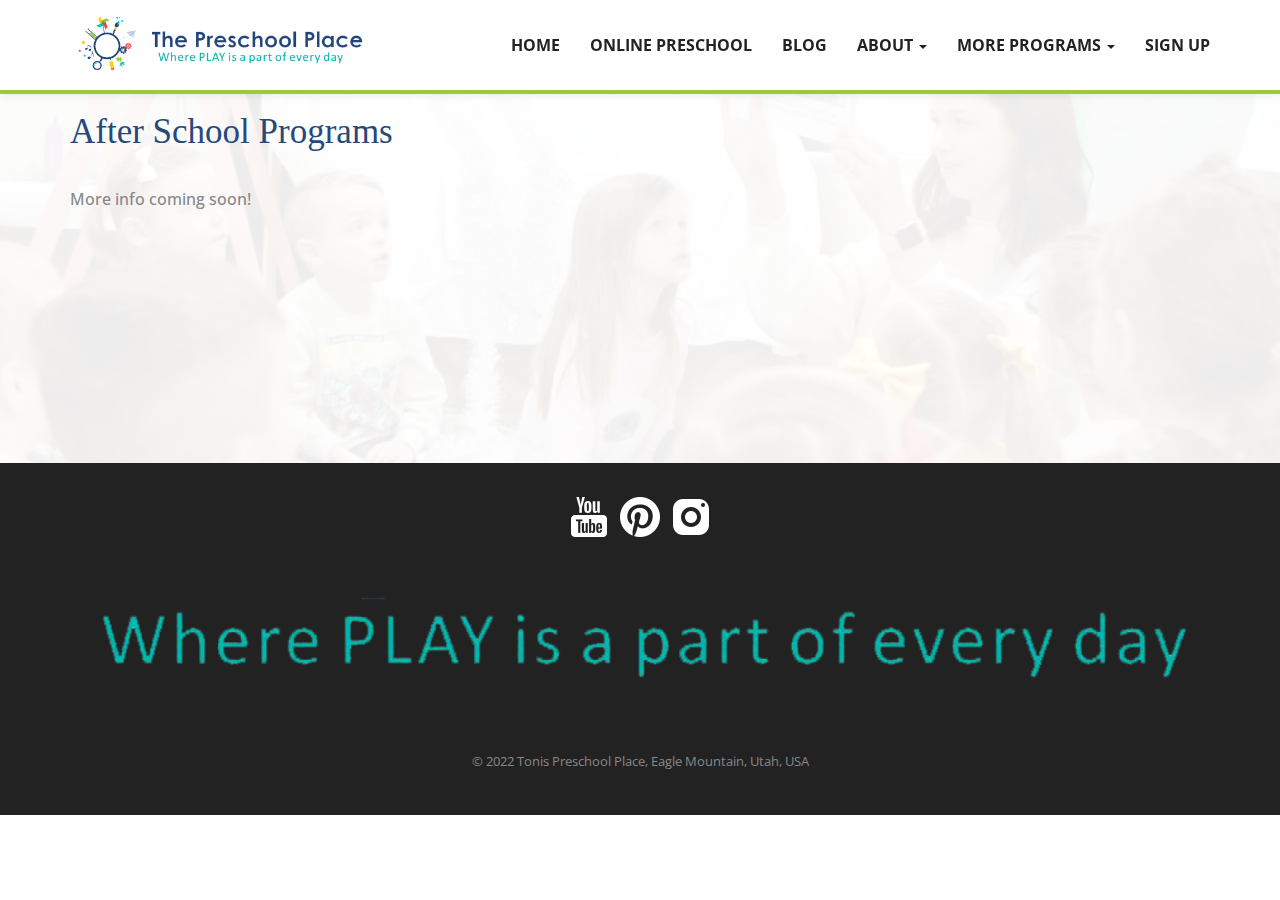
<file: afterschool.html>
<!DOCTYPE html>
<html>

<head>
    <meta charset="utf-8">
    <meta name="viewport" content="width=device-width, initial-scale=1.0">
    <meta name="description" content="">
    <meta name="author" content="">
    <title>The Preschool Place, formerly Tonis Kiddie Korner, is an in home preschool located in the Ranches area of Eagle Mountain</title>
    <link rel="shortcut icon" href="images/favicon.png">
    <!-- Bootstrap -->
    <link href="css/bootstrap.min.css" rel="stylesheet">
    <!-- Custom CSS -->
    <link href="css/style.css" rel="stylesheet">
    <!-- Google Fonts -->
    <link href="https://fonts.googleapis.com/css?family=Open+Sans:300,400,700,800|Pacifico" rel="stylesheet">
    <!-- Font Awesome Icons -->
    <link href="https://netdna.bootstrapcdn.com/font-awesome/4.0.2/css/font-awesome.css" rel="stylesheet">
    <!-- HTML5 shiv and Respond.js IE8 support of HTML5 elements and media queries -->
    <!--[if lt IE 9]>
		<script src="js/html5shiv.js"></script>
		<script src="js/respond.min.js"></script>
		<![endif]-->

</head>

<body>

    <a id="home"></a>
    <!-- ========== MENU START ========== -->
    <div class="navbar navbar-default navbar-fixed-top">
        <div class="container">
            <div class="navbar-header">
                <button type="button" class="navbar-toggle" data-toggle="collapse" data-target=".navbar-collapse">
						<span class="icon-bar"></span>
						<span class="icon-bar"></span>
						<span class="icon-bar"></span>
					</button>
                <a class="navbar-brand" href="index.html"><img src="images/shortLogo.png" style="width: 312px;" alt="Tonis Preschool Place is an in home preschool located in the Ranches area of Eagle Mountain." class="img-responsive" /></a>
            </div>
            <div class="navbar-collapse collapse">
                <ul class="nav navbar-nav navbar-right bigSideNav">
                    <li><a href="#home">HOME</a></li>
                    <li><a href="https://www.mypreschoolplaceonline.com">ONLINE PRESCHOOL</a></li>
                    <li><a href="https://www.mypreschoolplaceonline.com/blog"> BLOG</a></li>
                    <li class="dropdown">
                        <a href="#" class="dropdown-toggle" data-toggle="dropdown">ABOUT <b class="caret"></b></a>
                        <ul class="dropdown-menu">
                            <li><a href="#staff">About</a></li>
                            <li><a href="#meet">Meet Teachers</a></li>
                            <li><a href="#activities">Preschool Setup</a></li>
                            <li><a href="#membership">Classes</a></li>
                            <li><a href="#moreinfo">More Info</a></li>
                            <li><a href="#locations">Locations</a></li>
                            <li><a href="#reviews">Testimonials</a></li>
                            <li><a href="#careers">CAREERS</a></li>
                            <li><a href="#contact">Contact</a></li>

                        </ul>
                    </li>
                    <li class="dropdown">
                        <a href="#" class="dropdown-toggle" data-toggle="dropdown">MORE PROGRAMS <b class="caret"></b></a>
                        <ul class="dropdown-menu">
                            <li><a href="summercamp.html">Summer Camp</a></li>
                    <li><a href="afterschool.html">After School Programs</a></li>

                        </ul>
                    </li>
                   
                    <li><a href="#contact">SIGN UP</a></li>
                </ul>
            </div>
        </div>
    </div>

    <!-- ========== MENU END ========== -->

    <!-- ========== STAFF START ========== -->
    <br><br><br>
    <section class="about" id="about">
        <div class="container ">
            <div class="row">


                <div class="col-lg-12">
                    <h2>After School Programs</h2>
                    <br>
                    <p>More info coming soon! </p>


                </div>
            </div>
        </div>
    </section>

   



    <!-- ========== FOOTER START ========== -->
    <footer>
        <div class="container">
            <div class="row text-center">
                <div class="col-sm-12">
                    <a href="https://www.youtube.com/@thepreschoolplace"><img src="images/youtube.png"/></a> 
                    <a href="https://www.pinterest.com/mypreschoolplace/"><img src="images/pin.png"/></a> 
                    <a href="https://www.instagram.com/thepreschoolplace/?hl=en"><img src="images/insta.png"/></a>

                    <img style="margin: 10px;" class="subTitle" src="images/playisapart.png" />
                    <p>&copy; 2022 Tonis Preschool Place, Eagle Mountain, Utah, USA<br>
                    </p>
                </div>
            </div>
        </div>
    </footer> 

    <!-- ========== FOOTER END ========== -->

    <!-- Modernizr Plugin -->
    <script src="js/modernizr.custom.97074.js"></script>
    <!-- jQuery (necessary for Bootstrap's JavaScript plugins) -->
    <script src="js/jquery-1.10.2.min.js"></script>
    <!-- Bootstrap Plugins -->
    <script src="js/bootstrap.min.js"></script>



</body>

</html>
</file>
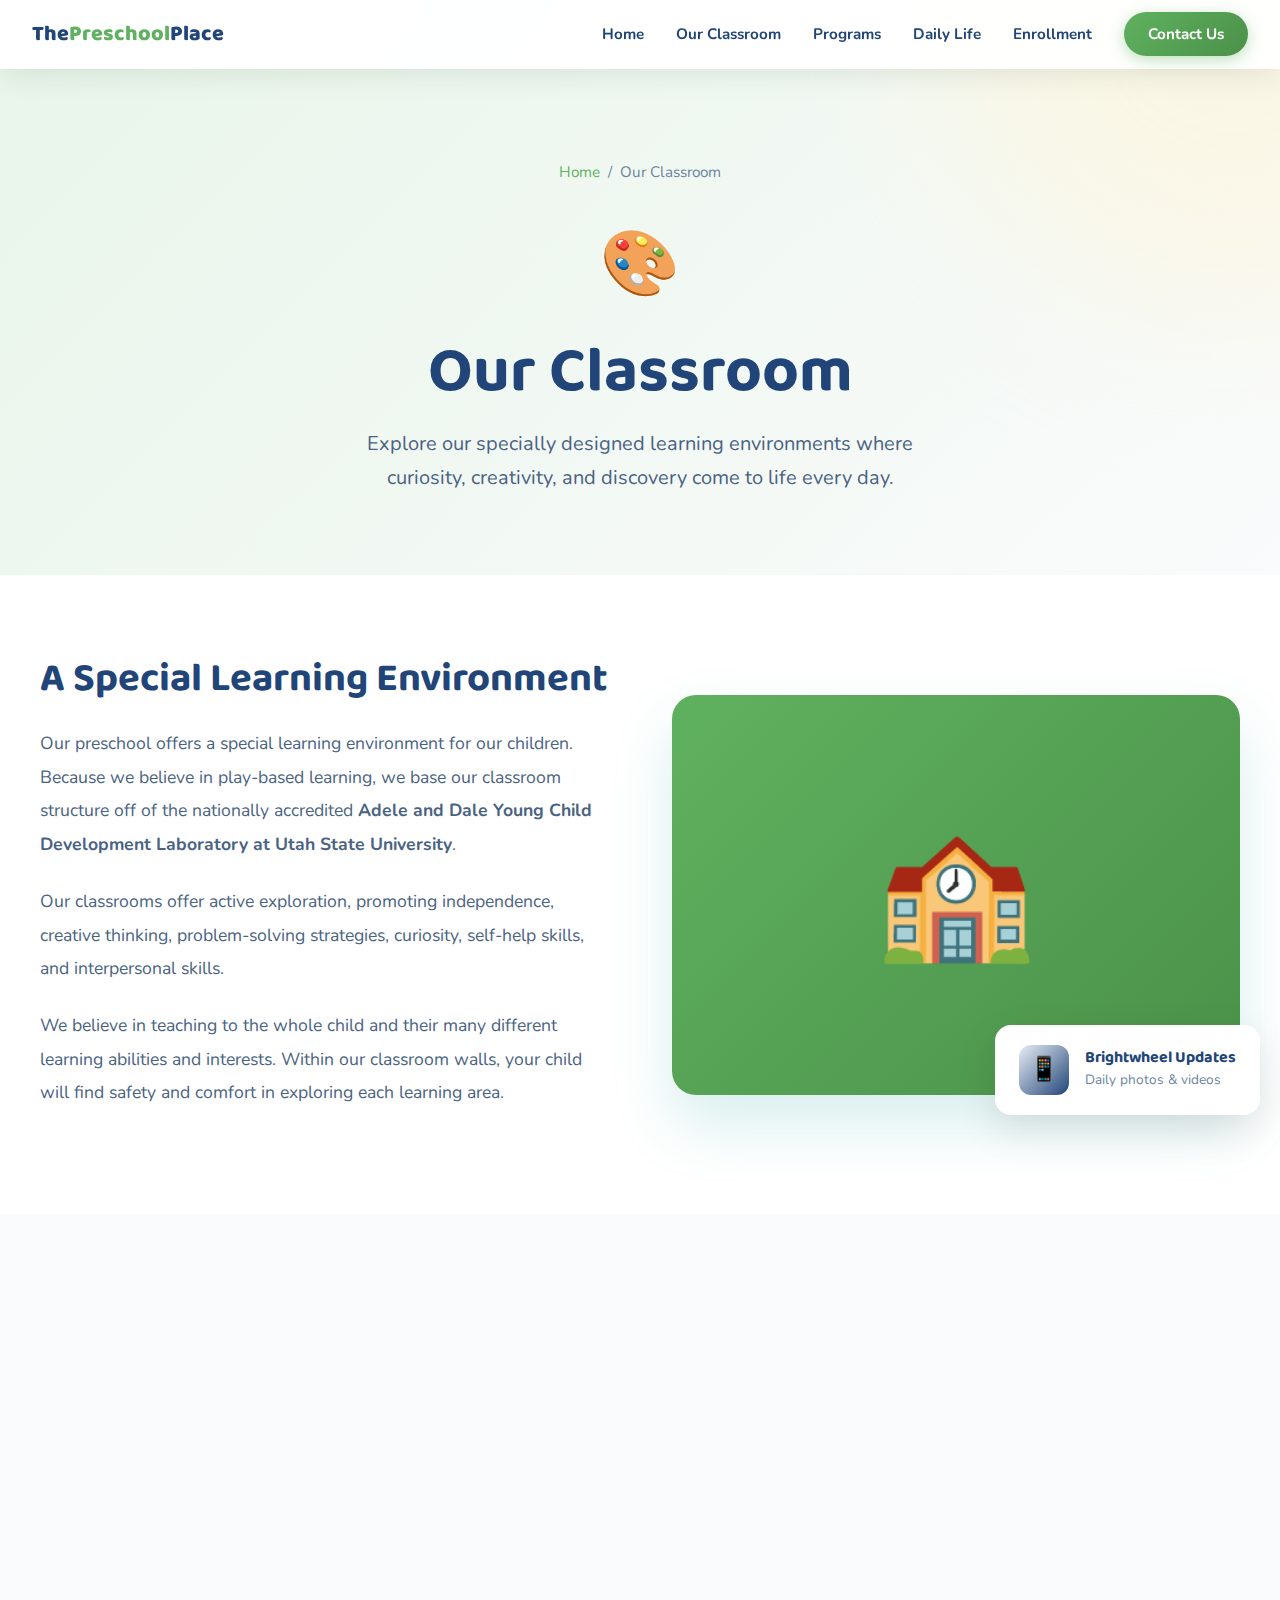
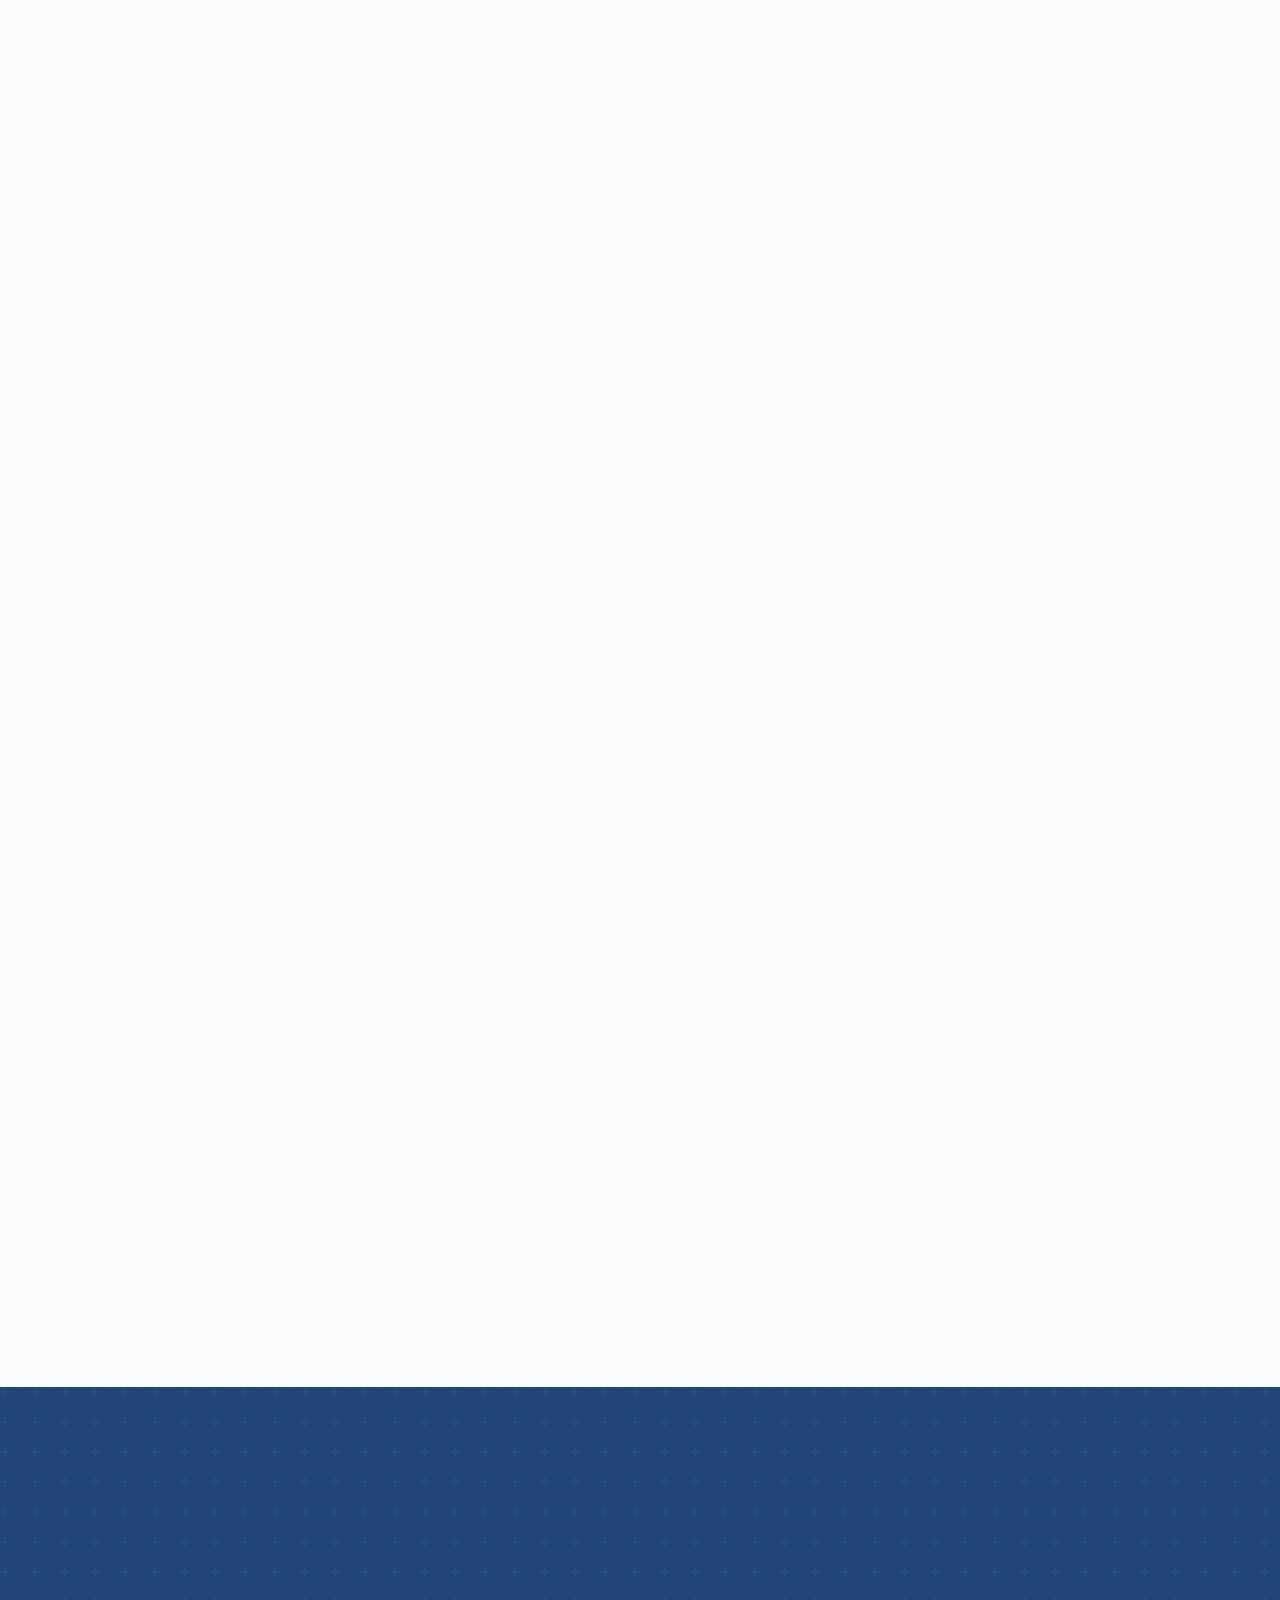
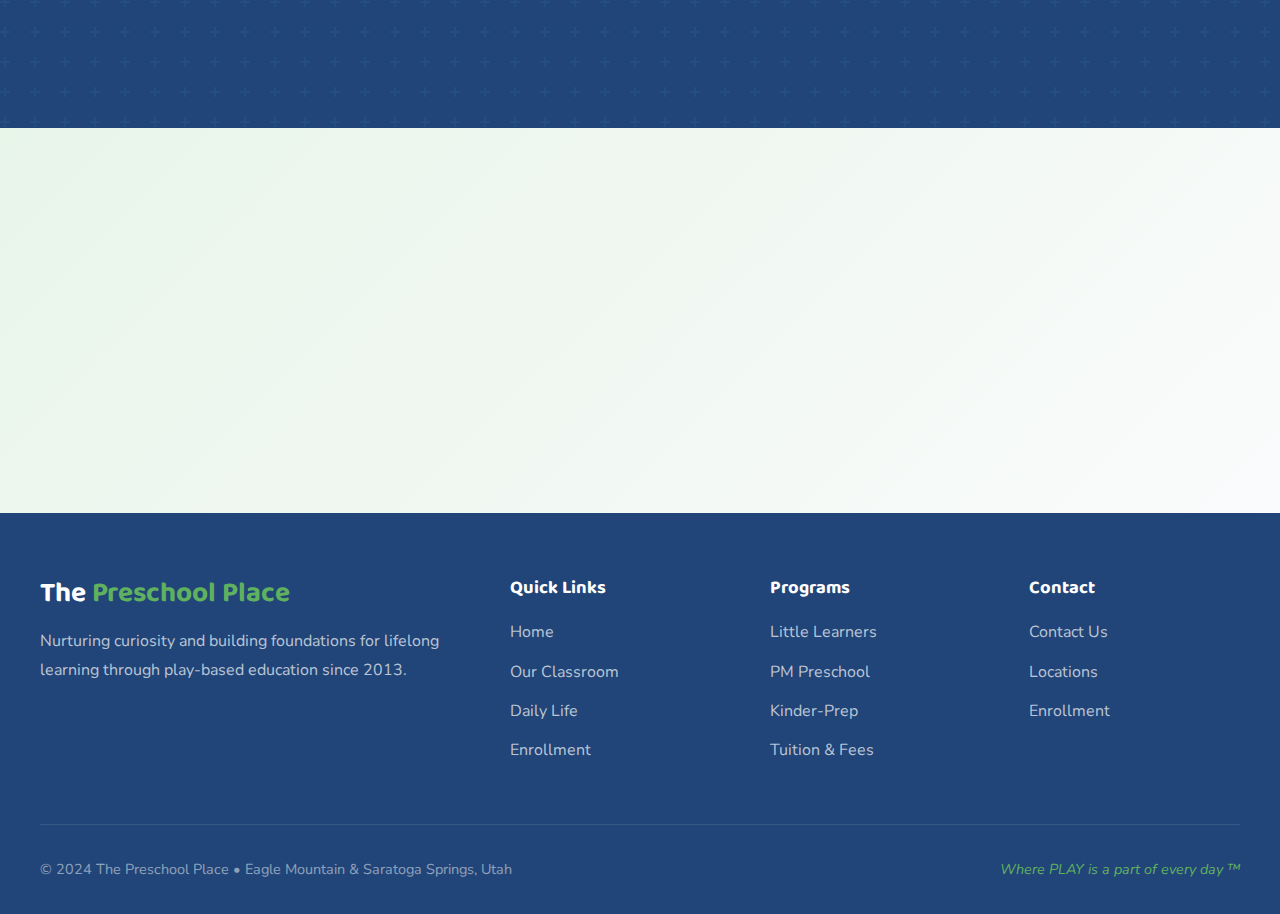
<file: classroom.html>
<!DOCTYPE html>
<html lang="en">
<head>
  <meta charset="UTF-8">
  <meta name="viewport" content="width=device-width, initial-scale=1.0">
  <title>Our Classroom | The Preschool Place</title>
  <link rel="shortcut icon" href="images/favicon.png">
  <link rel="preconnect" href="https://fonts.googleapis.com">
  <link rel="preconnect" href="https://fonts.gstatic.com" crossorigin>
  <link href="https://fonts.googleapis.com/css2?family=Baloo+2:wght@400;500;600;700;800&family=Nunito:ital,wght@0,400;0,500;0,600;0,700;1,400;1,500&display=swap" rel="stylesheet">
  <style>
    :root {
      --teal: #60b15f;
      --teal-dark: #4a9149;
      --teal-light: #e8f5e9;
      --teal-glow: rgba(96, 177, 95, 0.4);
      --coral: #214578;
      --coral-dark: #1a3760;
      --coral-light: #e8eef6;
      --yellow: #FFD166;
      --yellow-light: #FFF4D6;
      --purple: #6BA3D6;
      --purple-light: #EAF2FA;
      --green: #60b15f;
      --green-light: #e8f5e9;
      --navy: #214578;
      --white: #FFFFFF;
      --cream: #FAFBFC;
      --text-dark: #1a3760;
      --text-medium: #4a6382;
      --text-light: #6b849e;
      /* New accent colors */
      --lime: #60b15f;
      --lime-light: #e8f5e9;
      --deep-blue: #214578;
      --deep-blue-light: #dce4f0;
      --red: #E85A5A;
      --red-light: #fee2e2;
    }

    * { margin: 0; padding: 0; box-sizing: border-box; }
    html { scroll-behavior: smooth; }
    
    body {
      font-family: 'Nunito', sans-serif;
      background: var(--white);
      color: var(--text-dark);
      line-height: 1.7;
      overflow-x: hidden;
    }

    h1, h2, h3, h4 {
      font-family: 'Baloo 2', cursive;
      font-weight: 700;
      line-height: 1.2;
    }

    /* Scroll Progress */
    .scroll-progress {
      position: fixed;
      top: 0;
      left: 0;
      width: 0%;
      height: 4px;
      background: linear-gradient(90deg, var(--teal), var(--coral), var(--yellow));
      z-index: 10001;
    }

    /* Navigation */
    nav {
      position: fixed;
      top: 0;
      left: 0;
      right: 0;
      z-index: 1000;
      padding: 1rem 2rem;
      background: rgba(255, 255, 255, 0.95);
      backdrop-filter: blur(20px);
      box-shadow: 0 4px 30px rgba(23, 37, 42, 0.1);
    }

    .nav-container {
      max-width: 1400px;
      margin: 0 auto;
      display: flex;
      justify-content: space-between;
      align-items: center;
    }

    .logo {
      display: flex;
      align-items: center;
      text-decoration: none;
      font-family: 'Baloo 2', cursive;
      font-size: 1.35rem;
      font-weight: 800;
    }

    .logo .the { color: var(--navy); }
    .logo .preschool { color: var(--teal); }
    .logo .place { color: var(--navy); }

    .nav-links {
      display: flex;
      gap: 2rem;
      list-style: none;
      align-items: center;
    }

    .nav-links a {
      text-decoration: none;
      color: var(--navy);
      font-weight: 700;
      font-size: 0.95rem;
      transition: color 0.3s ease;
    }

    .nav-links a:hover {
      color: var(--teal);
    }

    .nav-cta {
      background: linear-gradient(135deg, var(--teal), var(--teal-dark));
      color: white !important;
      padding: 0.75rem 1.5rem;
      border-radius: 50px;
      box-shadow: 0 4px 15px var(--teal-glow);
    }

    .nav-cta:hover {
      transform: translateY(-2px);
      box-shadow: 0 8px 25px var(--teal-glow);
    }

    /* Page Hero */
    .page-hero {
      padding: 10rem 2rem 5rem;
      background: linear-gradient(135deg, var(--teal-light) 0%, var(--cream) 100%);
      text-align: center;
      position: relative;
      overflow: hidden;
    }

    .page-hero::before {
      content: '';
      position: absolute;
      top: -50%;
      right: -20%;
      width: 600px;
      height: 600px;
      background: var(--yellow-light);
      border-radius: 50%;
      opacity: 0.5;
      filter: blur(80px);
    }

    .page-hero-content {
      position: relative;
      z-index: 1;
      max-width: 800px;
      margin: 0 auto;
    }

    .page-hero .breadcrumb {
      display: flex;
      justify-content: center;
      gap: 0.5rem;
      margin-bottom: 1.5rem;
      font-size: 0.95rem;
    }

    .page-hero .breadcrumb a {
      color: var(--teal);
      text-decoration: none;
    }

    .page-hero .breadcrumb span {
      color: var(--text-light);
    }

    .page-hero h1 {
      font-size: clamp(2.5rem, 5vw, 4rem);
      color: var(--navy);
      margin-bottom: 1rem;
    }

    .page-hero p {
      font-size: 1.25rem;
      color: var(--text-medium);
      max-width: 600px;
      margin: 0 auto;
    }

    .page-hero-icon {
      font-size: 4rem;
      margin-bottom: 1rem;
      display: block;
    }

    /* Section */
    section {
      padding: 5rem 2rem;
    }

    .container {
      max-width: 1200px;
      margin: 0 auto;
    }

    /* Intro Section */
    .intro {
      background: var(--white);
    }

    .intro-grid {
      display: grid;
      grid-template-columns: 1fr 1fr;
      gap: 4rem;
      align-items: center;
    }

    .intro-content h2 {
      font-size: 2.5rem;
      color: var(--navy);
      margin-bottom: 1.5rem;
    }

    .intro-content p {
      color: var(--text-medium);
      font-size: 1.1rem;
      margin-bottom: 1.5rem;
      line-height: 1.9;
    }

    .intro-image {
      position: relative;
    }

    .intro-image-main {
      width: 100%;
      height: 400px;
      border-radius: 24px;
      background: linear-gradient(135deg, var(--teal), var(--teal-dark));
      display: flex;
      align-items: center;
      justify-content: center;
      font-size: 8rem;
      box-shadow: 0 30px 60px rgba(58, 175, 169, 0.2);
    }

    .brightwheel-badge {
      position: absolute;
      bottom: -20px;
      right: -20px;
      background: white;
      padding: 1.25rem 1.5rem;
      border-radius: 16px;
      box-shadow: 0 15px 40px rgba(0,0,0,0.1);
      display: flex;
      align-items: center;
      gap: 1rem;
    }

    .brightwheel-badge-icon {
      width: 50px;
      height: 50px;
      background: linear-gradient(135deg, var(--coral-light), var(--coral));
      border-radius: 12px;
      display: flex;
      align-items: center;
      justify-content: center;
      font-size: 1.5rem;
    }

    .brightwheel-badge h4 {
      font-size: 1rem;
      color: var(--navy);
    }

    .brightwheel-badge p {
      font-size: 0.85rem;
      color: var(--text-light);
      margin: 0;
    }

    /* Learning Centers */
    .learning-centers {
      background: var(--cream);
    }

    .section-header {
      text-align: center;
      max-width: 700px;
      margin: 0 auto 4rem;
    }

    .section-tag {
      display: inline-flex;
      align-items: center;
      gap: 0.5rem;
      background: linear-gradient(135deg, var(--teal-light), white);
      color: var(--teal-dark);
      padding: 0.5rem 1.25rem;
      border-radius: 50px;
      font-weight: 800;
      font-size: 0.85rem;
      margin-bottom: 1rem;
      text-transform: uppercase;
      letter-spacing: 1px;
    }

    .section-header h2 {
      font-size: clamp(2rem, 4vw, 2.75rem);
      color: var(--navy);
      margin-bottom: 1rem;
    }

    .section-header p {
      color: var(--text-medium);
      font-size: 1.1rem;
    }

    .centers-grid {
      display: grid;
      grid-template-columns: repeat(2, 1fr);
      gap: 2rem;
    }

    .center-card {
      background: white;
      border-radius: 24px;
      overflow: hidden;
      transition: all 0.4s ease;
      border: 3px solid transparent;
      display: grid;
      grid-template-columns: 200px 1fr;
    }

    .center-card:hover {
      border-color: var(--teal);
      box-shadow: 0 20px 50px rgba(23, 37, 42, 0.1);
      transform: translateY(-5px);
    }

    .center-card-image {
      height: 100%;
      min-height: 200px;
      display: flex;
      align-items: center;
      justify-content: center;
      font-size: 4rem;
      position: relative;
    }

    .center-card:nth-child(1) .center-card-image { background: linear-gradient(135deg, var(--coral-light), var(--coral)); }
    .center-card:nth-child(2) .center-card-image { background: linear-gradient(135deg, var(--teal-light), var(--teal)); }
    .center-card:nth-child(3) .center-card-image { background: linear-gradient(135deg, var(--yellow-light), var(--yellow)); }
    .center-card:nth-child(4) .center-card-image { background: linear-gradient(135deg, var(--purple-light), var(--purple)); }
    .center-card:nth-child(5) .center-card-image { background: linear-gradient(135deg, var(--green-light), var(--green)); }
    .center-card:nth-child(6) .center-card-image { background: linear-gradient(135deg, var(--coral-light), var(--coral)); }
    .center-card:nth-child(7) .center-card-image { background: linear-gradient(135deg, var(--teal-light), var(--teal)); }
    .center-card:nth-child(8) .center-card-image { background: linear-gradient(135deg, var(--yellow-light), var(--yellow)); }
    .center-card:nth-child(9) .center-card-image { background: linear-gradient(135deg, var(--purple-light), var(--purple)); }
    .center-card:nth-child(10) .center-card-image { background: linear-gradient(135deg, var(--green-light), var(--green)); }

    .center-card-content {
      padding: 2rem;
      display: flex;
      flex-direction: column;
      justify-content: center;
    }

    .center-card-content h3 {
      font-size: 1.35rem;
      color: var(--navy);
      margin-bottom: 0.75rem;
    }

    .center-card-content p {
      color: var(--text-medium);
      font-size: 0.95rem;
      line-height: 1.7;
    }

    /* Philosophy Banner */
    .philosophy-banner {
      background: var(--navy);
      padding: 5rem 2rem;
      text-align: center;
      position: relative;
      overflow: hidden;
    }

    .philosophy-banner::before {
      content: '';
      position: absolute;
      inset: 0;
      background: url("data:image/svg+xml,%3Csvg width='60' height='60' viewBox='0 0 60 60' xmlns='http://www.w3.org/2000/svg'%3E%3Cg fill='none' fill-rule='evenodd'%3E%3Cg fill='%233AAFA9' fill-opacity='0.08'%3E%3Cpath d='M36 34v-4h-2v4h-4v2h4v4h2v-4h4v-2h-4zm0-30V0h-2v4h-4v2h4v4h2V6h4V4h-4zM6 34v-4H4v4H0v2h4v4h2v-4h4v-2H6zM6 4V0H4v4H0v2h4v4h2V6h4V4H6z'/%3E%3C/g%3E%3C/g%3E%3C/svg%3E");
    }

    .philosophy-banner-content {
      max-width: 900px;
      margin: 0 auto;
      position: relative;
      z-index: 1;
    }

    .philosophy-banner h2 {
      font-size: 2.5rem;
      color: white;
      margin-bottom: 1.5rem;
    }

    .philosophy-banner p {
      color: rgba(255,255,255,0.8);
      font-size: 1.2rem;
      line-height: 1.9;
    }

    .philosophy-banner .highlight {
      color: var(--yellow);
      font-weight: 700;
    }

    /* CTA Section */
    .cta-section {
      background: linear-gradient(135deg, var(--teal-light), var(--cream));
      padding: 5rem 2rem;
      text-align: center;
    }

    .cta-content h2 {
      font-size: 2.5rem;
      color: var(--navy);
      margin-bottom: 1rem;
    }

    .cta-content p {
      color: var(--text-medium);
      font-size: 1.15rem;
      max-width: 600px;
      margin: 0 auto 2rem;
    }

    .btn {
      display: inline-flex;
      align-items: center;
      gap: 0.5rem;
      padding: 1rem 2rem;
      border-radius: 50px;
      font-family: 'Baloo 2', cursive;
      font-weight: 700;
      font-size: 1.05rem;
      text-decoration: none;
      transition: all 0.3s ease;
    }

    .btn-primary {
      background: linear-gradient(135deg, var(--teal), var(--teal-dark));
      color: white;
      box-shadow: 0 8px 30px var(--teal-glow);
    }

    .btn-primary:hover {
      transform: translateY(-3px);
      box-shadow: 0 12px 40px var(--teal-glow);
    }

    .btn-secondary {
      background: white;
      color: var(--teal);
      border: 3px solid var(--teal);
      margin-left: 1rem;
    }

    .btn-secondary:hover {
      background: var(--teal);
      color: white;
    }

    /* Footer */
    footer {
      background: var(--navy);
      color: white;
      padding: 4rem 2rem 2rem;
    }

    .footer-container {
      max-width: 1200px;
      margin: 0 auto;
    }

    .footer-grid {
      display: grid;
      grid-template-columns: 2fr 1fr 1fr 1fr;
      gap: 3rem;
      margin-bottom: 3rem;
    }

    .footer-brand h3 {
      font-family: 'Baloo 2', cursive;
      font-size: 1.75rem;
      margin-bottom: 1rem;
    }

    .footer-brand h3 span {
      color: var(--teal);
    }

    .footer-brand p {
      color: rgba(255,255,255,0.7);
      line-height: 1.8;
    }

    .footer-column h4 {
      font-family: 'Baloo 2', cursive;
      font-size: 1.15rem;
      margin-bottom: 1.25rem;
    }

    .footer-column ul {
      list-style: none;
    }

    .footer-column li {
      margin-bottom: 0.75rem;
    }

    .footer-column a {
      color: rgba(255,255,255,0.7);
      text-decoration: none;
      transition: color 0.3s ease;
    }

    .footer-column a:hover {
      color: var(--teal);
    }

    .footer-bottom {
      border-top: 1px solid rgba(255,255,255,0.1);
      padding-top: 2rem;
      display: flex;
      justify-content: space-between;
      align-items: center;
    }

    .footer-bottom p {
      color: rgba(255,255,255,0.5);
      font-size: 0.9rem;
    }

    .footer-tagline {
      color: var(--teal) !important;
      font-style: italic;
    }

    /* Responsive */
    @media (max-width: 1024px) {
      .intro-grid { grid-template-columns: 1fr; }
      .centers-grid { grid-template-columns: 1fr; }
      .center-card { grid-template-columns: 150px 1fr; }
      .footer-grid { grid-template-columns: 1fr 1fr; }
    }

    @media (max-width: 768px) {
      .nav-links { display: none; }
      .center-card { grid-template-columns: 1fr; }
      .center-card-image { min-height: 150px; }
      .footer-grid { grid-template-columns: 1fr; text-align: center; }
      .footer-bottom { flex-direction: column; gap: 1rem; text-align: center; }
    }

    /* Animations */
    .reveal {
      opacity: 0;
      transform: translateY(30px);
      transition: all 0.6s ease;
    }

    .reveal.active {
      opacity: 1;
      transform: translateY(0);
    }
  </style>
</head>
<body>
  <div class="scroll-progress" id="scrollProgress"></div>

  <!-- Navigation -->
  <nav>
    <div class="nav-container">
      <a href="index.html" class="logo">
        <span class="the">The</span> <span class="preschool">Preschool</span> <span class="place">Place</span>
      </a>
      <ul class="nav-links">
        <li><a href="index.html">Home</a></li>
        <li><a href="classroom.html">Our Classroom</a></li>
        <li><a href="programs.html">Programs</a></li>
        <li><a href="daily-life.html">Daily Life</a></li>
        
        <li><a href="enrollment.html">Enrollment</a></li>
        <li><a href="index.html#contact" class="nav-cta">Contact Us</a></li>
      </ul>
    </div>
  </nav>

  <!-- Page Hero -->
  <section class="page-hero">
    <div class="page-hero-content">
      <div class="breadcrumb">
        <a href="index.html">Home</a>
        <span>/</span>
        <span>Our Classroom</span>
      </div>
      <span class="page-hero-icon">🎨</span>
      <h1>Our Classroom</h1>
      <p>Explore our specially designed learning environments where curiosity, creativity, and discovery come to life every day.</p>
    </div>
  </section>

  <!-- Intro Section -->
  <section class="intro">
    <div class="container">
      <div class="intro-grid">
        <div class="intro-content reveal">
          <h2>A Special Learning Environment</h2>
          <p>Our preschool offers a special learning environment for our children. Because we believe in play-based learning, we base our classroom structure off of the nationally accredited <strong>Adele and Dale Young Child Development Laboratory at Utah State University</strong>.</p>
          <p>Our classrooms offer active exploration, promoting independence, creative thinking, problem-solving strategies, curiosity, self-help skills, and interpersonal skills.</p>
          <p>We believe in teaching to the whole child and their many different learning abilities and interests. Within our classroom walls, your child will find safety and comfort in exploring each learning area.</p>
        </div>
        <div class="intro-image reveal">
          <div class="intro-image-main">🏫</div>
          <div class="brightwheel-badge">
            <div class="brightwheel-badge-icon">📱</div>
            <div>
              <h4>Brightwheel Updates</h4>
              <p>Daily photos & videos</p>
            </div>
          </div>
        </div>
      </div>
    </div>
  </section>

  <!-- Learning Centers -->
  <section class="learning-centers">
    <div class="container">
      <div class="section-header reveal">
        <span class="section-tag">🎯 Learning Centers</span>
        <h2>10 Unique Discovery Zones</h2>
        <p>Each area changes every couple of weeks according to our thematic learning units, so your child will always find something new and interesting!</p>
      </div>

      <div class="centers-grid">
        <div class="center-card reveal">
          <div class="center-card-image">🎨</div>
          <div class="center-card-content">
            <h3>Art & Art Easel Center</h3>
            <p>We believe in process art! We focus on the process rather than the finished product. Children leave with increased confidence because they were encouraged to create according to their own interests using multiple art mediums.</p>
          </div>
        </div>

        <div class="center-card reveal">
          <div class="center-card-image">✏️</div>
          <div class="center-card-content">
            <h3>Writing Center</h3>
            <p>Our writing center encourages children to explore writing letters using different writing mediums. We switch out and add different materials to keep students engaged and curious.</p>
          </div>
        </div>

        <div class="center-card reveal">
          <div class="center-card-image">📚</div>
          <div class="center-card-content">
            <h3>Reading Center</h3>
            <p>We love to take a deep dive into books and stories! Students develop literacy skills by listening to stories during large group time, reflecting in small groups, and reinvestigating stories during playtime.</p>
          </div>
        </div>

        <div class="center-card reveal">
          <div class="center-card-image">🎭</div>
          <div class="center-card-content">
            <h3>Dramatic Play</h3>
            <p>Pretend play is a key component! Children use dramatic play to explore feelings, expand imagination, gain social skills, develop literacy skills, and learn to self-regulate. Themes change with each unit of study.</p>
          </div>
        </div>

        <div class="center-card reveal">
          <div class="center-card-image">🌊</div>
          <div class="center-card-content">
            <h3>Sensory Table</h3>
            <p>Our sensory table helps children explore their senses and the world around them. It encourages small motor skills, language development, scientific thinking, and builds nerve connections in the brain.</p>
          </div>
        </div>

        <div class="center-card reveal">
          <div class="center-card-image">🤸</div>
          <div class="center-card-content">
            <h3>Large Motor Block & Play</h3>
            <p>Children exercise and strengthen gross muscles with our Jungle Jumparoo, allowing them to jump, hang, swing, and climb. We also include balance beams, basketball hoops, and hula hoops.</p>
          </div>
        </div>

        <div class="center-card reveal">
          <div class="center-card-image">🧱</div>
          <div class="center-card-content">
            <h3>Small Motor Blocks & Manipulatives</h3>
            <p>Building with blocks develops fine motor skills, turn-taking, social skills, hand-eye coordination, math skills, and engineering skills. These materials are switched out according to student interests.</p>
          </div>
        </div>

        <div class="center-card reveal">
          <div class="center-card-image">🎵</div>
          <div class="center-card-content">
            <h3>Music & Movement</h3>
            <p>We incorporate music and movement into every day! We add musical instruments, scarves, costumes, and props to offer variety as we sing, dance, and move our bodies to the beat!</p>
          </div>
        </div>

        <div class="center-card reveal">
          <div class="center-card-image">👨‍🍳</div>
          <div class="center-card-content">
            <h3>Cooking Experiences</h3>
            <p>We engage students in cooking within every thematic unit. Children help read recipes, gather ingredients, measure, mix, scoop, and of course—EAT! It's hands-on learning they can taste.</p>
          </div>
        </div>

        <div class="center-card reveal">
          <div class="center-card-image">🌳</div>
          <div class="center-card-content">
            <h3>Outside Play</h3>
            <p>We go outside as much as possible—even in the snow! Children play in the sandbox, swing, ride bikes and scooters. We're always adding new toys and activities to keep curious minds engaged.</p>
          </div>
        </div>
      </div>
    </div>
  </section>

  <!-- Philosophy Banner -->
  <section class="philosophy-banner">
    <div class="philosophy-banner-content reveal">
      <h2>Learning Through Discovery</h2>
      <p>Each learning area will change every couple of weeks according to our <span class="highlight">thematic learning units</span>, so your child will always find something new and interesting to keep their busy mind engaged while <span class="highlight">problem solving, creating, imagining</span>, and most importantly, <span class="highlight">LEARNING!</span></p>
    </div>
  </section>

  <!-- CTA Section -->
  <section class="cta-section">
    <div class="cta-content reveal">
      <h2>Ready to See Our Classroom?</h2>
      <p>Schedule a tour to experience our learning environment firsthand and see where your child will explore, create, and grow.</p>
      <a href="index.html#contact" class="btn btn-primary">Schedule a Tour →</a>
      <a href="programs.html" class="btn btn-secondary">View Programs</a>
    </div>
  </section>

  <!-- Footer -->
  <footer>
    <div class="footer-container">
      <div class="footer-grid">
        <div class="footer-brand">
          <h3>The <span class="coral">Preschool</span> <span class="accent">Place</span></h3>
          <p>Nurturing curiosity and building foundations for lifelong learning through play-based education since 2013.</p>
        </div>
        <div class="footer-column">
          <h4>Quick Links</h4>
          <ul>
            <li><a href="index.html">Home</a></li>
            <li><a href="classroom.html">Our Classroom</a></li>
            <li><a href="daily-life.html">Daily Life</a></li>
            <li><a href="enrollment.html">Enrollment</a></li>
          </ul>
        </div>
        <div class="footer-column">
          <h4>Programs</h4>
          <ul>
            <li><a href="programs.html">Little Learners</a></li>
            <li><a href="programs.html">PM Preschool</a></li>
            <li><a href="programs.html">Kinder-Prep</a></li>
            <li><a href="enrollment.html">Tuition & Fees</a></li>
          </ul>
        </div>
        <div class="footer-column">
          <h4>Contact</h4>
          <ul>
            <li><a href="index.html#contact">Contact Us</a></li>
            <li><a href="index.html#locations">Locations</a></li>
            <li><a href="enrollment.html">Enrollment</a></li>
          </ul>
        </div>
      </div>
      <div class="footer-bottom">
        <p>© 2024 The Preschool Place • Eagle Mountain & Saratoga Springs, Utah</p>
        <p class="footer-tagline">Where PLAY is a part of every day ™</p>
      </div>
    </div>
  </footer>

  <script>
    // Scroll Progress
    window.addEventListener('scroll', () => {
      const scrollTop = window.scrollY;
      const docHeight = document.documentElement.scrollHeight - window.innerHeight;
      const scrollPercent = (scrollTop / docHeight) * 100;
      document.getElementById('scrollProgress').style.width = scrollPercent + '%';
    });

    // Reveal on Scroll
    const revealElements = document.querySelectorAll('.reveal');
    function revealOnScroll() {
      revealElements.forEach(el => {
        const rect = el.getBoundingClientRect();
        if (rect.top < window.innerHeight - 100) {
          el.classList.add('active');
        }
      });
    }
    window.addEventListener('scroll', revealOnScroll);
    window.addEventListener('load', revealOnScroll);
  </script>
</body>
</html>
</file>
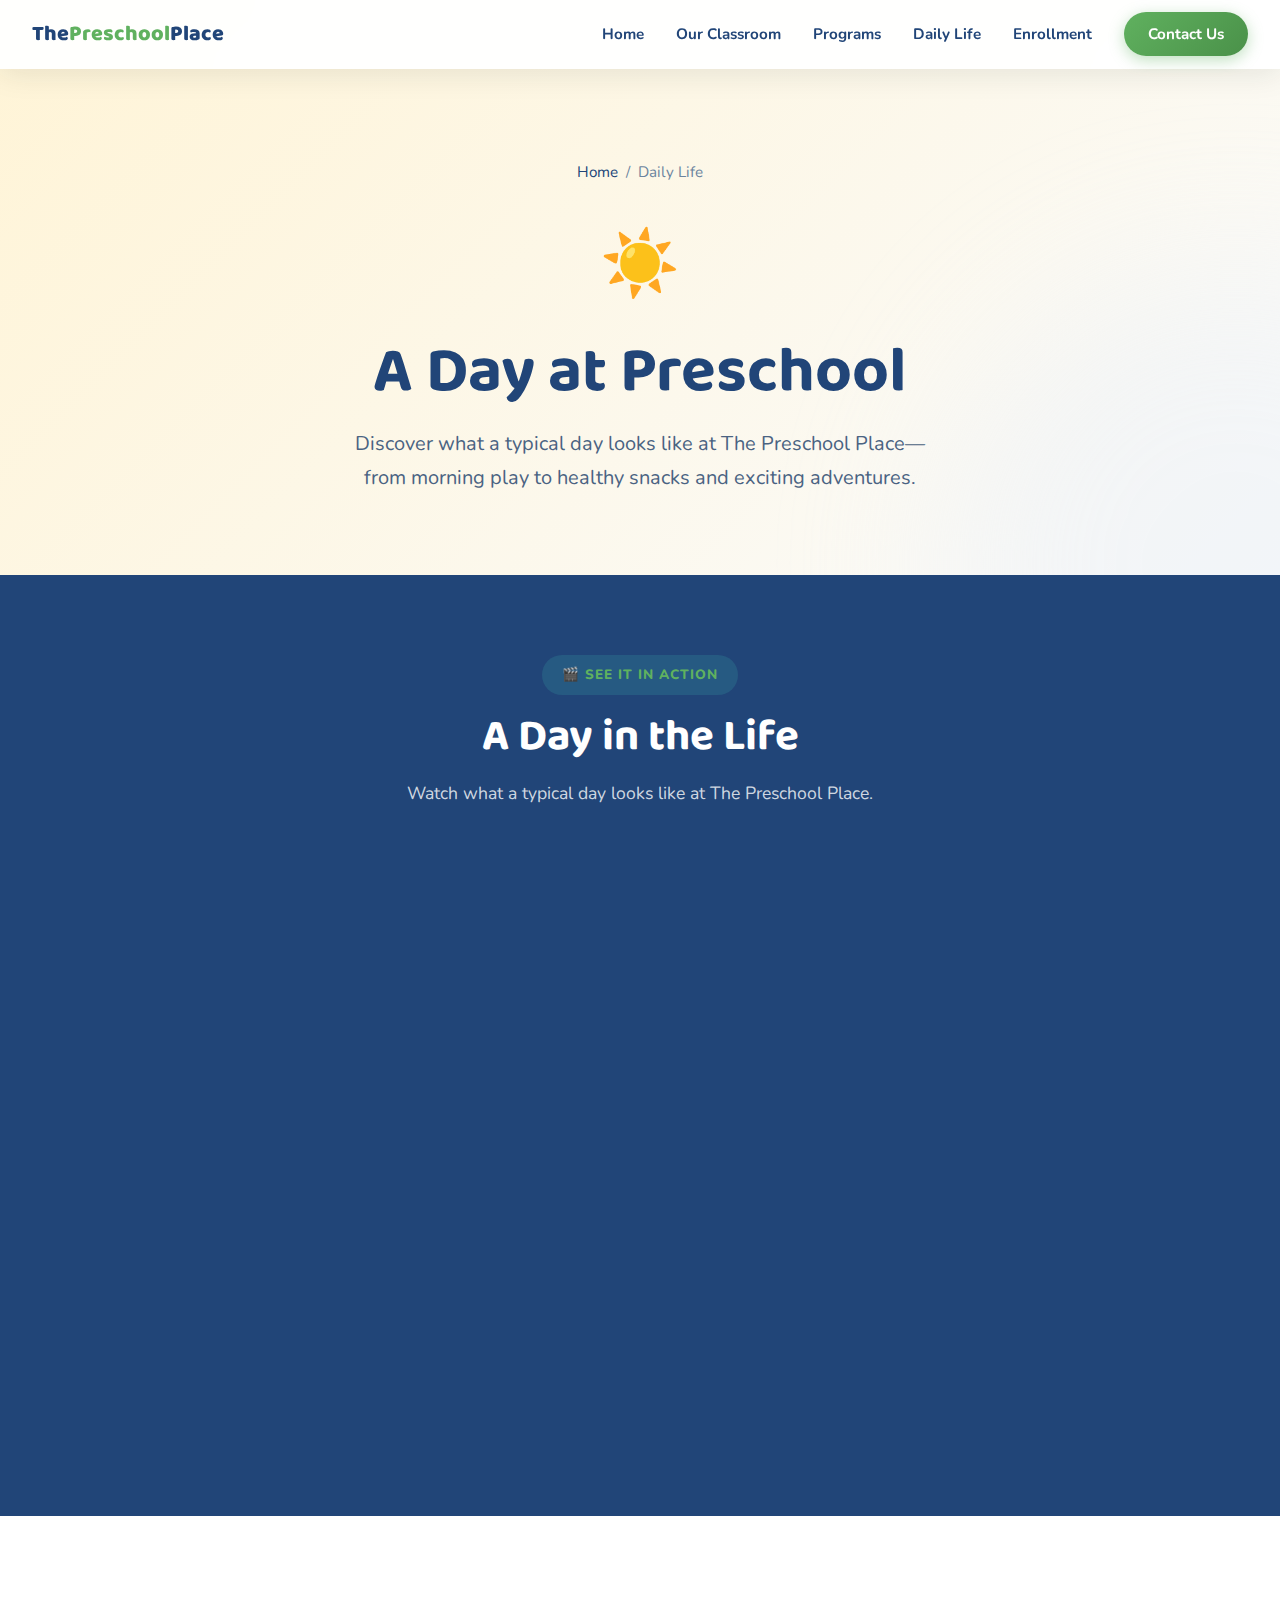
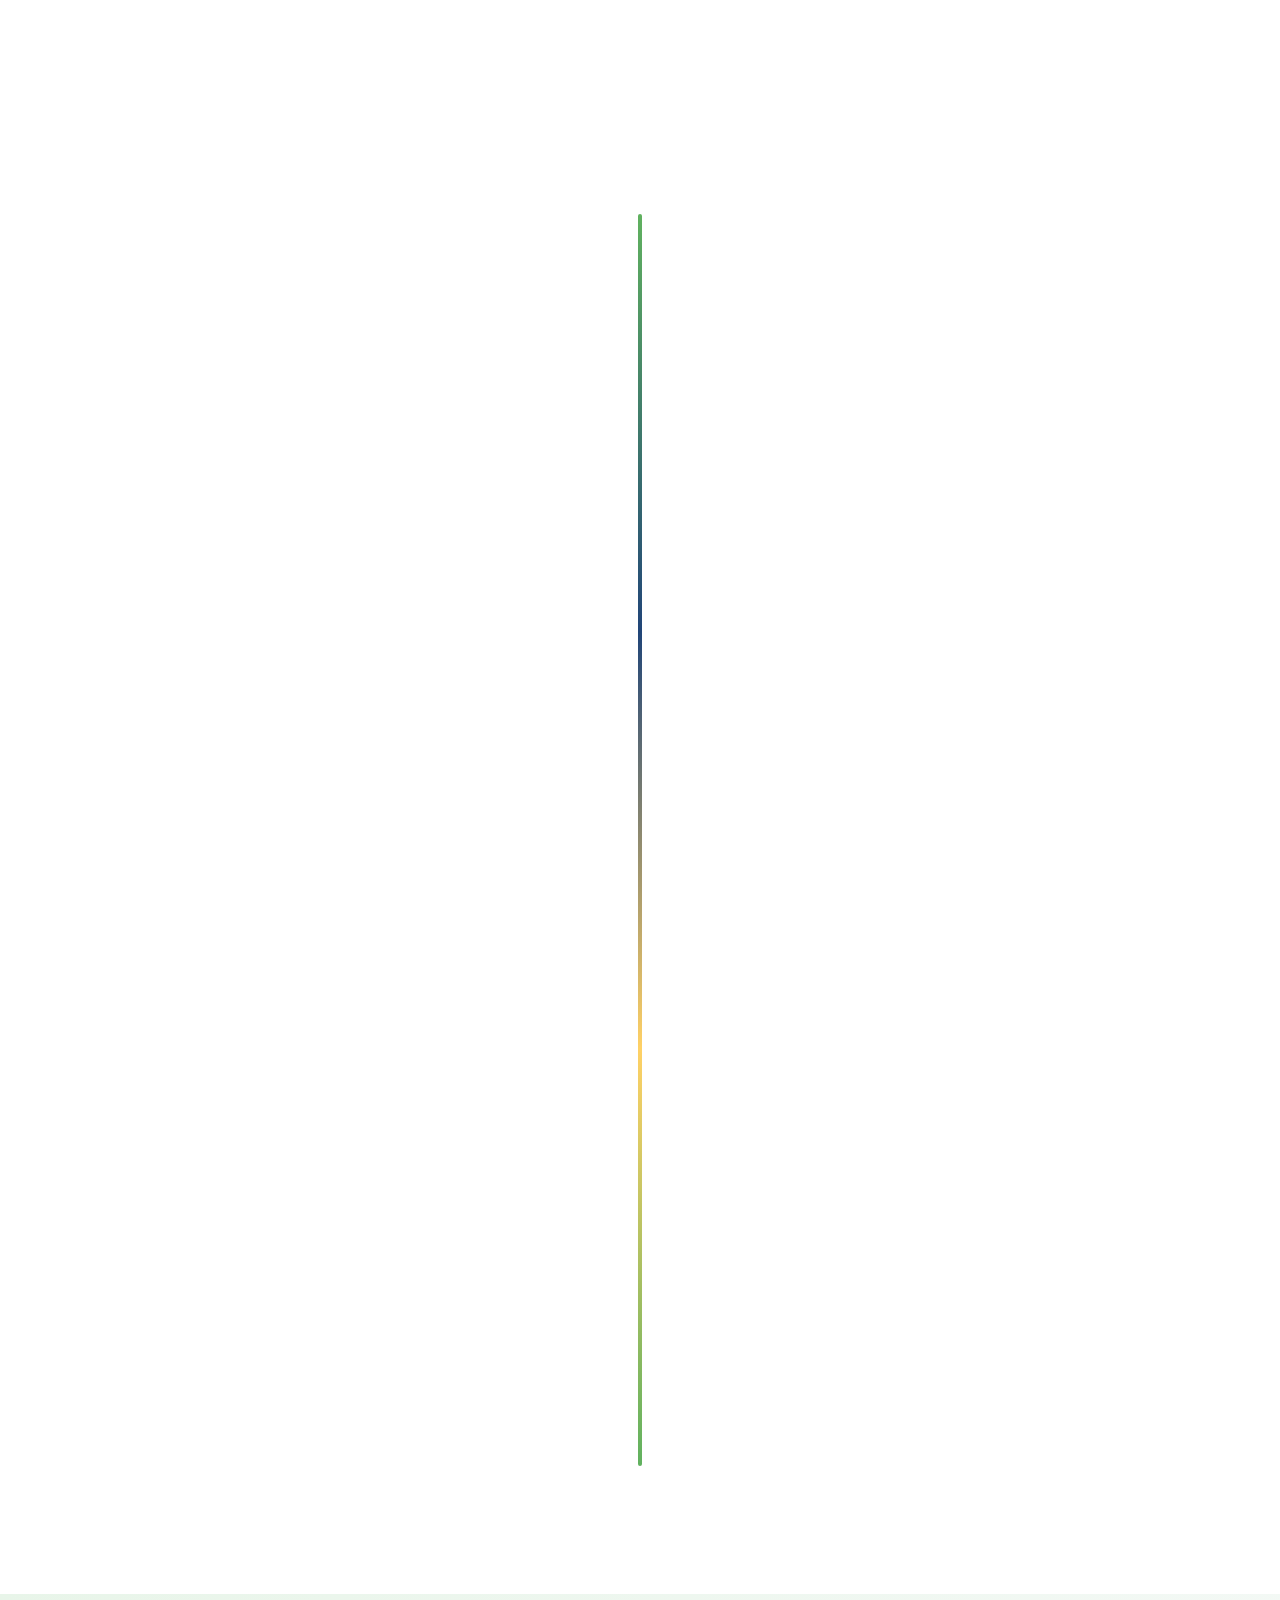
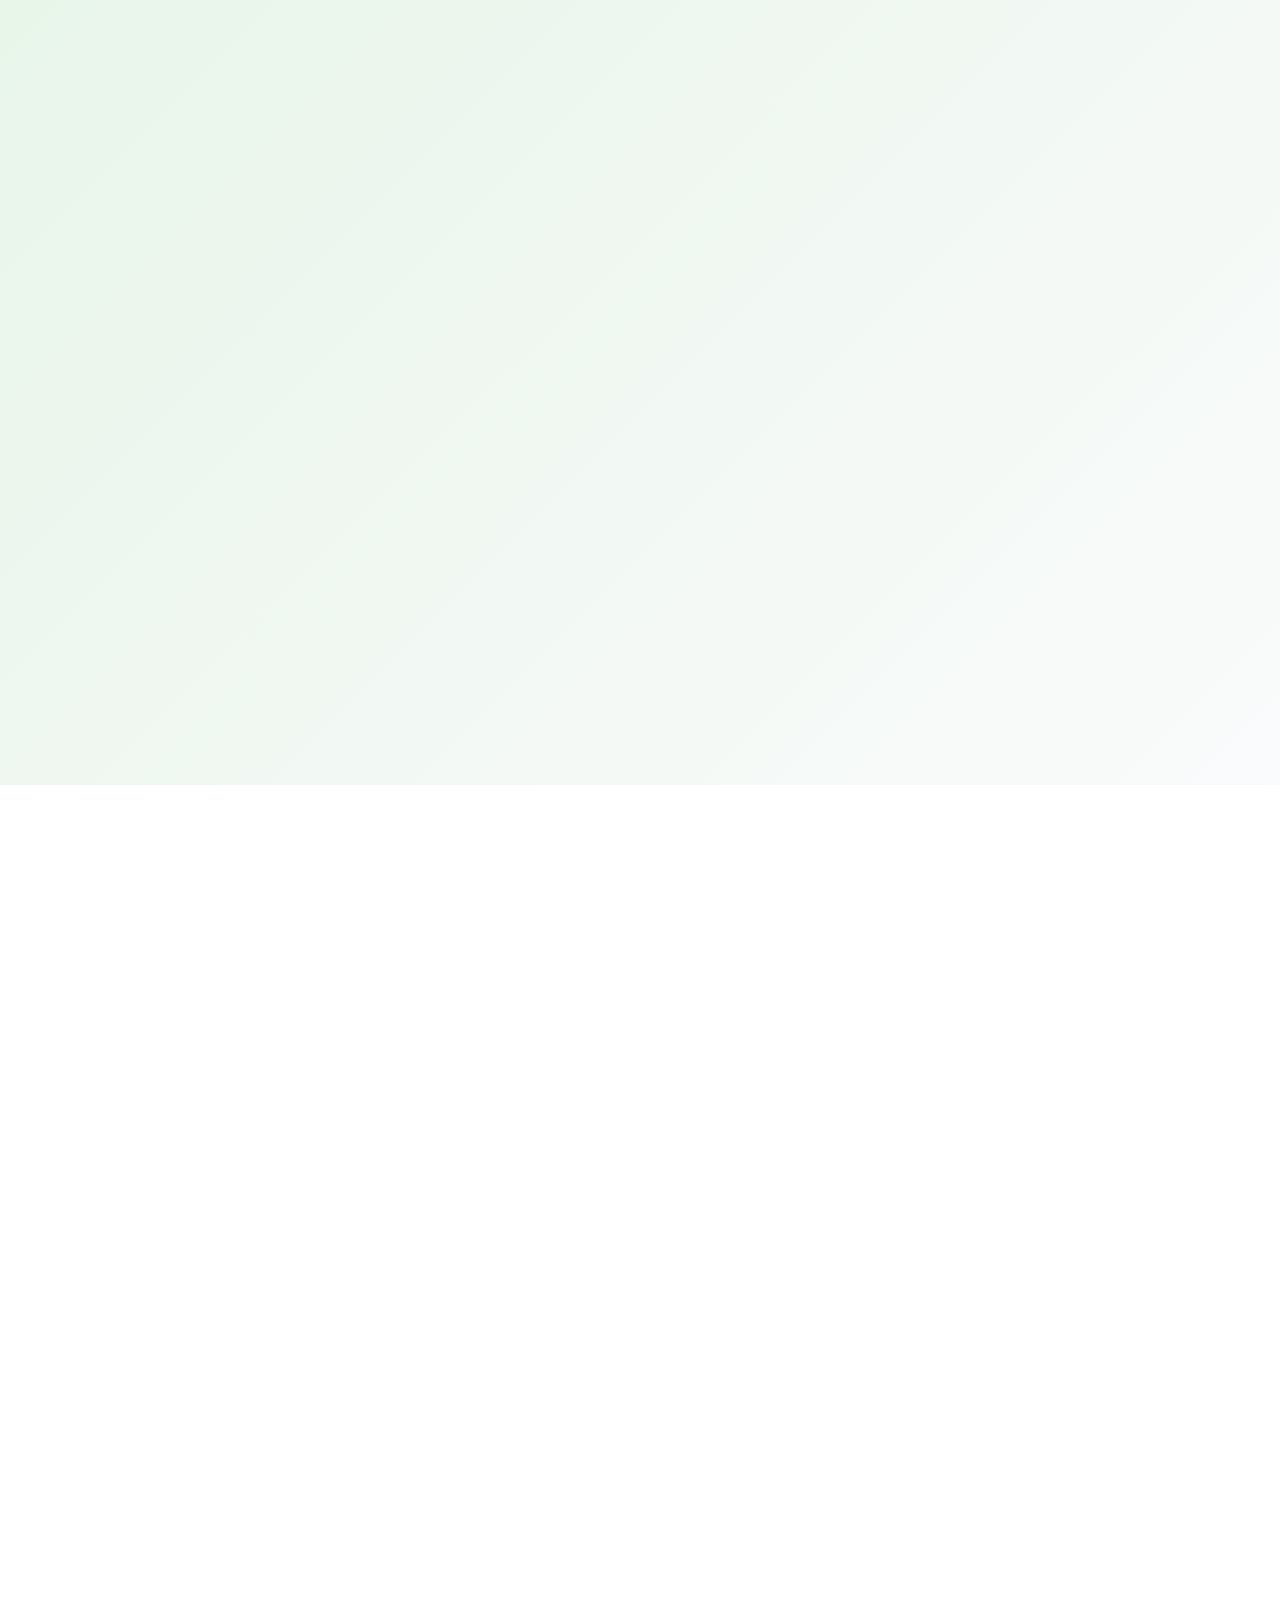
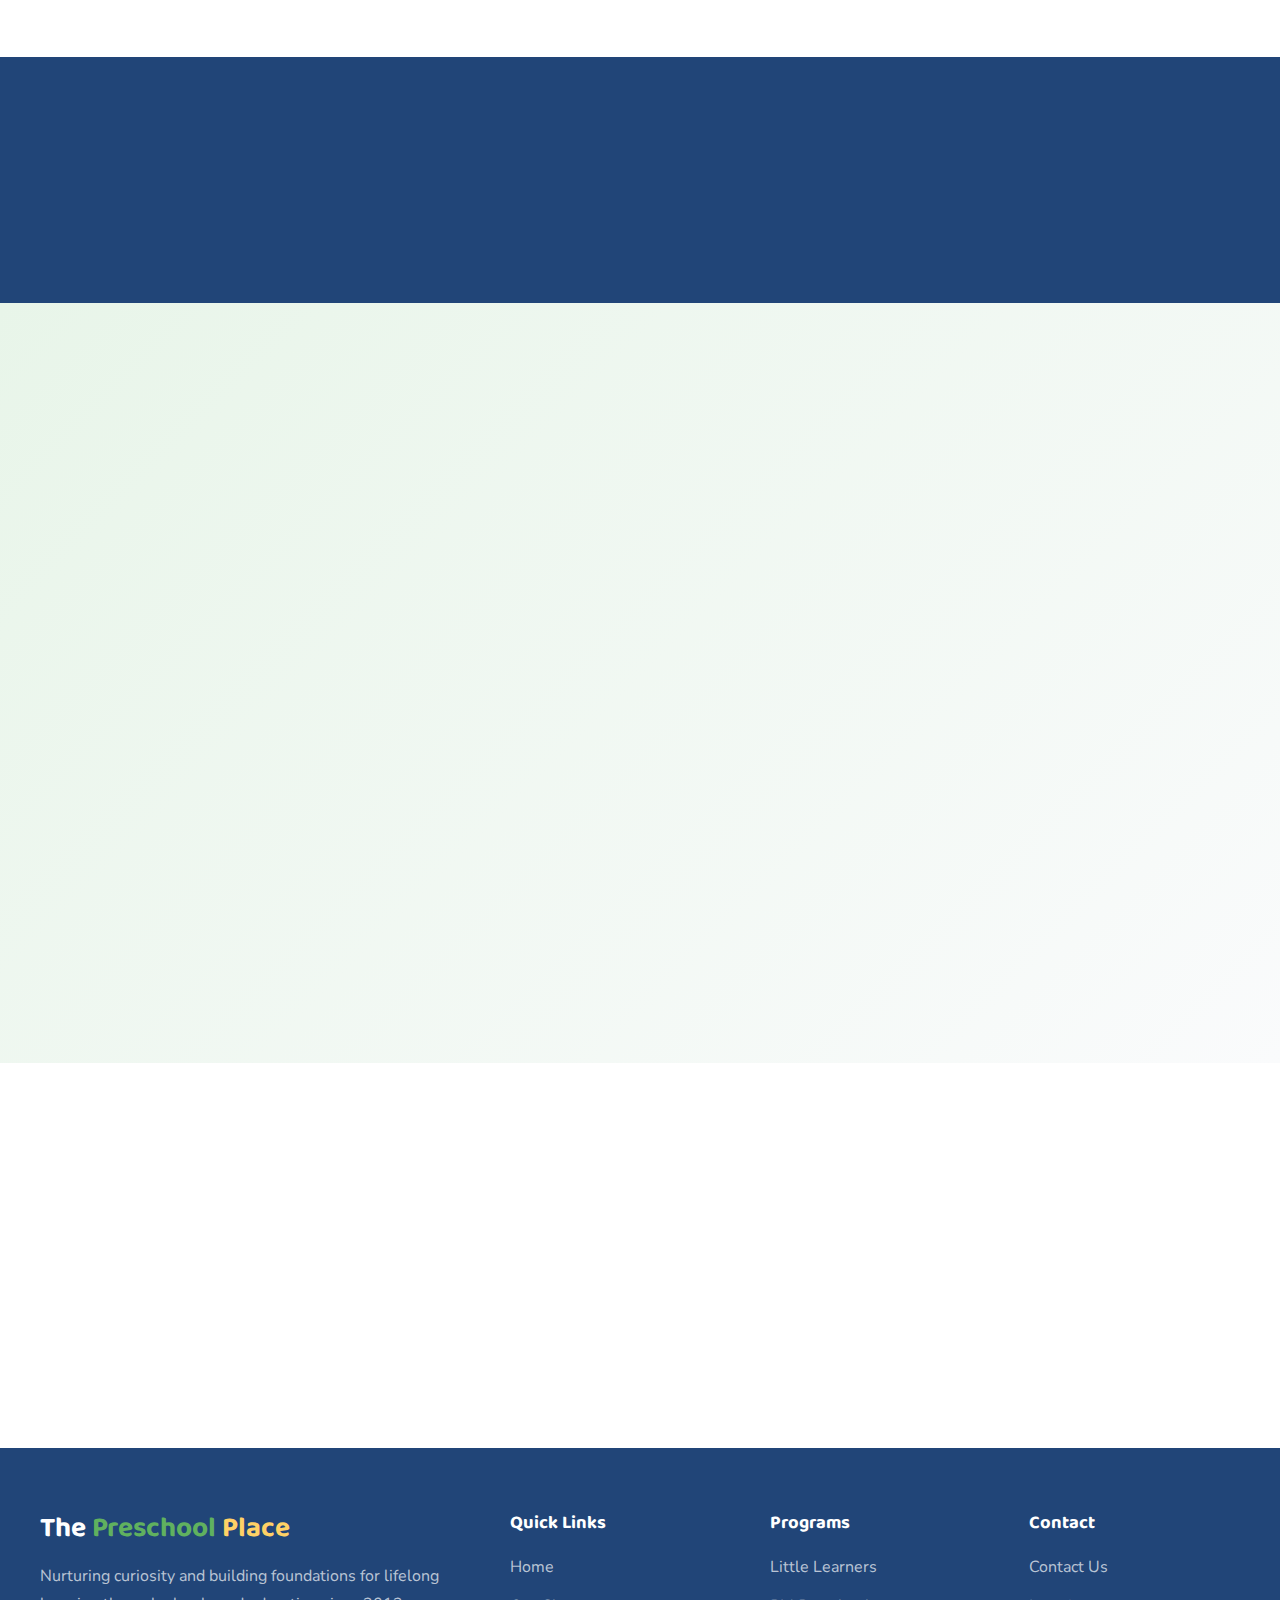
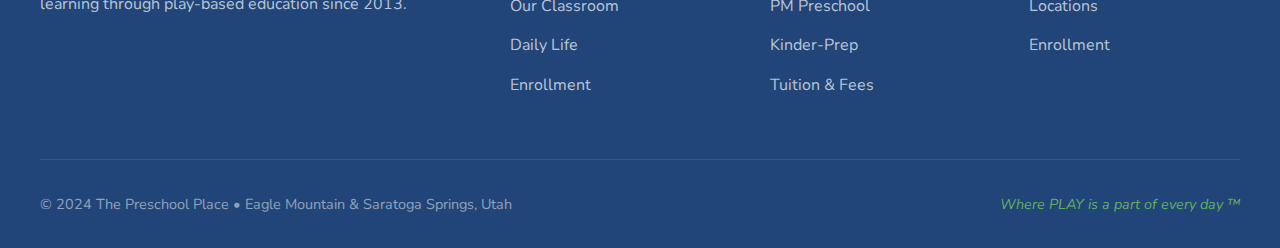
<file: daily-life.html>
<!DOCTYPE html>
<html lang="en">
<head>
  <meta charset="UTF-8">
  <meta name="viewport" content="width=device-width, initial-scale=1.0">
  <title>Daily Life | The Preschool Place</title>
  <link rel="shortcut icon" href="images/favicon.png">
  <link rel="preconnect" href="https://fonts.googleapis.com">
  <link rel="preconnect" href="https://fonts.gstatic.com" crossorigin>
  <link href="https://fonts.googleapis.com/css2?family=Baloo+2:wght@400;500;600;700;800&family=Nunito:ital,wght@0,400;0,500;0,600;0,700;1,400;1,500&display=swap" rel="stylesheet">
  <style>
    :root {
      --teal: #60b15f;
      --teal-dark: #4a9149;
      --teal-light: #e8f5e9;
      --teal-glow: rgba(96, 177, 95, 0.4);
      --coral: #214578;
      --coral-dark: #1a3760;
      --coral-light: #e8eef6;
      --yellow: #FFD166;
      --yellow-light: #FFF4D6;
      --purple: #6BA3D6;
      --purple-light: #EAF2FA;
      --green: #60b15f;
      --green-light: #e8f5e9;
      --navy: #214578;
      --white: #FFFFFF;
      --cream: #FAFBFC;
      --text-dark: #1a3760;
      --text-medium: #4a6382;
      --text-light: #6b849e;
      /* New accent colors */
      --lime: #60b15f;
      --lime-light: #e8f5e9;
      --deep-blue: #214578;
      --deep-blue-light: #dce4f0;
      --red: #E85A5A;
      --red-light: #fee2e2;
    }

    * { margin: 0; padding: 0; box-sizing: border-box; }
    html { scroll-behavior: smooth; }
    
    body {
      font-family: 'Nunito', sans-serif;
      background: var(--white);
      color: var(--text-dark);
      line-height: 1.7;
      overflow-x: hidden;
    }

    h1, h2, h3, h4 {
      font-family: 'Baloo 2', cursive;
      font-weight: 700;
      line-height: 1.2;
    }

    .scroll-progress {
      position: fixed;
      top: 0;
      left: 0;
      width: 0%;
      height: 4px;
      background: linear-gradient(90deg, var(--teal), var(--coral), var(--yellow));
      z-index: 10001;
    }

    /* Navigation */
    nav {
      position: fixed;
      top: 0;
      left: 0;
      right: 0;
      z-index: 1000;
      padding: 1rem 2rem;
      background: rgba(255, 255, 255, 0.95);
      backdrop-filter: blur(20px);
      box-shadow: 0 4px 30px rgba(23, 37, 42, 0.1);
    }

    .nav-container {
      max-width: 1400px;
      margin: 0 auto;
      display: flex;
      justify-content: space-between;
      align-items: center;
    }

    .logo {
      display: flex;
      align-items: center;
      text-decoration: none;
      font-family: 'Baloo 2', cursive;
      font-size: 1.35rem;
      font-weight: 800;
    }

    .logo .the { color: var(--navy); }
    .logo .preschool { color: var(--teal); }
    .logo .place { color: var(--navy); }

    .nav-links {
      display: flex;
      gap: 2rem;
      list-style: none;
      align-items: center;
    }

    .nav-links a {
      text-decoration: none;
      color: var(--navy);
      font-weight: 700;
      font-size: 0.95rem;
      transition: color 0.3s ease;
    }

    .nav-links a:hover { color: var(--teal); }

    .nav-cta {
      background: linear-gradient(135deg, var(--teal), var(--teal-dark));
      color: white !important;
      padding: 0.75rem 1.5rem;
      border-radius: 50px;
      box-shadow: 0 4px 15px var(--teal-glow);
    }

    /* Page Hero */
    .page-hero {
      padding: 10rem 2rem 5rem;
      background: linear-gradient(135deg, var(--yellow-light) 0%, var(--cream) 100%);
      text-align: center;
      position: relative;
      overflow: hidden;
    }

    .page-hero::before {
      content: '';
      position: absolute;
      bottom: -50%;
      right: -20%;
      width: 600px;
      height: 600px;
      background: var(--coral-light);
      border-radius: 50%;
      opacity: 0.4;
      filter: blur(80px);
    }

    .page-hero-content {
      position: relative;
      z-index: 1;
      max-width: 800px;
      margin: 0 auto;
    }

    .page-hero .breadcrumb {
      display: flex;
      justify-content: center;
      gap: 0.5rem;
      margin-bottom: 1.5rem;
      font-size: 0.95rem;
    }

    .page-hero .breadcrumb a {
      color: var(--coral);
      text-decoration: none;
    }

    .page-hero .breadcrumb span { color: var(--text-light); }

    .page-hero h1 {
      font-size: clamp(2.5rem, 5vw, 4rem);
      color: var(--navy);
      margin-bottom: 1rem;
    }

    .page-hero p {
      font-size: 1.25rem;
      color: var(--text-medium);
      max-width: 600px;
      margin: 0 auto;
    }

    .page-hero-icon {
      font-size: 4rem;
      margin-bottom: 1rem;
      display: block;
    }

    /* Section */
    section { padding: 5rem 2rem; }
    .container { max-width: 1200px; margin: 0 auto; }

    .section-header {
      text-align: center;
      max-width: 700px;
      margin: 0 auto 4rem;
    }

    .section-tag {
      display: inline-flex;
      align-items: center;
      gap: 0.5rem;
      background: linear-gradient(135deg, var(--teal-light), white);
      color: var(--teal-dark);
      padding: 0.5rem 1.25rem;
      border-radius: 50px;
      font-weight: 800;
      font-size: 0.85rem;
      margin-bottom: 1rem;
      text-transform: uppercase;
      letter-spacing: 1px;
    }

    .section-header h2 {
      font-size: clamp(2rem, 4vw, 2.75rem);
      color: var(--navy);
      margin-bottom: 1rem;
    }

    .section-header p {
      color: var(--text-medium);
      font-size: 1.1rem;
    }

    /* Video Section */
    .video-section {
      background: var(--navy);
      padding: 5rem 2rem;
    }

    .video-section .container {
      max-width: 1000px;
    }

    .video-section .section-header h2 {
      color: white;
    }

    .video-section .section-header p {
      color: rgba(255,255,255,0.8);
    }

    .video-wrapper {
      position: relative;
      padding-bottom: 56.25%;
      height: 0;
      overflow: hidden;
      border-radius: 20px;
      box-shadow: 0 30px 60px rgba(0,0,0,0.3);
    }

    .video-wrapper iframe {
      position: absolute;
      top: 0;
      left: 0;
      width: 100%;
      height: 100%;
      border: none;
    }

    /* Daily Routine Section */
    .daily-routine {
      background: var(--white);
    }

    .timeline {
      position: relative;
      max-width: 900px;
      margin: 0 auto;
    }

    .timeline::before {
      content: '';
      position: absolute;
      left: 50%;
      top: 0;
      bottom: 0;
      width: 4px;
      background: linear-gradient(to bottom, var(--teal), var(--coral), var(--yellow), var(--green));
      border-radius: 2px;
      transform: translateX(-50%);
    }

    .timeline-item {
      display: flex;
      align-items: center;
      margin-bottom: 3rem;
      position: relative;
    }

    .timeline-item:nth-child(odd) {
      flex-direction: row;
    }

    .timeline-item:nth-child(even) {
      flex-direction: row-reverse;
    }

    .timeline-content {
      width: 45%;
      padding: 2rem;
      background: var(--cream);
      border-radius: 20px;
      transition: all 0.3s ease;
    }

    .timeline-item:hover .timeline-content {
      transform: translateY(-5px);
      box-shadow: 0 20px 40px rgba(0,0,0,0.08);
    }

    .timeline-icon {
      position: absolute;
      left: 50%;
      transform: translateX(-50%);
      width: 70px;
      height: 70px;
      border-radius: 50%;
      display: flex;
      align-items: center;
      justify-content: center;
      font-size: 2rem;
      border: 4px solid white;
      box-shadow: 0 10px 30px rgba(0,0,0,0.1);
      z-index: 1;
    }

    .timeline-item:nth-child(1) .timeline-icon { background: linear-gradient(135deg, var(--teal-light), var(--teal)); }
    .timeline-item:nth-child(2) .timeline-icon { background: linear-gradient(135deg, var(--coral-light), var(--coral)); }
    .timeline-item:nth-child(3) .timeline-icon { background: linear-gradient(135deg, var(--yellow-light), var(--yellow)); }
    .timeline-item:nth-child(4) .timeline-icon { background: linear-gradient(135deg, var(--purple-light), var(--purple)); }
    .timeline-item:nth-child(5) .timeline-icon { background: linear-gradient(135deg, var(--green-light), var(--green)); }

    .timeline-content h3 {
      font-size: 1.35rem;
      color: var(--navy);
      margin-bottom: 0.5rem;
    }

    .timeline-content p {
      color: var(--text-medium);
      font-size: 1rem;
      line-height: 1.7;
    }

    /* Snacks Section */
    .snacks-section {
      background: linear-gradient(135deg, var(--green-light) 0%, var(--cream) 100%);
    }

    .snacks-grid {
      display: grid;
      grid-template-columns: 1fr 1fr;
      gap: 4rem;
      align-items: center;
    }

    .snacks-content h2 {
      font-size: 2.5rem;
      color: var(--navy);
      margin-bottom: 1.5rem;
    }

    .snacks-content > p {
      color: var(--text-medium);
      font-size: 1.1rem;
      margin-bottom: 1.5rem;
      line-height: 1.9;
    }

    .snacks-highlights {
      display: grid;
      gap: 1rem;
      margin-top: 2rem;
    }

    .snack-highlight {
      display: flex;
      align-items: center;
      gap: 1rem;
      padding: 1.25rem;
      background: white;
      border-radius: 16px;
      border-left: 4px solid var(--green);
      transition: all 0.3s ease;
    }

    .snack-highlight:hover {
      transform: translateX(10px);
      box-shadow: 0 10px 30px rgba(0,0,0,0.08);
    }

    .snack-highlight-icon {
      width: 50px;
      height: 50px;
      background: linear-gradient(135deg, var(--green-light), var(--green));
      border-radius: 12px;
      display: flex;
      align-items: center;
      justify-content: center;
      font-size: 1.5rem;
      flex-shrink: 0;
    }

    .snack-highlight h4 {
      font-size: 1rem;
      color: var(--navy);
      margin-bottom: 0.25rem;
    }

    .snack-highlight p {
      color: var(--text-light);
      font-size: 0.9rem;
      margin: 0;
    }

    .snacks-image {
      position: relative;
    }

    .snacks-image-main {
      width: 100%;
      height: 450px;
      border-radius: 24px;
      background: linear-gradient(135deg, var(--green), var(--teal));
      display: flex;
      align-items: center;
      justify-content: center;
      font-size: 8rem;
      box-shadow: 0 30px 60px rgba(123, 196, 127, 0.25);
    }

    .allergy-badge {
      position: absolute;
      bottom: -20px;
      left: -20px;
      background: white;
      padding: 1.5rem;
      border-radius: 16px;
      box-shadow: 0 15px 40px rgba(0,0,0,0.1);
      max-width: 280px;
    }

    .allergy-badge h4 {
      font-size: 1rem;
      color: var(--coral);
      margin-bottom: 0.5rem;
      display: flex;
      align-items: center;
      gap: 0.5rem;
    }

    .allergy-badge p {
      color: var(--text-medium);
      font-size: 0.9rem;
      line-height: 1.6;
      margin: 0;
    }

    /* Field Trips Section */
    .field-trips {
      background: var(--white);
    }

    .trips-grid {
      display: grid;
      grid-template-columns: repeat(2, 1fr);
      gap: 2rem;
    }

    .trip-card {
      background: var(--cream);
      border-radius: 24px;
      overflow: hidden;
      transition: all 0.4s ease;
      border: 3px solid transparent;
    }

    .trip-card:hover {
      border-color: var(--teal);
      transform: translateY(-8px);
      box-shadow: 0 25px 50px rgba(0,0,0,0.1);
    }

    .trip-card-image {
      height: 180px;
      display: flex;
      align-items: center;
      justify-content: center;
      font-size: 4rem;
      position: relative;
    }

    .trip-card:nth-child(1) .trip-card-image { background: linear-gradient(135deg, var(--teal-light), var(--teal)); }
    .trip-card:nth-child(2) .trip-card-image { background: linear-gradient(135deg, var(--coral-light), var(--coral)); }

    .trip-type-badge {
      position: absolute;
      top: 1rem;
      right: 1rem;
      background: white;
      padding: 0.4rem 1rem;
      border-radius: 50px;
      font-size: 0.75rem;
      font-weight: 700;
      text-transform: uppercase;
      letter-spacing: 1px;
    }

    .trip-card:nth-child(1) .trip-type-badge { color: var(--teal-dark); }
    .trip-card:nth-child(2) .trip-type-badge { color: var(--coral-dark); }

    .trip-card-content {
      padding: 2rem;
    }

    .trip-card-content h3 {
      font-size: 1.5rem;
      color: var(--navy);
      margin-bottom: 1rem;
    }

    .trip-card-content p {
      color: var(--text-medium);
      margin-bottom: 1.5rem;
      line-height: 1.7;
    }

    .trip-examples {
      display: flex;
      flex-wrap: wrap;
      gap: 0.5rem;
    }

    .trip-example {
      background: white;
      padding: 0.5rem 1rem;
      border-radius: 50px;
      font-size: 0.85rem;
      color: var(--text-medium);
      border: 2px solid var(--teal-light);
    }

    /* Parent Info Banner */
    .parent-banner {
      background: var(--navy);
      padding: 4rem 2rem;
    }

    .parent-banner-content {
      max-width: 900px;
      margin: 0 auto;
      text-align: center;
    }

    .parent-banner h2 {
      font-size: 2rem;
      color: white;
      margin-bottom: 1rem;
    }

    .parent-banner p {
      color: rgba(255,255,255,0.8);
      font-size: 1.1rem;
      line-height: 1.8;
    }

    .parent-banner .highlight {
      color: var(--yellow);
      font-weight: 700;
    }

    /* Brightwheel Section */
    .brightwheel-section {
      background: linear-gradient(135deg, var(--teal-light), var(--cream));
      padding: 5rem 2rem;
    }

    .brightwheel-grid {
      display: grid;
      grid-template-columns: 1fr 1fr;
      gap: 4rem;
      align-items: center;
      max-width: 1100px;
      margin: 0 auto;
    }

    .brightwheel-content h2 {
      font-size: 2.5rem;
      color: var(--navy);
      margin-bottom: 1rem;
    }

    .brightwheel-content > p {
      color: var(--text-medium);
      font-size: 1.1rem;
      line-height: 1.9;
      margin-bottom: 2rem;
    }

    .brightwheel-features {
      display: grid;
      gap: 1rem;
    }

    .brightwheel-feature {
      display: flex;
      align-items: center;
      gap: 1rem;
      padding: 1rem;
      background: white;
      border-radius: 12px;
    }

    .brightwheel-feature-icon {
      width: 45px;
      height: 45px;
      background: linear-gradient(135deg, var(--teal-light), var(--teal));
      border-radius: 10px;
      display: flex;
      align-items: center;
      justify-content: center;
      font-size: 1.25rem;
      flex-shrink: 0;
    }

    .brightwheel-feature span {
      color: var(--navy);
      font-weight: 600;
    }

    .brightwheel-visual {
      display: flex;
      justify-content: center;
    }

    .phone-mockup {
      width: 280px;
      height: 500px;
      background: var(--navy);
      border-radius: 40px;
      padding: 15px;
      box-shadow: 0 30px 60px rgba(0,0,0,0.2);
    }

    .phone-screen {
      width: 100%;
      height: 100%;
      background: linear-gradient(180deg, var(--teal), var(--teal-dark));
      border-radius: 30px;
      display: flex;
      flex-direction: column;
      align-items: center;
      justify-content: center;
      text-align: center;
      padding: 2rem;
    }

    .phone-screen .emoji {
      font-size: 4rem;
      margin-bottom: 1rem;
    }

    .phone-screen h3 {
      color: white;
      font-size: 1.5rem;
      margin-bottom: 0.5rem;
    }

    .phone-screen p {
      color: rgba(255,255,255,0.8);
      font-size: 0.9rem;
    }

    /* CTA Section */
    .cta-section {
      background: var(--white);
      padding: 5rem 2rem;
      text-align: center;
    }

    .cta-content h2 {
      font-size: 2.5rem;
      color: var(--navy);
      margin-bottom: 1rem;
    }

    .cta-content p {
      color: var(--text-medium);
      font-size: 1.15rem;
      max-width: 600px;
      margin: 0 auto 2rem;
    }

    .btn {
      display: inline-flex;
      align-items: center;
      gap: 0.5rem;
      padding: 1rem 2rem;
      border-radius: 50px;
      font-family: 'Baloo 2', cursive;
      font-weight: 700;
      font-size: 1.05rem;
      text-decoration: none;
      transition: all 0.3s ease;
    }

    .btn-primary {
      background: linear-gradient(135deg, var(--teal), var(--teal-dark));
      color: white;
      box-shadow: 0 8px 30px var(--teal-glow);
    }

    .btn-primary:hover {
      transform: translateY(-3px);
      box-shadow: 0 12px 40px var(--teal-glow);
    }

    .btn-secondary {
      background: white;
      color: var(--teal);
      border: 3px solid var(--teal);
      margin-left: 1rem;
    }

    .btn-secondary:hover {
      background: var(--teal);
      color: white;
    }

    /* Footer */
    footer {
      background: var(--navy);
      color: white;
      padding: 4rem 2rem 2rem;
    }

    .footer-container { max-width: 1200px; margin: 0 auto; }

    .footer-grid {
      display: grid;
      grid-template-columns: 2fr 1fr 1fr 1fr;
      gap: 3rem;
      margin-bottom: 3rem;
    }

    .footer-brand h3 {
      font-family: 'Baloo 2', cursive;
      font-size: 1.75rem;
      margin-bottom: 1rem;
    }

    .footer-brand h3 .coral { color: var(--teal); }
    .footer-brand h3 .accent { color: var(--yellow); }
    .footer-brand p { color: rgba(255,255,255,0.7); line-height: 1.8; }

    .footer-column h4 {
      font-family: 'Baloo 2', cursive;
      font-size: 1.15rem;
      margin-bottom: 1.25rem;
    }

    .footer-column ul { list-style: none; }
    .footer-column li { margin-bottom: 0.75rem; }

    .footer-column a {
      color: rgba(255,255,255,0.7);
      text-decoration: none;
      transition: color 0.3s ease;
    }

    .footer-column a:hover { color: var(--teal); }

    .footer-bottom {
      border-top: 1px solid rgba(255,255,255,0.1);
      padding-top: 2rem;
      display: flex;
      justify-content: space-between;
      align-items: center;
    }

    .footer-bottom p { color: rgba(255,255,255,0.5); font-size: 0.9rem; }
    .footer-tagline { color: var(--teal) !important; font-style: italic; }

    /* Responsive */
    @media (max-width: 1024px) {
      .snacks-grid, .brightwheel-grid { grid-template-columns: 1fr; }
      .trips-grid { grid-template-columns: 1fr; }
      .footer-grid { grid-template-columns: 1fr 1fr; }
      
      .timeline::before { left: 30px; }
      .timeline-item { flex-direction: column !important; align-items: flex-start; padding-left: 80px; }
      .timeline-content { width: 100%; }
      .timeline-icon { left: 30px; transform: translateX(-50%); }
    }

    /* Mobile Menu Styles */
    .mobile-menu {
      display: none;
      flex-direction: column;
      gap: 6px;
      cursor: pointer;
      padding: 10px;
      z-index: 1001;
    }

    .mobile-menu span {
      width: 30px;
      height: 3px;
      background: var(--navy);
      border-radius: 3px;
      transition: all 0.3s ease;
    }

    .mobile-menu.active span:nth-child(1) {
      transform: rotate(45deg) translate(6px, 6px);
    }

    .mobile-menu.active span:nth-child(2) {
      opacity: 0;
    }

    .mobile-menu.active span:nth-child(3) {
      transform: rotate(-45deg) translate(6px, -6px);
    }

    .nav-links.nav-open {
      display: flex;
      flex-direction: column;
      position: fixed;
      top: 0 !important;
      left: 0 !important;
      right: 0 !important;
      bottom: 0 !important;
      width: 100vw;
      height: 100vh;
      background: #ffffff;
      justify-content: center;
      align-items: center;
      gap: 2rem;
      z-index: 9999;
      animation: fadeIn 0.3s ease;
      overflow-y: auto;
      padding: 80px 20px 40px;
    }

    .mobile-menu.active {
      position: fixed !important;
      z-index: 10000;
    }

    @keyframes fadeIn {
      from { opacity: 0; }
      to { opacity: 1; }
    }

    .nav-links.nav-open a {
      font-size: 1.5rem;
    }

    .nav-links.nav-open .nav-cta {
      margin-top: 1rem;
    }

    @media (max-width: 768px) {
      .nav-links:not(.nav-open) { display: none; }
      .mobile-menu { display: flex; }
      .footer-grid { grid-template-columns: 1fr; text-align: center; }
      .footer-bottom { flex-direction: column; gap: 1rem; text-align: center; }
    }

    .reveal {
      opacity: 0;
      transform: translateY(30px);
      transition: all 0.6s ease;
    }

    .reveal.active {
      opacity: 1;
      transform: translateY(0);
    }
  </style>
</head>
<body>
  <div class="scroll-progress" id="scrollProgress"></div>

  <!-- Navigation -->
  <nav>
    <div class="nav-container">
      <a href="index.html" class="logo">
        <span class="the">The</span> <span class="preschool">Preschool</span> <span class="place">Place</span>
      </a>
      <ul class="nav-links">
        <li><a href="index.html">Home</a></li>
        <li><a href="classroom.html">Our Classroom</a></li>
        <li><a href="programs.html">Programs</a></li>
        <li><a href="daily-life.html">Daily Life</a></li>

        <li><a href="enrollment.html">Enrollment</a></li>
        <li><a href="index.html#contact" class="nav-cta">Contact Us</a></li>
      </ul>
      <div class="mobile-menu">
        <span></span>
        <span></span>
        <span></span>
      </div>
    </div>
  </nav>

  <!-- Page Hero -->
  <section class="page-hero">
    <div class="page-hero-content">
      <div class="breadcrumb">
        <a href="index.html">Home</a>
        <span>/</span>
        <span>Daily Life</span>
      </div>
      <span class="page-hero-icon">☀️</span>
      <h1>A Day at Preschool</h1>
      <p>Discover what a typical day looks like at The Preschool Place—from morning play to healthy snacks and exciting adventures.</p>
    </div>
  </section>

  <!-- Day in the Life Video -->
  <section class="video-section">
    <div class="container">
      <div class="section-header reveal">
        <span class="section-tag" style="background: rgba(58, 175, 169, 0.2); color: var(--teal);">🎬 See It In Action</span>
        <h2>A Day in the Life</h2>
        <p>Watch what a typical day looks like at The Preschool Place.</p>
      </div>
      <div class="video-wrapper reveal">
        <iframe src="https://player.vimeo.com/video/1150246514" frameborder="0" allow="autoplay; fullscreen; picture-in-picture" allowfullscreen></iframe>
      </div>
    </div>
  </section>

  <!-- Daily Routine -->
  <section class="daily-routine">
    <div class="container">
      <div class="section-header reveal">
        <span class="section-tag">⏰ Daily Routine</span>
        <h2>How We Spend Our Day</h2>
        <p>Every day is thoughtfully structured to balance learning, play, and individual attention.</p>
      </div>

      <div class="timeline">
        <div class="timeline-item reveal">
          <div class="timeline-content">
            <h3>Free Play Time</h3>
            <p>1 hour of exploration including outside play when weather permits. Children choose their activities, building independence and decision-making skills while engaging with our learning centers.</p>
          </div>
          <div class="timeline-icon">🎨</div>
        </div>

        <div class="timeline-item reveal">
          <div class="timeline-content">
            <h3>Small Group Time</h3>
            <p>Focused learning in small groups allows teachers to give personalized attention. We dive into thematic units, work on specific skills, and encourage collaboration.</p>
          </div>
          <div class="timeline-icon">👥</div>
        </div>

        <div class="timeline-item reveal">
          <div class="timeline-content">
            <h3>Large Group Time</h3>
            <p>The whole class comes together for stories, songs, calendar activities, and discussions. This builds community and develops listening and participation skills.</p>
          </div>
          <div class="timeline-icon">📖</div>
        </div>

        <div class="timeline-item reveal">
          <div class="timeline-content">
            <h3>Snack Time</h3>
            <p>A healthy snack and drink while practicing manners and social skills. We use this time to introduce new foods and promote healthy eating habits.</p>
          </div>
          <div class="timeline-icon">🥕</div>
        </div>

        <div class="timeline-item reveal">
          <div class="timeline-content">
            <h3>One-on-One Time</h3>
            <p>Individual attention with a teacher to work on learning concepts at each child's level. This personalized time ensures every child gets the support they need.</p>
          </div>
          <div class="timeline-icon">⭐</div>
        </div>
      </div>
    </div>
  </section>

  <!-- Snacks Section -->
  <section class="snacks-section">
    <div class="container">
      <div class="snacks-grid">
        <div class="snacks-content reveal">
          <h2>Healthy Snacks & Manners</h2>
          <p>Snack time is the best time to teach manners and social skills! Your child will be offered a snack every day that includes a small food item and a drink (juice, milk, or water).</p>
          <p>We like to offer healthy snacks as a way of introducing new foods and promoting healthy habits. With the exception of cooking experiences, we try to stay away from high-sugar snacks.</p>

          <div class="snacks-highlights">
            <div class="snack-highlight">
              <div class="snack-highlight-icon">🥗</div>
              <div>
                <h4>Healthy Choices</h4>
                <p>Nutritious snacks that promote healthy habits</p>
              </div>
            </div>
            <div class="snack-highlight">
              <div class="snack-highlight-icon">🎨</div>
              <div>
                <h4>Theme-Based</h4>
                <p>Snacks incorporated into weekly themes</p>
              </div>
            </div>
            <div class="snack-highlight">
              <div class="snack-highlight-icon">👨‍🍳</div>
              <div>
                <h4>Cooking Experiences</h4>
                <p>Hands-on cooking integrated into every unit</p>
              </div>
            </div>
          </div>
        </div>

        <div class="snacks-image reveal">
          <div class="snacks-image-main">🥕</div>
          <div class="allergy-badge">
            <h4>⚠️ Food Allergies</h4>
            <p>We understand and are sensitive to food allergies. We will cater to your child's allergies and ensure they can still participate in the fun!</p>
          </div>
        </div>
      </div>
    </div>
  </section>

  <!-- Field Trips -->
  <section class="field-trips">
    <div class="container">
      <div class="section-header reveal">
        <span class="section-tag">🚌 Adventures</span>
        <h2>Field Trips & Outings</h2>
        <p>Multiple field trips throughout the year bring learning to life beyond the classroom.</p>
      </div>

      <div class="trips-grid">
        <div class="trip-card reveal">
          <div class="trip-card-image">
            🚶
            <span class="trip-type-badge">Local</span>
          </div>
          <div class="trip-card-content">
            <h3>Local Adventures</h3>
            <p>Small, local trips that we can walk to or take a short drive. These happen frequently throughout the year and don't require parent transportation.</p>
            <div class="trip-examples">
              <span class="trip-example">🌳 Park walks</span>
              <span class="trip-example">🚒 Fire station</span>
              <span class="trip-example">🧺 Picnics</span>
              <span class="trip-example">🔤 Letter walks</span>
            </div>
          </div>
        </div>

        <div class="trip-card reveal">
          <div class="trip-card-image">
            🚗
            <span class="trip-type-badge">Major</span>
          </div>
          <div class="trip-card-content">
            <h3>Major Excursions</h3>
            <p>A couple of bigger field trips each year where parents help with transportation. Parents are expected to meet us at the location or arrange a ride for their child.</p>
            <div class="trip-examples">
              <span class="trip-example">🎃 Pumpkin patch</span>
              <span class="trip-example">🐄 Farm visits</span>
              <span class="trip-example">🏛️ Museum trips</span>
              <span class="trip-example">🎭 Special events</span>
            </div>
          </div>
        </div>
      </div>
    </div>
  </section>

  <!-- Parent Info Banner -->
  <section class="parent-banner">
    <div class="parent-banner-content reveal">
      <h2>📍 Field Trip Transportation</h2>
      <p>For major field trips, parents will be expected to <span class="highlight">meet us at the field trip location</span> with their child, or work out an arrangement for a ride. Teachers may be able to take children if space in their vehicle is available.</p>
    </div>
  </section>

  <!-- Brightwheel Section -->
  <section class="brightwheel-section">
    <div class="brightwheel-grid">
      <div class="brightwheel-content reveal">
        <h2>Stay Connected with Brightwheel</h2>
        <p>We use our special "Brightwheel" software system to send you pictures and videos of your child every class period so that you can see your child learning and discovering within each classroom!</p>
        
        <div class="brightwheel-features">
          <div class="brightwheel-feature">
            <div class="brightwheel-feature-icon">📸</div>
            <span>Daily photos of your child</span>
          </div>
          <div class="brightwheel-feature">
            <div class="brightwheel-feature-icon">🎥</div>
            <span>Videos of learning moments</span>
          </div>
          <div class="brightwheel-feature">
            <div class="brightwheel-feature-icon">💬</div>
            <span>Direct messaging with teachers</span>
          </div>
          <div class="brightwheel-feature">
            <div class="brightwheel-feature-icon">📅</div>
            <span>Activity updates in real-time</span>
          </div>
        </div>
      </div>

      <div class="brightwheel-visual reveal">
        <div class="phone-mockup">
          <div class="phone-screen">
            <span class="emoji">📱</span>
            <h3>Brightwheel</h3>
            <p>See what your child is learning every day!</p>
          </div>
        </div>
      </div>
    </div>
  </section>

  <!-- CTA Section -->
  <section class="cta-section">
    <div class="cta-content reveal">
      <h2>Ready to Join Our Daily Adventures?</h2>
      <p>Schedule a tour to see our daily routine in action and meet our wonderful teachers.</p>
      <a href="index.html#contact" class="btn btn-primary">Schedule a Tour →</a>
      <a href="programs.html" class="btn btn-secondary">View Programs</a>
    </div>
  </section>

  <!-- Footer -->
  <footer>
    <div class="footer-container">
      <div class="footer-grid">
        <div class="footer-brand">
          <h3>The <span class="coral">Preschool</span> <span class="accent">Place</span></h3>
          <p>Nurturing curiosity and building foundations for lifelong learning through play-based education since 2013.</p>
        </div>
        <div class="footer-column">
          <h4>Quick Links</h4>
          <ul>
            <li><a href="index.html">Home</a></li>
            <li><a href="classroom.html">Our Classroom</a></li>
            <li><a href="daily-life.html">Daily Life</a></li>
            <li><a href="enrollment.html">Enrollment</a></li>
          </ul>
        </div>
        <div class="footer-column">
          <h4>Programs</h4>
          <ul>
            <li><a href="programs.html">Little Learners</a></li>
            <li><a href="programs.html">PM Preschool</a></li>
            <li><a href="programs.html">Kinder-Prep</a></li>
            <li><a href="enrollment.html">Tuition & Fees</a></li>
          </ul>
        </div>
        <div class="footer-column">
          <h4>Contact</h4>
          <ul>
            <li><a href="index.html#contact">Contact Us</a></li>
            <li><a href="index.html#locations">Locations</a></li>
            <li><a href="enrollment.html">Enrollment</a></li>
          </ul>
        </div>
      </div>
      <div class="footer-bottom">
        <p>© 2024 The Preschool Place • Eagle Mountain & Saratoga Springs, Utah</p>
        <p class="footer-tagline">Where PLAY is a part of every day ™</p>
      </div>
    </div>
  </footer>

  <script>
    // Scroll Progress
    window.addEventListener('scroll', () => {
      const scrollTop = window.scrollY;
      const docHeight = document.documentElement.scrollHeight - window.innerHeight;
      const scrollPercent = (scrollTop / docHeight) * 100;
      document.getElementById('scrollProgress').style.width = scrollPercent + '%';
    });

    // Reveal on Scroll
    const revealElements = document.querySelectorAll('.reveal');
    function revealOnScroll() {
      revealElements.forEach(el => {
        const rect = el.getBoundingClientRect();
        if (rect.top < window.innerHeight - 100) {
          el.classList.add('active');
        }
      });
    }
    window.addEventListener('scroll', revealOnScroll);
    window.addEventListener('load', revealOnScroll);

    // Mobile Menu Toggle
    const mobileMenu = document.querySelector('.mobile-menu');
    const navLinks = document.querySelector('.nav-links');

    if (mobileMenu && navLinks) {
      mobileMenu.addEventListener('click', () => {
        mobileMenu.classList.toggle('active');
        navLinks.classList.toggle('nav-open');
        document.body.style.overflow = navLinks.classList.contains('nav-open') ? 'hidden' : '';
      });

      navLinks.querySelectorAll('a').forEach(link => {
        link.addEventListener('click', () => {
          mobileMenu.classList.remove('active');
          navLinks.classList.remove('nav-open');
          document.body.style.overflow = '';
        });
      });
    }
  </script>
</body>
</html>
</file>
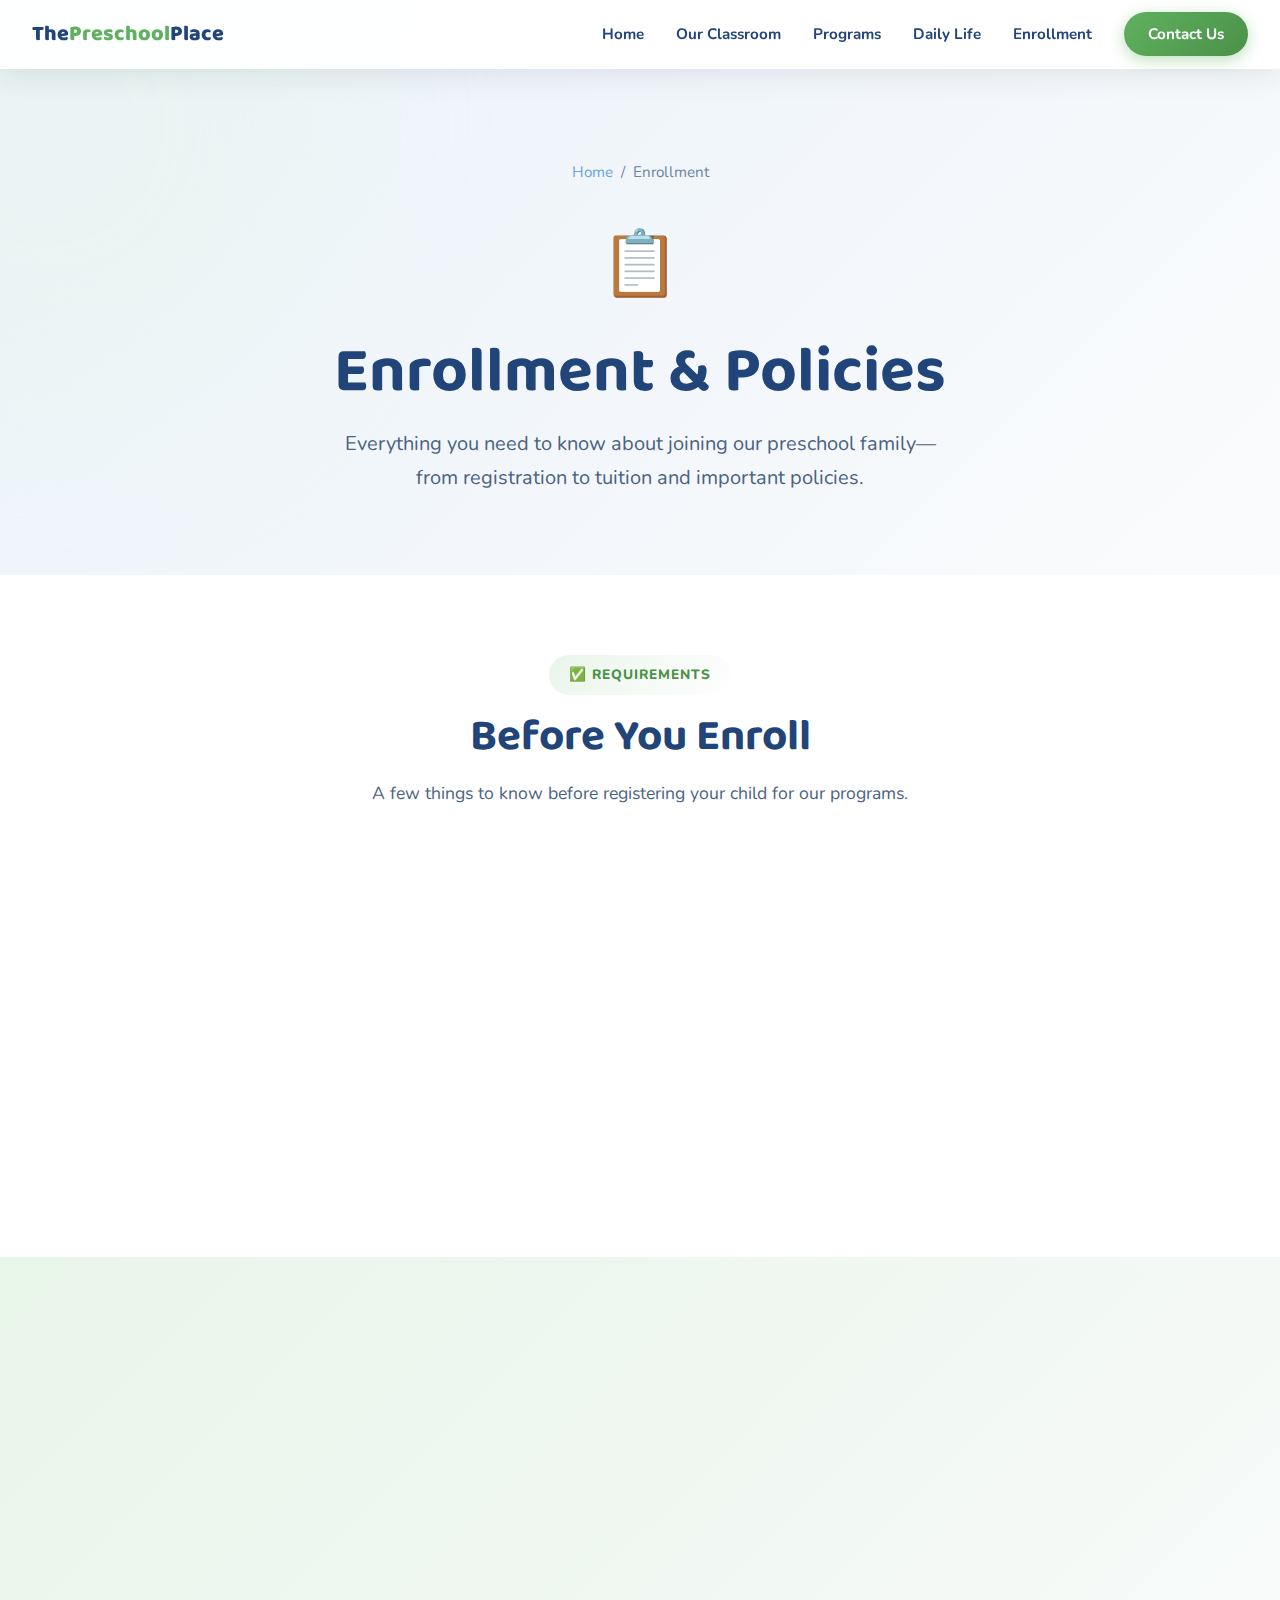
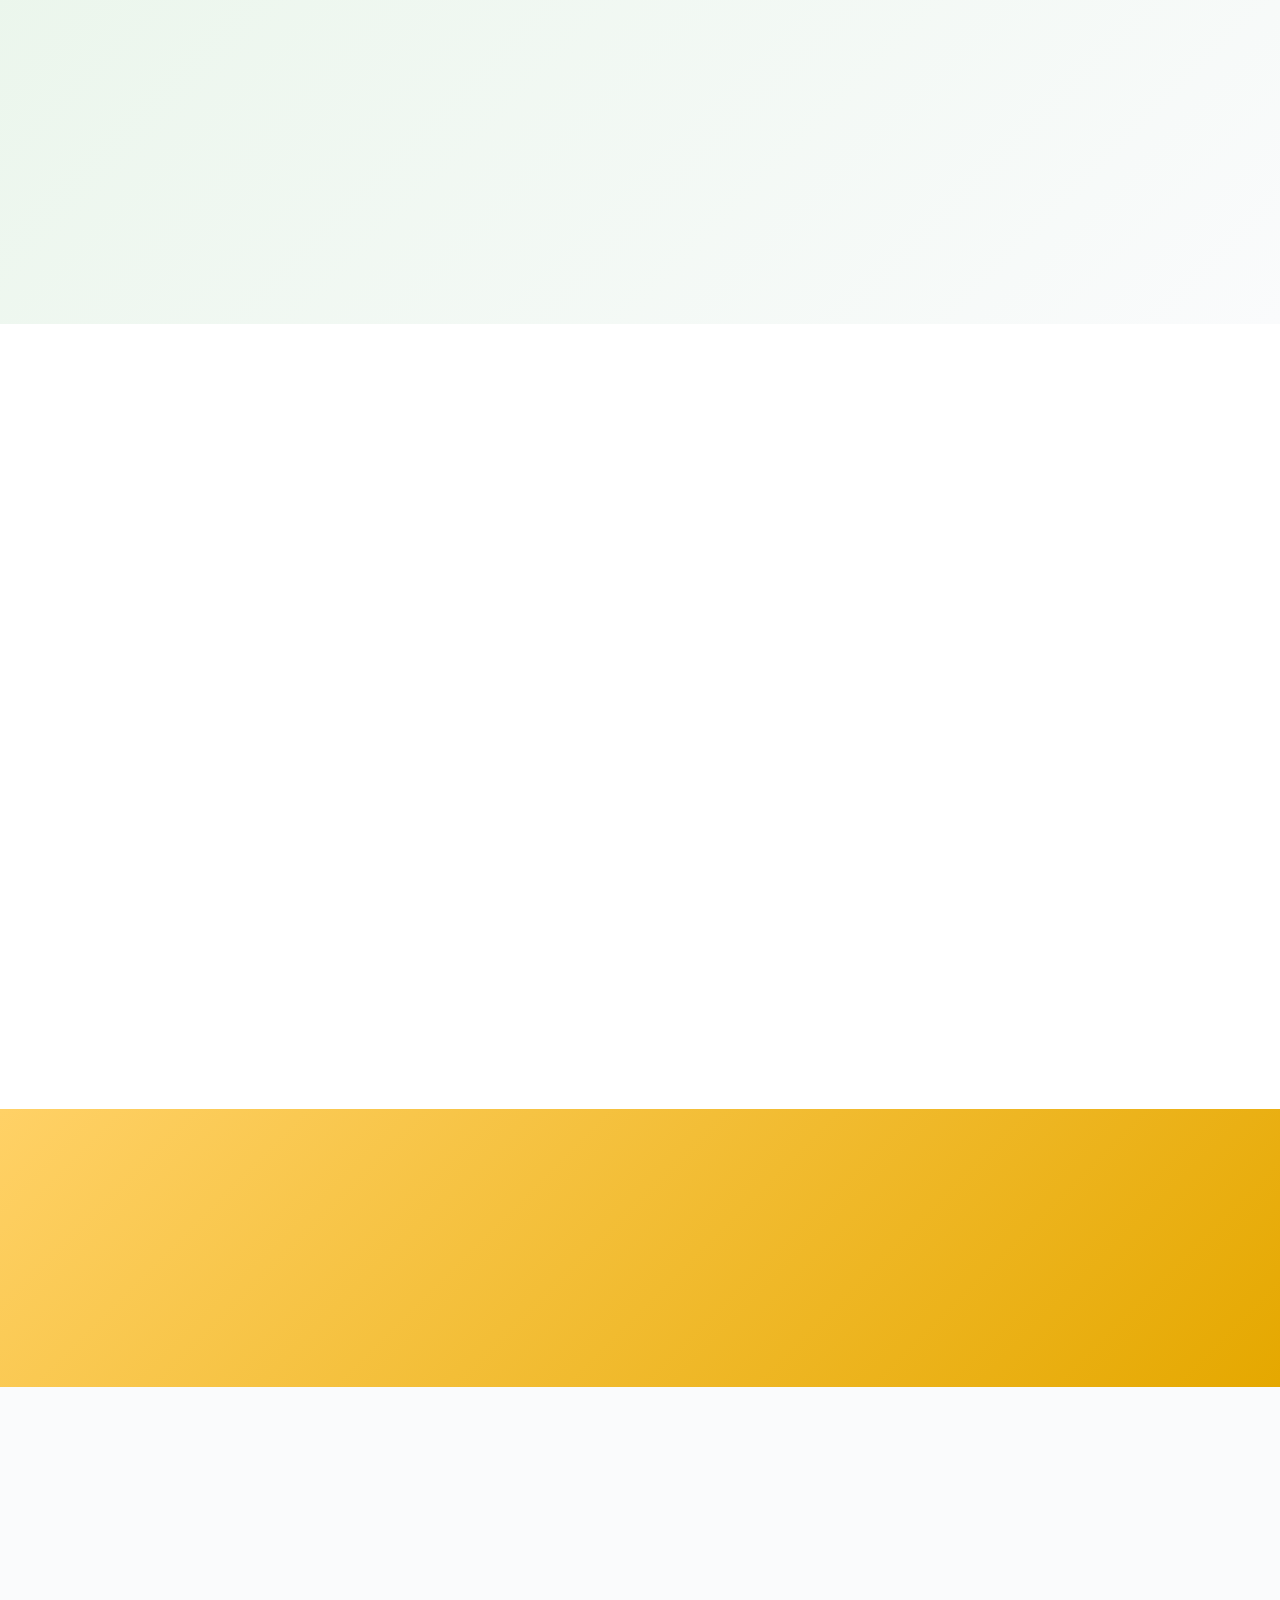
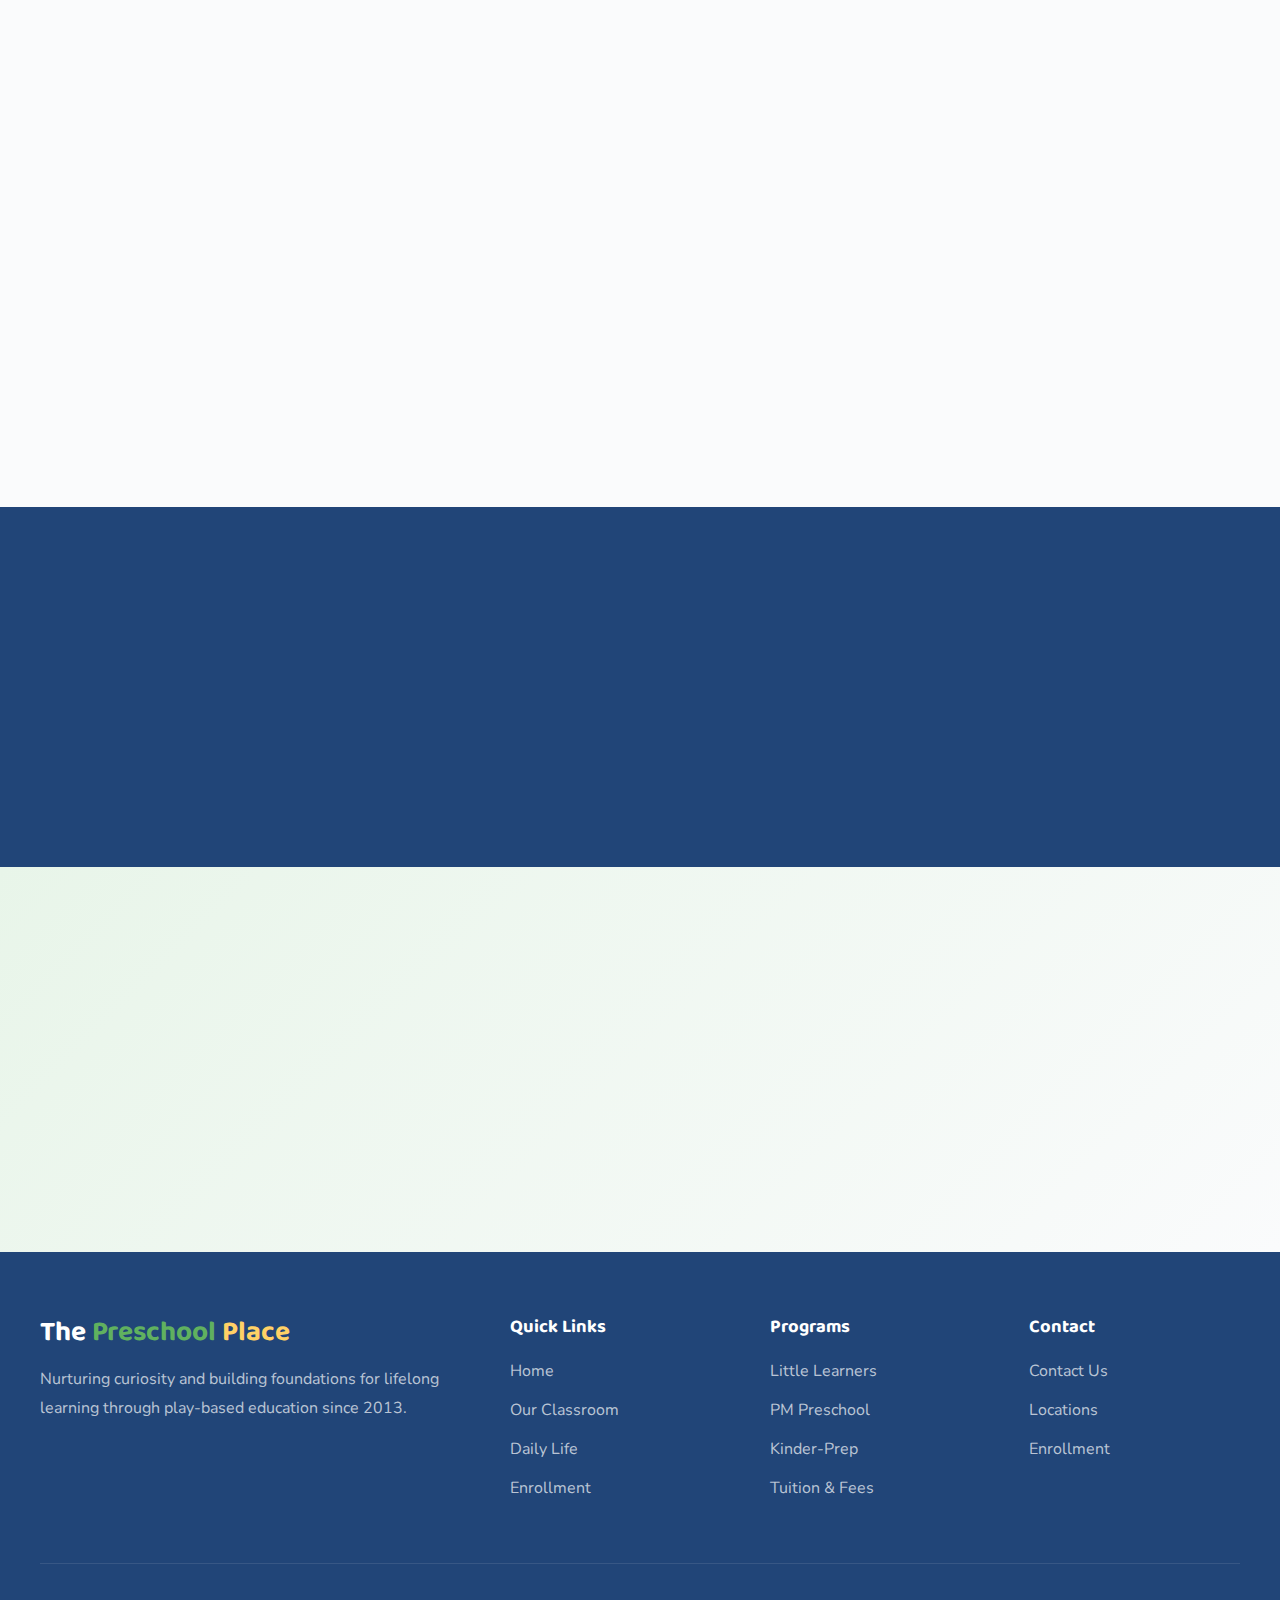
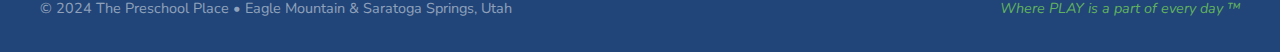
<file: enrollment.html>
<!DOCTYPE html>
<html lang="en">
<head>
  <meta charset="UTF-8">
  <meta name="viewport" content="width=device-width, initial-scale=1.0">
  <title>Enrollment & Policies | The Preschool Place</title>
  <link rel="preconnect" href="https://fonts.googleapis.com">
  <link rel="preconnect" href="https://fonts.gstatic.com" crossorigin>
  <link href="https://fonts.googleapis.com/css2?family=Baloo+2:wght@400;500;600;700;800&family=Nunito:ital,wght@0,400;0,500;0,600;0,700;1,400;1,500&display=swap" rel="stylesheet">
  <style>
    :root {
      --teal: #60b15f;
      --teal-dark: #4a9149;
      --teal-light: #e8f5e9;
      --teal-glow: rgba(96, 177, 95, 0.4);
      --coral: #214578;
      --coral-dark: #1a3760;
      --coral-light: #e8eef6;
      --yellow: #FFD166;
      --yellow-light: #FFF4D6;
      --purple: #6BA3D6;
      --purple-light: #EAF2FA;
      --green: #60b15f;
      --green-light: #e8f5e9;
      --navy: #214578;
      --white: #FFFFFF;
      --cream: #FAFBFC;
      --text-dark: #1a3760;
      --text-medium: #4a6382;
      --text-light: #6b849e;
      /* New accent colors */
      --lime: #60b15f;
      --lime-light: #e8f5e9;
      --deep-blue: #214578;
      --deep-blue-light: #dce4f0;
      --red: #E85A5A;
      --red-light: #fee2e2;
    }

    * { margin: 0; padding: 0; box-sizing: border-box; }
    html { scroll-behavior: smooth; }
    
    body {
      font-family: 'Nunito', sans-serif;
      background: var(--white);
      color: var(--text-dark);
      line-height: 1.7;
      overflow-x: hidden;
    }

    h1, h2, h3, h4 {
      font-family: 'Baloo 2', cursive;
      font-weight: 700;
      line-height: 1.2;
    }

    .scroll-progress {
      position: fixed;
      top: 0;
      left: 0;
      width: 0%;
      height: 4px;
      background: linear-gradient(90deg, var(--teal), var(--coral), var(--yellow));
      z-index: 10001;
    }

    /* Navigation */
    nav {
      position: fixed;
      top: 0;
      left: 0;
      right: 0;
      z-index: 1000;
      padding: 1rem 2rem;
      background: rgba(255, 255, 255, 0.95);
      backdrop-filter: blur(20px);
      box-shadow: 0 4px 30px rgba(23, 37, 42, 0.1);
    }

    .nav-container {
      max-width: 1400px;
      margin: 0 auto;
      display: flex;
      justify-content: space-between;
      align-items: center;
    }

    .logo {
      display: flex;
      align-items: center;
      text-decoration: none;
      font-family: 'Baloo 2', cursive;
      font-size: 1.35rem;
      font-weight: 800;
    }

    .logo .the { color: var(--navy); }
    .logo .preschool { color: var(--teal); }
    .logo .place { color: var(--navy); }

    .nav-links {
      display: flex;
      gap: 2rem;
      list-style: none;
      align-items: center;
    }

    .nav-links a {
      text-decoration: none;
      color: var(--navy);
      font-weight: 700;
      font-size: 0.95rem;
      transition: color 0.3s ease;
    }

    .nav-links a:hover { color: var(--teal); }

    .nav-cta {
      background: linear-gradient(135deg, var(--teal), var(--teal-dark));
      color: white !important;
      padding: 0.75rem 1.5rem;
      border-radius: 50px;
      box-shadow: 0 4px 15px var(--teal-glow);
    }

    /* Page Hero */
    .page-hero {
      padding: 10rem 2rem 5rem;
      background: linear-gradient(135deg, var(--purple-light) 0%, var(--cream) 100%);
      text-align: center;
      position: relative;
      overflow: hidden;
    }

    .page-hero::before {
      content: '';
      position: absolute;
      top: -30%;
      left: -20%;
      width: 600px;
      height: 600px;
      background: var(--teal-light);
      border-radius: 50%;
      opacity: 0.4;
      filter: blur(80px);
    }

    .page-hero-content {
      position: relative;
      z-index: 1;
      max-width: 800px;
      margin: 0 auto;
    }

    .page-hero .breadcrumb {
      display: flex;
      justify-content: center;
      gap: 0.5rem;
      margin-bottom: 1.5rem;
      font-size: 0.95rem;
    }

    .page-hero .breadcrumb a { color: var(--purple); text-decoration: none; }
    .page-hero .breadcrumb span { color: var(--text-light); }

    .page-hero h1 {
      font-size: clamp(2.5rem, 5vw, 4rem);
      color: var(--navy);
      margin-bottom: 1rem;
    }

    .page-hero p {
      font-size: 1.25rem;
      color: var(--text-medium);
      max-width: 600px;
      margin: 0 auto;
    }

    .page-hero-icon {
      font-size: 4rem;
      margin-bottom: 1rem;
      display: block;
    }

    /* Section */
    section { padding: 5rem 2rem; }
    .container { max-width: 1200px; margin: 0 auto; }

    .section-header {
      text-align: center;
      max-width: 700px;
      margin: 0 auto 4rem;
    }

    .section-tag {
      display: inline-flex;
      align-items: center;
      gap: 0.5rem;
      background: linear-gradient(135deg, var(--teal-light), white);
      color: var(--teal-dark);
      padding: 0.5rem 1.25rem;
      border-radius: 50px;
      font-weight: 800;
      font-size: 0.85rem;
      margin-bottom: 1rem;
      text-transform: uppercase;
      letter-spacing: 1px;
    }

    .section-header h2 {
      font-size: clamp(2rem, 4vw, 2.75rem);
      color: var(--navy);
      margin-bottom: 1rem;
    }

    .section-header p {
      color: var(--text-medium);
      font-size: 1.1rem;
    }

    /* Requirements Section */
    .requirements {
      background: var(--white);
    }

    .requirements-grid {
      display: grid;
      grid-template-columns: repeat(3, 1fr);
      gap: 2rem;
    }

    .requirement-card {
      text-align: center;
      padding: 2.5rem 2rem;
      background: var(--cream);
      border-radius: 24px;
      transition: all 0.3s ease;
      border: 3px solid transparent;
    }

    .requirement-card:hover {
      border-color: var(--teal);
      transform: translateY(-5px);
      box-shadow: 0 20px 40px rgba(0,0,0,0.08);
    }

    .requirement-icon {
      width: 80px;
      height: 80px;
      border-radius: 50%;
      display: flex;
      align-items: center;
      justify-content: center;
      font-size: 2.5rem;
      margin: 0 auto 1.5rem;
    }

    .requirement-card:nth-child(1) .requirement-icon { background: linear-gradient(135deg, var(--teal-light), var(--teal)); }
    .requirement-card:nth-child(2) .requirement-icon { background: linear-gradient(135deg, var(--coral-light), var(--coral)); }
    .requirement-card:nth-child(3) .requirement-icon { background: linear-gradient(135deg, var(--yellow-light), var(--yellow)); }

    .requirement-card h3 {
      font-size: 1.25rem;
      color: var(--navy);
      margin-bottom: 0.75rem;
    }

    .requirement-card p {
      color: var(--text-medium);
      font-size: 0.95rem;
    }

    /* Registration Fee Section */
    .registration {
      background: linear-gradient(135deg, var(--teal-light), var(--cream));
    }

    .registration-content {
      display: grid;
      grid-template-columns: 1fr 1fr;
      gap: 4rem;
      align-items: center;
    }

    .registration-info h2 {
      font-size: 2.5rem;
      color: var(--navy);
      margin-bottom: 1.5rem;
    }

    .registration-info > p {
      color: var(--text-medium);
      font-size: 1.1rem;
      margin-bottom: 2rem;
      line-height: 1.9;
    }

    .registration-includes {
      display: grid;
      gap: 1rem;
    }

    .include-item {
      display: flex;
      align-items: center;
      gap: 1rem;
      padding: 1rem 1.5rem;
      background: white;
      border-radius: 12px;
    }

    .include-item-icon {
      width: 40px;
      height: 40px;
      background: linear-gradient(135deg, var(--teal-light), var(--teal));
      border-radius: 10px;
      display: flex;
      align-items: center;
      justify-content: center;
      font-size: 1.2rem;
      flex-shrink: 0;
    }

    .include-item span {
      color: var(--navy);
      font-weight: 600;
    }

    .registration-card {
      background: var(--navy);
      border-radius: 24px;
      padding: 3rem;
      text-align: center;
      color: white;
    }

    .registration-card h3 {
      font-size: 1.5rem;
      margin-bottom: 1rem;
    }

    .registration-price {
      font-family: 'Baloo 2', cursive;
      font-size: 5rem;
      font-weight: 800;
      color: var(--yellow);
      line-height: 1;
      margin-bottom: 1rem;
    }

    .registration-card p {
      color: rgba(255,255,255,0.7);
      margin-bottom: 2rem;
    }

    .registration-card .btn {
      width: 100%;
      justify-content: center;
    }

    /* Tuition Section */
    .tuition {
      background: var(--white);
    }

    .tuition-grid {
      display: grid;
      grid-template-columns: repeat(2, 1fr);
      gap: 2rem;
    }

    .tuition-location {
      background: var(--cream);
      border-radius: 24px;
      overflow: hidden;
    }

    .tuition-header {
      background: linear-gradient(135deg, var(--teal), var(--teal-dark));
      color: white;
      padding: 1.5rem 2rem;
      text-align: center;
    }

    .tuition-header h3 {
      font-size: 1.5rem;
    }

    .tuition-body {
      padding: 2rem;
    }

    .tuition-item {
      display: flex;
      justify-content: space-between;
      align-items: center;
      padding: 1rem 0;
      border-bottom: 1px solid rgba(0,0,0,0.05);
    }

    .tuition-item:last-child { border: none; }

    .tuition-item-info h4 {
      font-size: 1rem;
      color: var(--navy);
      margin-bottom: 0.25rem;
    }

    .tuition-item-info p {
      font-size: 0.85rem;
      color: var(--text-light);
    }

    .tuition-item-price {
      font-family: 'Baloo 2', cursive;
      font-size: 1.5rem;
      font-weight: 700;
      color: var(--teal);
    }

    .tuition-location:nth-child(2) .tuition-header {
      background: linear-gradient(135deg, var(--coral), var(--coral-dark));
    }

    /* Policies Grid */
    .policies {
      background: var(--cream);
    }

    .policies-grid {
      display: grid;
      grid-template-columns: repeat(3, 1fr);
      gap: 2rem;
    }

    .policy-card {
      background: white;
      border-radius: 20px;
      padding: 2rem;
      transition: all 0.3s ease;
      border: 3px solid transparent;
    }

    .policy-card:hover {
      border-color: var(--teal);
      transform: translateY(-5px);
      box-shadow: 0 20px 40px rgba(0,0,0,0.08);
    }

    .policy-icon {
      width: 60px;
      height: 60px;
      border-radius: 16px;
      display: flex;
      align-items: center;
      justify-content: center;
      font-size: 1.75rem;
      margin-bottom: 1.5rem;
    }

    .policy-card:nth-child(1) .policy-icon { background: linear-gradient(135deg, var(--coral-light), var(--coral)); }
    .policy-card:nth-child(2) .policy-icon { background: linear-gradient(135deg, var(--green-light), var(--green)); }
    .policy-card:nth-child(3) .policy-icon { background: linear-gradient(135deg, var(--purple-light), var(--purple)); }

    .policy-card h3 {
      font-size: 1.25rem;
      color: var(--navy);
      margin-bottom: 0.75rem;
    }

    .policy-card p {
      color: var(--text-medium);
      font-size: 0.95rem;
      line-height: 1.7;
    }

    .policy-highlight {
      display: inline-block;
      background: var(--yellow-light);
      color: var(--navy);
      padding: 0.25rem 0.75rem;
      border-radius: 50px;
      font-weight: 700;
      font-size: 0.9rem;
      margin-top: 1rem;
    }

    /* Sibling Discount */
    .sibling-discount {
      background: linear-gradient(135deg, var(--yellow), #E5A800);
      padding: 4rem 2rem;
    }

    .discount-content {
      max-width: 800px;
      margin: 0 auto;
      text-align: center;
      display: flex;
      align-items: center;
      justify-content: center;
      gap: 3rem;
    }

    .discount-badge {
      width: 150px;
      height: 150px;
      background: white;
      border-radius: 50%;
      display: flex;
      flex-direction: column;
      align-items: center;
      justify-content: center;
      box-shadow: 0 20px 40px rgba(0,0,0,0.15);
      flex-shrink: 0;
    }

    .discount-badge .percent {
      font-family: 'Baloo 2', cursive;
      font-size: 3rem;
      font-weight: 800;
      color: var(--teal);
      line-height: 1;
    }

    .discount-badge .label {
      font-size: 0.85rem;
      font-weight: 700;
      color: var(--text-medium);
      text-transform: uppercase;
    }

    .discount-info h2 {
      font-size: 2rem;
      color: var(--navy);
      margin-bottom: 0.75rem;
    }

    .discount-info p {
      color: var(--navy);
      font-size: 1.1rem;
      opacity: 0.8;
    }

    /* Class Details */
    .class-details {
      background: var(--navy);
      padding: 4rem 2rem;
    }

    .details-grid {
      max-width: 900px;
      margin: 0 auto;
      display: grid;
      grid-template-columns: repeat(2, 1fr);
      gap: 2rem;
    }

    .detail-card {
      background: rgba(255,255,255,0.05);
      border: 1px solid rgba(58, 175, 169, 0.2);
      border-radius: 16px;
      padding: 1.5rem;
      display: flex;
      align-items: center;
      gap: 1rem;
    }

    .detail-icon {
      width: 50px;
      height: 50px;
      background: linear-gradient(135deg, var(--teal), var(--teal-dark));
      border-radius: 12px;
      display: flex;
      align-items: center;
      justify-content: center;
      font-size: 1.5rem;
      flex-shrink: 0;
    }

    .detail-card h4 {
      color: white;
      font-size: 1rem;
      margin-bottom: 0.25rem;
    }

    .detail-card p {
      color: rgba(255,255,255,0.7);
      font-size: 0.9rem;
    }

    /* CTA Section */
    .cta-section {
      background: linear-gradient(135deg, var(--teal-light), var(--cream));
      padding: 5rem 2rem;
      text-align: center;
    }

    .cta-content h2 {
      font-size: 2.5rem;
      color: var(--navy);
      margin-bottom: 1rem;
    }

    .cta-content p {
      color: var(--text-medium);
      font-size: 1.15rem;
      max-width: 600px;
      margin: 0 auto 2rem;
    }

    .btn {
      display: inline-flex;
      align-items: center;
      gap: 0.5rem;
      padding: 1rem 2rem;
      border-radius: 50px;
      font-family: 'Baloo 2', cursive;
      font-weight: 700;
      font-size: 1.05rem;
      text-decoration: none;
      transition: all 0.3s ease;
    }

    .btn-primary {
      background: linear-gradient(135deg, var(--teal), var(--teal-dark));
      color: white;
      box-shadow: 0 8px 30px var(--teal-glow);
    }

    .btn-primary:hover {
      transform: translateY(-3px);
      box-shadow: 0 12px 40px var(--teal-glow);
    }

    .btn-secondary {
      background: white;
      color: var(--teal);
      border: 3px solid var(--teal);
      margin-left: 1rem;
    }

    .btn-secondary:hover {
      background: var(--teal);
      color: white;
    }

    /* Footer */
    footer {
      background: var(--navy);
      color: white;
      padding: 4rem 2rem 2rem;
    }

    .footer-container { max-width: 1200px; margin: 0 auto; }

    .footer-grid {
      display: grid;
      grid-template-columns: 2fr 1fr 1fr 1fr;
      gap: 3rem;
      margin-bottom: 3rem;
    }

    .footer-brand h3 {
      font-family: 'Baloo 2', cursive;
      font-size: 1.75rem;
      margin-bottom: 1rem;
    }

    .footer-brand h3 .coral { color: var(--teal); }
    .footer-brand h3 .accent { color: var(--yellow); }
    .footer-brand p { color: rgba(255,255,255,0.7); line-height: 1.8; }

    .footer-column h4 {
      font-family: 'Baloo 2', cursive;
      font-size: 1.15rem;
      margin-bottom: 1.25rem;
    }

    .footer-column ul { list-style: none; }
    .footer-column li { margin-bottom: 0.75rem; }

    .footer-column a {
      color: rgba(255,255,255,0.7);
      text-decoration: none;
      transition: color 0.3s ease;
    }

    .footer-column a:hover { color: var(--teal); }

    .footer-bottom {
      border-top: 1px solid rgba(255,255,255,0.1);
      padding-top: 2rem;
      display: flex;
      justify-content: space-between;
      align-items: center;
    }

    .footer-bottom p { color: rgba(255,255,255,0.5); font-size: 0.9rem; }
    .footer-tagline { color: var(--teal) !important; font-style: italic; }

    /* Responsive */
    @media (max-width: 1024px) {
      .requirements-grid, .policies-grid { grid-template-columns: 1fr; }
      .registration-content { grid-template-columns: 1fr; }
      .tuition-grid { grid-template-columns: 1fr; }
      .details-grid { grid-template-columns: 1fr; }
      .discount-content { flex-direction: column; }
      .footer-grid { grid-template-columns: 1fr 1fr; }
    }

    @media (max-width: 768px) {
      .nav-links { display: none; }
      .footer-grid { grid-template-columns: 1fr; text-align: center; }
      .footer-bottom { flex-direction: column; gap: 1rem; text-align: center; }
    }

    .reveal {
      opacity: 0;
      transform: translateY(30px);
      transition: all 0.6s ease;
    }

    .reveal.active {
      opacity: 1;
      transform: translateY(0);
    }
  </style>
</head>
<body>
  <div class="scroll-progress" id="scrollProgress"></div>

  <!-- Navigation -->
  <nav>
    <div class="nav-container">
      <a href="index.html" class="logo">
        <span class="the">The</span> <span class="preschool">Preschool</span> <span class="place">Place</span>
      </a>
      <ul class="nav-links">
        <li><a href="index.html">Home</a></li>
        <li><a href="classroom.html">Our Classroom</a></li>
        <li><a href="programs.html">Programs</a></li>
        <li><a href="daily-life.html">Daily Life</a></li>
        
        <li><a href="enrollment.html">Enrollment</a></li>
        <li><a href="index.html#contact" class="nav-cta">Contact Us</a></li>
      </ul>
    </div>
  </nav>

  <!-- Page Hero -->
  <section class="page-hero">
    <div class="page-hero-content">
      <div class="breadcrumb">
        <a href="index.html">Home</a>
        <span>/</span>
        <span>Enrollment</span>
      </div>
      <span class="page-hero-icon">📋</span>
      <h1>Enrollment & Policies</h1>
      <p>Everything you need to know about joining our preschool family—from registration to tuition and important policies.</p>
    </div>
  </section>

  <!-- Requirements -->
  <section class="requirements">
    <div class="container">
      <div class="section-header reveal">
        <span class="section-tag">✅ Requirements</span>
        <h2>Before You Enroll</h2>
        <p>A few things to know before registering your child for our programs.</p>
      </div>

      <div class="requirements-grid">
        <div class="requirement-card reveal">
          <div class="requirement-icon">🎂</div>
          <h3>Age Requirements</h3>
          <p>Children must be 3 (for Little Learners) or 4 (for Kinder-Prep) by September 1st of the school year.</p>
        </div>
        <div class="requirement-card reveal">
          <div class="requirement-icon">🚽</div>
          <h3>Toilet Trained</h3>
          <p>Children must be fully toilet trained by the beginning of the school year to participate in our programs.</p>
        </div>
        <div class="requirement-card reveal">
          <div class="requirement-icon">📝</div>
          <h3>Registration</h3>
          <p>Registration fees are non-refundable and hold your child's spot in the class of your choice.</p>
        </div>
      </div>
    </div>
  </section>

  <!-- Registration Fee -->
  <section class="registration">
    <div class="container">
      <div class="registration-content">
        <div class="registration-info reveal">
          <h2>Registration Fee</h2>
          <p>The registration fee is a one-time payment that secures your child's spot and covers essential materials for the school year.</p>
          
          <div class="registration-includes">
            <div class="include-item">
              <div class="include-item-icon">📚</div>
              <span>All class materials and supplies</span>
            </div>
            <div class="include-item">
              <div class="include-item-icon">🚌</div>
              <span>Field trip costs included</span>
            </div>
            <div class="include-item">
              <div class="include-item-icon">👕</div>
              <span>Class t-shirt for your child</span>
            </div>
            <div class="include-item">
              <div class="include-item-icon">💳</div>
              <span>All transaction fees for payments</span>
            </div>
          </div>
        </div>

        <div class="registration-card reveal">
          <h3>One-Time Registration</h3>
          <div class="registration-price">$170</div>
          <p>Non-refundable • Holds your child's spot</p>
          <a href="index.html#contact" class="btn btn-primary">Register Now →</a>
        </div>
      </div>
    </div>
  </section>

  <!-- Tuition -->
  <section class="tuition">
    <div class="container">
      <div class="section-header reveal">
        <span class="section-tag">💰 Monthly Tuition</span>
        <h2>Tuition by Location</h2>
        <p>Monthly tuition rates vary slightly by location. All Eagle Mountain locations have two teachers per class.</p>
      </div>

      <div class="tuition-grid">
        <div class="tuition-location reveal">
          <div class="tuition-header">
            <h3>🏔️ Eagle Mountain</h3>
          </div>
          <div class="tuition-body">
            <div class="tuition-item">
              <div class="tuition-item-info">
                <h4>Little Learners</h4>
                <p>3-year-olds • Tue/Thu</p>
              </div>
              <div class="tuition-item-price">$124</div>
            </div>
            <div class="tuition-item">
              <div class="tuition-item-info">
                <h4>PM Preschool</h4>
                <p>3-5 year-olds • Tue/Thu</p>
              </div>
              <div class="tuition-item-price">$134</div>
            </div>
            <div class="tuition-item">
              <div class="tuition-item-info">
                <h4>Kinder-Prep</h4>
                <p>4-5 year-olds • Mon/Wed/Fri</p>
              </div>
              <div class="tuition-item-price">$189</div>
            </div>
          </div>
        </div>

        <div class="tuition-location reveal">
          <div class="tuition-header">
            <h3>🌊 Saratoga Springs</h3>
          </div>
          <div class="tuition-body">
            <div class="tuition-item">
              <div class="tuition-item-info">
                <h4>Little Learners</h4>
                <p>3-year-olds • Tue/Thu</p>
              </div>
              <div class="tuition-item-price">$124</div>
            </div>
            <div class="tuition-item">
              <div class="tuition-item-info">
                <h4>PM Preschool</h4>
                <p>3-5 year-olds • Tue/Thu</p>
              </div>
              <div class="tuition-item-price">$134</div>
            </div>
            <div class="tuition-item">
              <div class="tuition-item-info">
                <h4>Kinder-Prep</h4>
                <p>4-5 year-olds • Mon/Wed/Fri</p>
              </div>
              <div class="tuition-item-price">$164</div>
            </div>
          </div>
        </div>
      </div>
    </div>
  </section>

  <!-- Sibling Discount -->
  <section class="sibling-discount">
    <div class="discount-content reveal">
      <div class="discount-badge">
        <span class="percent">25%</span>
        <span class="label">OFF</span>
      </div>
      <div class="discount-info">
        <h2>👨‍👩‍👧‍👦 Sibling Discount</h2>
        <p>25% off tuition each month for the second sibling registering. Discount applied to the lower tuition if children are in different programs.</p>
      </div>
    </div>
  </section>

  <!-- Policies -->
  <section class="policies">
    <div class="container">
      <div class="section-header reveal">
        <span class="section-tag">📄 Policies</span>
        <h2>Important Information</h2>
        <p>Key policies to keep your enrollment smooth and hassle-free.</p>
      </div>

      <div class="policies-grid">
        <div class="policy-card reveal">
          <div class="policy-icon">⏰</div>
          <h3>Late Fees</h3>
          <p>If tuition is not paid by the due date, a late fee will be added to your balance.</p>
          <span class="policy-highlight">$5 after Week 1</span>
        </div>
        <div class="policy-card reveal">
          <div class="policy-icon">💳</div>
          <h3>Payment Methods</h3>
          <p>Our preschool provides Brightwheel software for monthly tuition payments. Set up automatic payments or pay manually each month.</p>
          <span class="policy-highlight">Cash & Check accepted</span>
        </div>
        <div class="policy-card reveal">
          <div class="policy-icon">🔒</div>
          <h3>Non-Refundable</h3>
          <p>Registration fees are non-refundable and serve as your deposit to hold your child's spot in their class.</p>
          <span class="policy-highlight">Secures enrollment</span>
        </div>
      </div>
    </div>
  </section>

  <!-- Class Details -->
  <section class="class-details">
    <div class="details-grid">
      <div class="detail-card reveal">
        <div class="detail-icon">👩‍🏫</div>
        <div>
          <h4>Two Teachers Per Class</h4>
          <p>All Eagle Mountain locations</p>
        </div>
      </div>
      <div class="detail-card reveal">
        <div class="detail-icon">👧</div>
        <div>
          <h4>14 Students Max</h4>
          <p>Eagle Mountain class cap</p>
        </div>
      </div>
      <div class="detail-card reveal">
        <div class="detail-icon">🏠</div>
        <div>
          <h4>10 Students Max</h4>
          <p>Saratoga Springs (1 teacher)</p>
        </div>
      </div>
      <div class="detail-card reveal">
        <div class="detail-icon">🎒</div>
        <div>
          <h4>Toilet Trained Required</h4>
          <p>By start of school year</p>
        </div>
      </div>
    </div>
  </section>

  <!-- CTA Section -->
  <section class="cta-section">
    <div class="cta-content reveal">
      <h2>Ready to Enroll?</h2>
      <p>Contact us to register your child and secure their spot in our play-based learning community.</p>
      <a href="index.html#contact" class="btn btn-primary">Start Registration →</a>
      <a href="programs.html" class="btn btn-secondary">View Programs</a>
    </div>
  </section>

  <!-- Footer -->
  <footer>
    <div class="footer-container">
      <div class="footer-grid">
        <div class="footer-brand">
          <h3>The <span class="coral">Preschool</span> <span class="accent">Place</span></h3>
          <p>Nurturing curiosity and building foundations for lifelong learning through play-based education since 2013.</p>
        </div>
        <div class="footer-column">
          <h4>Quick Links</h4>
          <ul>
            <li><a href="index.html">Home</a></li>
            <li><a href="classroom.html">Our Classroom</a></li>
            <li><a href="daily-life.html">Daily Life</a></li>
            <li><a href="enrollment.html">Enrollment</a></li>
          </ul>
        </div>
        <div class="footer-column">
          <h4>Programs</h4>
          <ul>
            <li><a href="programs.html">Little Learners</a></li>
            <li><a href="programs.html">PM Preschool</a></li>
            <li><a href="programs.html">Kinder-Prep</a></li>
            <li><a href="enrollment.html">Tuition & Fees</a></li>
          </ul>
        </div>
        <div class="footer-column">
          <h4>Contact</h4>
          <ul>
            <li><a href="index.html#contact">Contact Us</a></li>
            <li><a href="index.html#locations">Locations</a></li>
            <li><a href="enrollment.html">Enrollment</a></li>
          </ul>
        </div>
      </div>
      <div class="footer-bottom">
        <p>© 2024 The Preschool Place • Eagle Mountain & Saratoga Springs, Utah</p>
        <p class="footer-tagline">Where PLAY is a part of every day ™</p>
      </div>
    </div>
  </footer>

  <script>
    // Scroll Progress
    window.addEventListener('scroll', () => {
      const scrollTop = window.scrollY;
      const docHeight = document.documentElement.scrollHeight - window.innerHeight;
      const scrollPercent = (scrollTop / docHeight) * 100;
      document.getElementById('scrollProgress').style.width = scrollPercent + '%';
    });

    // Reveal on Scroll
    const revealElements = document.querySelectorAll('.reveal');
    function revealOnScroll() {
      revealElements.forEach(el => {
        const rect = el.getBoundingClientRect();
        if (rect.top < window.innerHeight - 100) {
          el.classList.add('active');
        }
      });
    }
    window.addEventListener('scroll', revealOnScroll);
    window.addEventListener('load', revealOnScroll);
  </script>
</body>
</html>
</file>
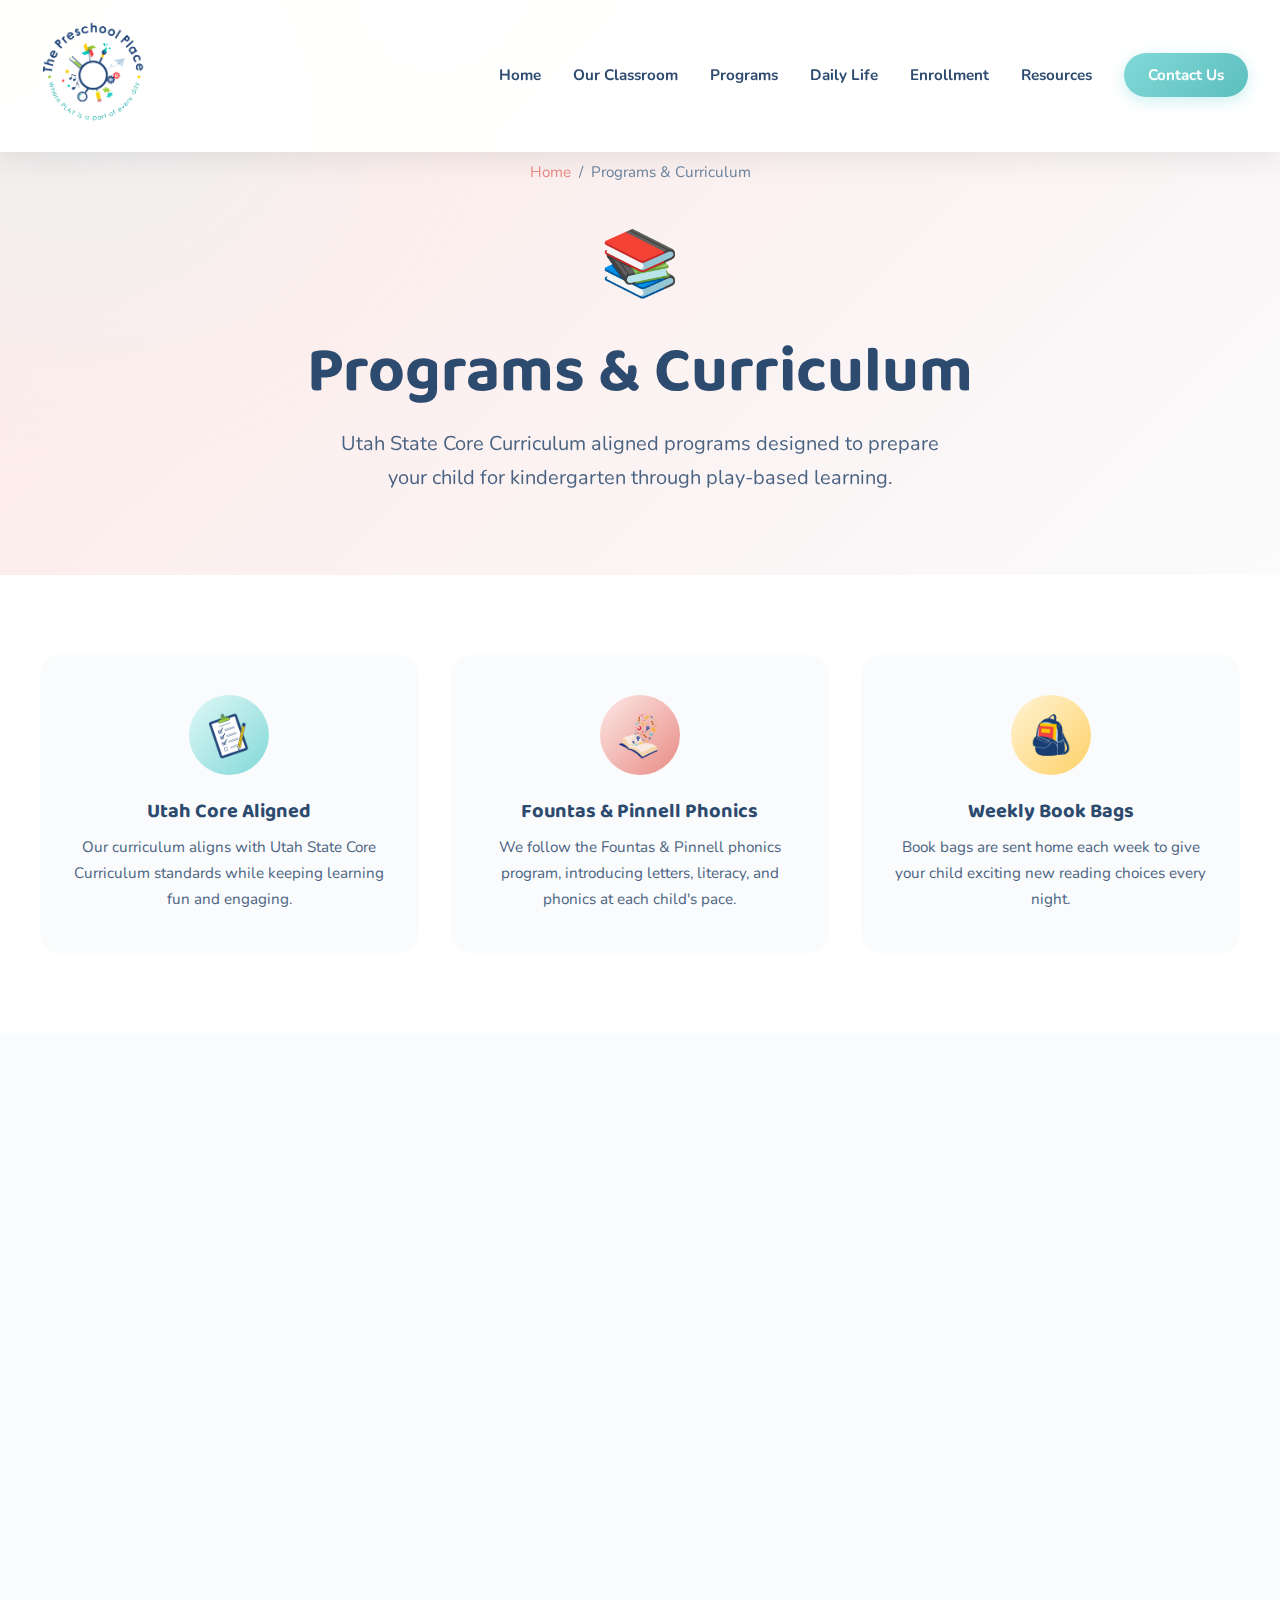
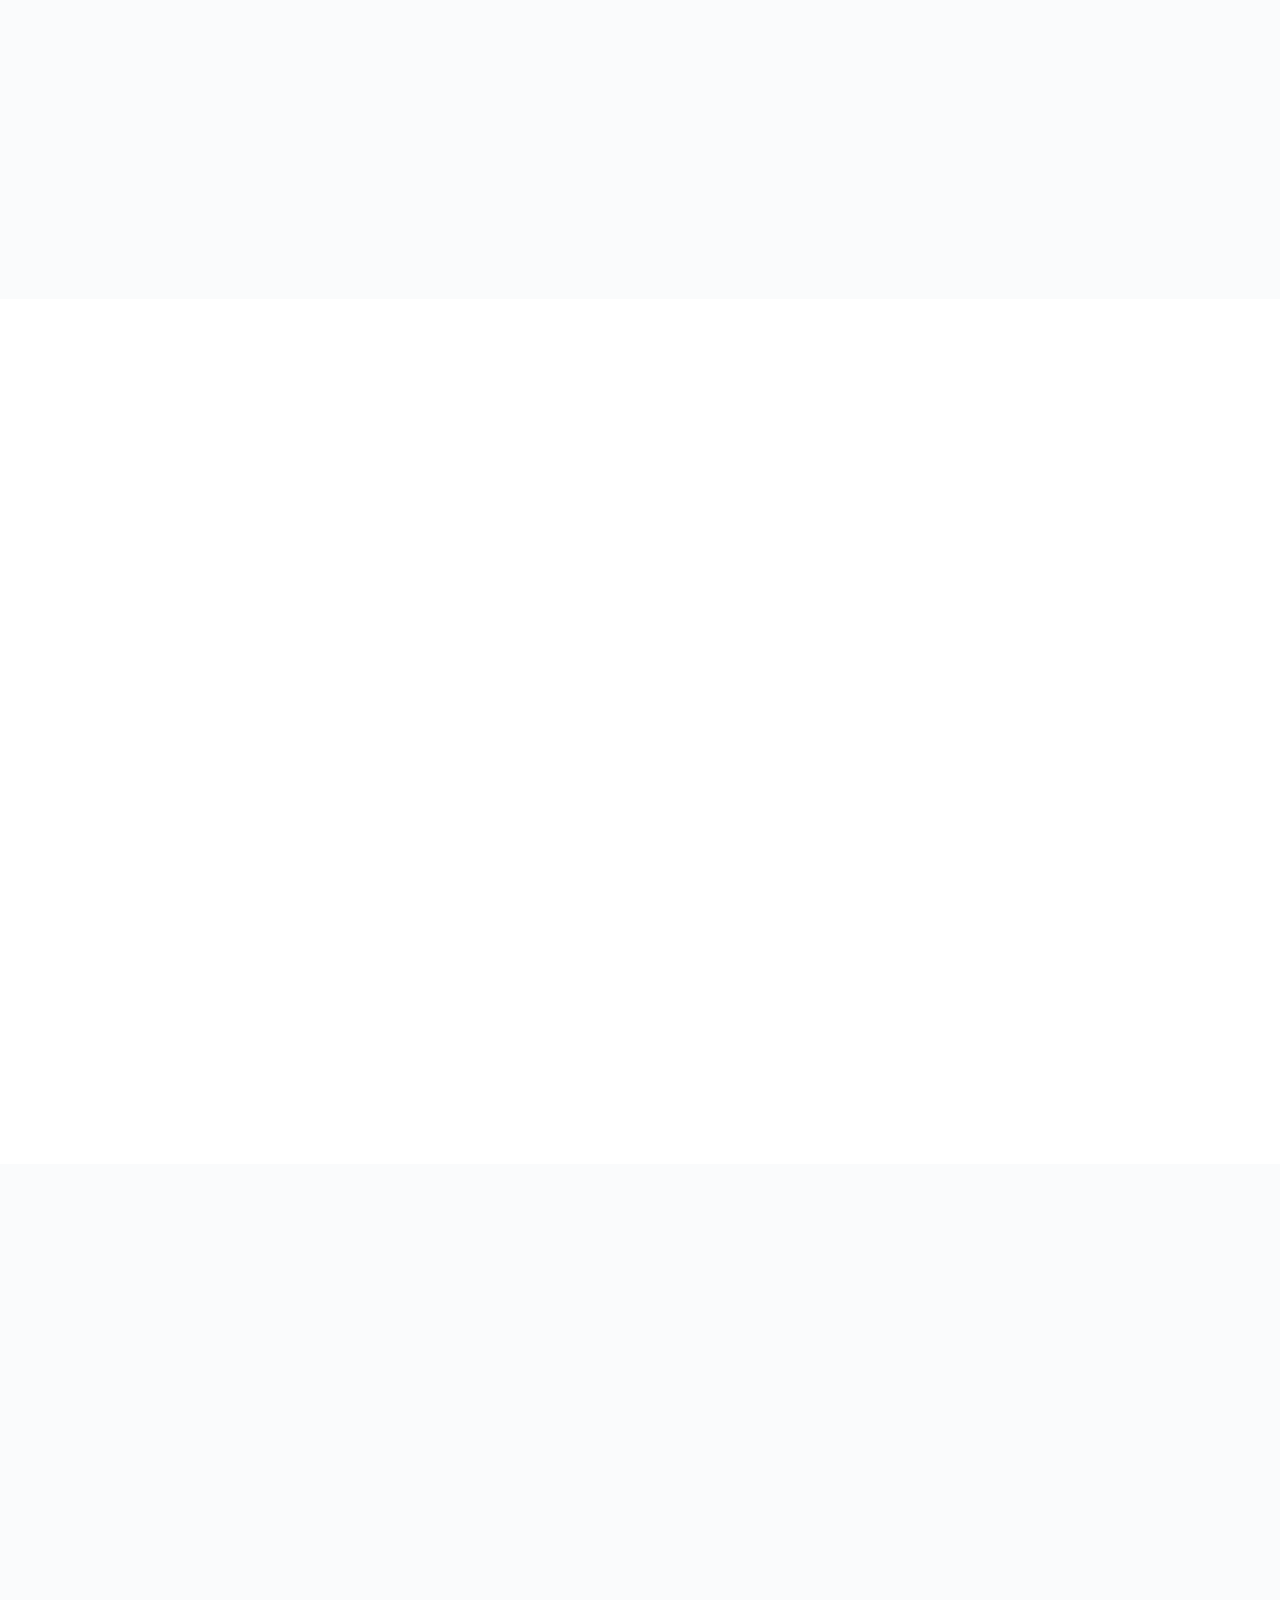
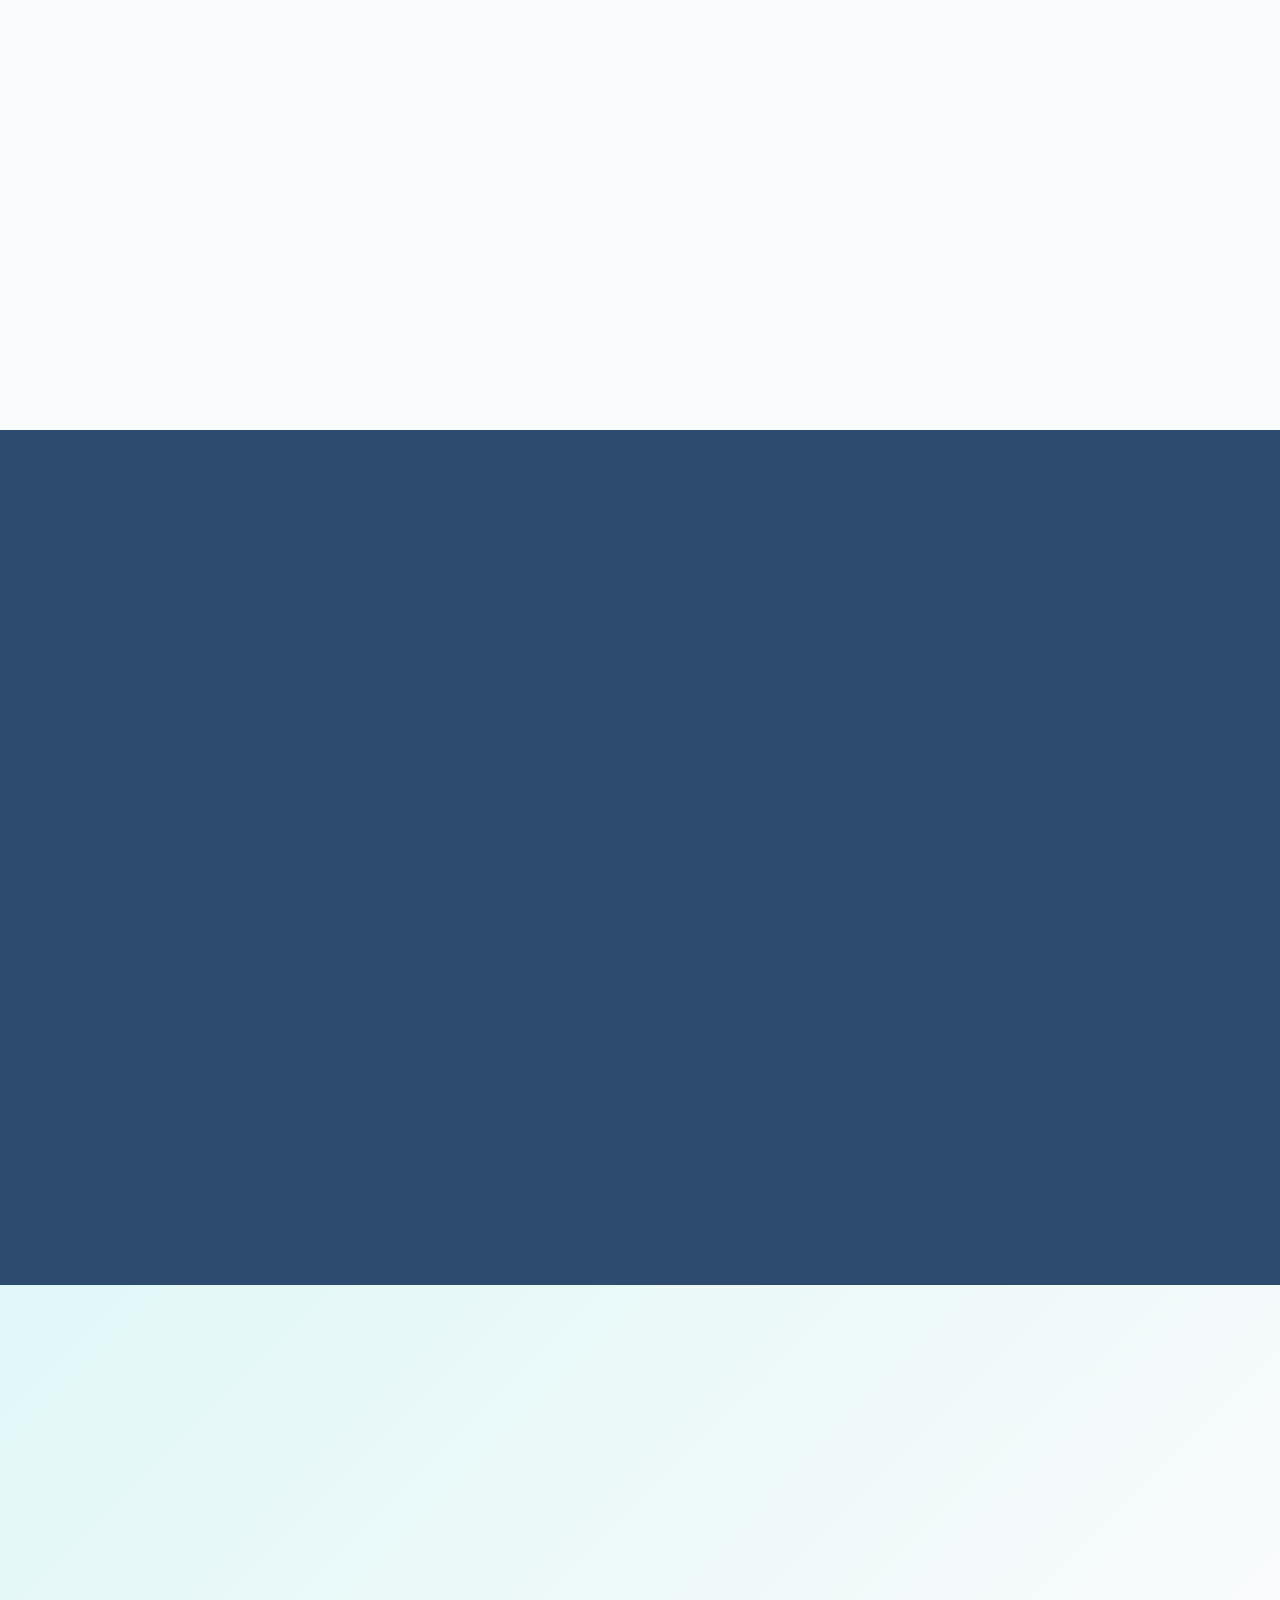
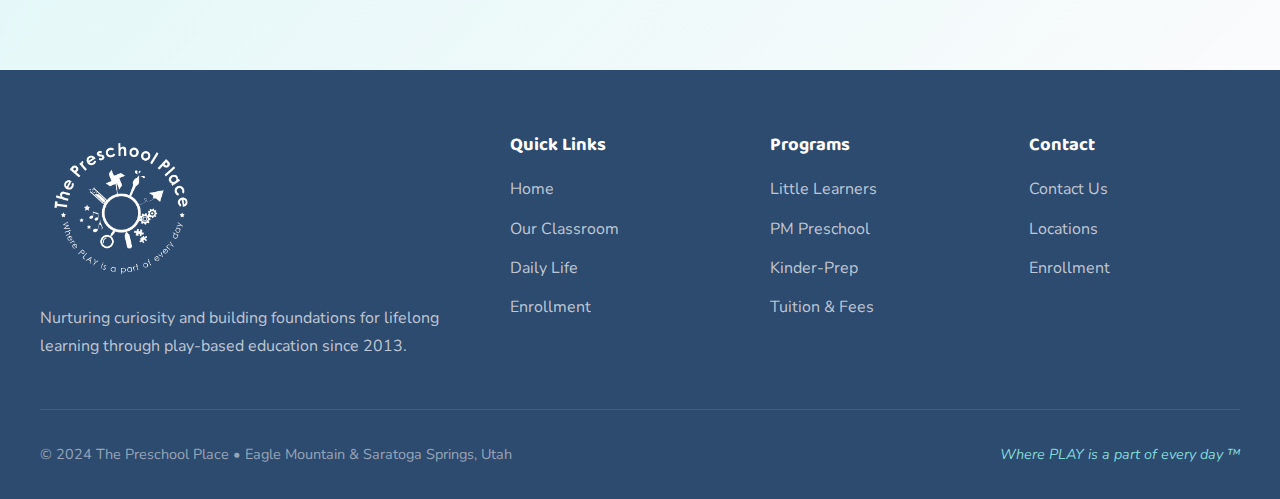
<file: programs.html>
<!DOCTYPE html>
<html lang="en">
<head>
  <meta charset="UTF-8">
  <meta name="viewport" content="width=device-width, initial-scale=1.0">
  <title>Programs & Curriculum | The Preschool Place</title>
  <link rel="shortcut icon" href="images/favicon.png">
  <link rel="preconnect" href="https://fonts.googleapis.com">
  <link rel="preconnect" href="https://fonts.gstatic.com" crossorigin>
  <link href="https://fonts.googleapis.com/css2?family=Baloo+2:wght@400;500;600;700;800&family=Nunito:ital,wght@0,400;0,500;0,600;0,700;1,400;1,500&display=swap" rel="stylesheet">
  <style>
    :root {
      --teal: #81D9D8;
      --teal-dark: #5CBFBE;
      --teal-light: #E0F7F7;
      --teal-glow: rgba(129, 217, 216, 0.4);
      --coral: #E88B84;
      --coral-dark: #D4716A;
      --coral-light: #FDE8E6;
      --yellow: #FFD166;
      --yellow-light: #FFF4D6;
      --purple: #6BA3D6;
      --purple-light: #EAF2FA;
      --green: #81D9D8;
      --green-light: #E0F7F7;
      --navy: #2D4A6F;
      --white: #FFFFFF;
      --cream: #FAFBFC;
      --text-dark: #2D4A6F;
      --text-medium: #4a6382;
      --text-light: #6b849e;
      /* Accent colors */
      --lime: #81D9D8;
      --lime-light: #E0F7F7;
      --deep-blue: #2D4A6F;
      --deep-blue-light: #dce4f0;
      --red: #E85A5A;
      --red-light: #fee2e2;
    }

    * { margin: 0; padding: 0; box-sizing: border-box; }
    html { scroll-behavior: smooth; }
    
    body {
      font-family: 'Nunito', sans-serif;
      background: var(--white);
      color: var(--text-dark);
      line-height: 1.7;
      overflow-x: hidden;
    }

    h1, h2, h3, h4 {
      font-family: 'Baloo 2', cursive;
      font-weight: 700;
      line-height: 1.2;
    }

    .scroll-progress {
      position: fixed;
      top: 0;
      left: 0;
      width: 0%;
      height: 4px;
      background: linear-gradient(90deg, var(--teal), var(--coral), var(--yellow));
      z-index: 10001;
    }

    /* Navigation */
    nav {
      position: fixed;
      top: 0;
      left: 0;
      right: 0;
      z-index: 1000;
      padding: 1rem 2rem;
      background: rgba(255, 255, 255, 0.95);
      backdrop-filter: blur(20px);
      box-shadow: 0 4px 30px rgba(23, 37, 42, 0.1);
    }

    .nav-container {
      max-width: 1400px;
      margin: 0 auto;
      display: flex;
      justify-content: space-between;
      align-items: center;
    }

    .logo {
      display: flex;
      align-items: center;
      text-decoration: none;
      font-family: 'Baloo 2', cursive;
      font-size: 1.35rem;
      font-weight: 800;
    }

    .logo .the { color: var(--navy); }
    .logo .preschool { color: var(--teal); }
    .logo .place { color: var(--navy); }

    .nav-links {
      display: flex;
      gap: 2rem;
      list-style: none;
      align-items: center;
    }

    .nav-links a {
      text-decoration: none;
      color: var(--navy);
      font-weight: 700;
      font-size: 0.95rem;
      transition: color 0.3s ease;
    }

    .nav-links a:hover { color: var(--teal); }

    .nav-cta {
      background: linear-gradient(135deg, var(--teal), var(--teal-dark));
      color: white !important;
      padding: 0.75rem 1.5rem;
      border-radius: 50px;
      box-shadow: 0 4px 15px var(--teal-glow);
    }

    /* Page Hero */
    .page-hero {
      padding: 10rem 2rem 5rem;
      background: linear-gradient(135deg, var(--coral-light) 0%, var(--cream) 100%);
      text-align: center;
      position: relative;
      overflow: hidden;
    }

    .page-hero::before {
      content: '';
      position: absolute;
      top: -50%;
      left: -20%;
      width: 600px;
      height: 600px;
      background: var(--teal-light);
      border-radius: 50%;
      opacity: 0.4;
      filter: blur(80px);
    }

    .page-hero-content {
      position: relative;
      z-index: 1;
      max-width: 800px;
      margin: 0 auto;
    }

    .page-hero .breadcrumb {
      display: flex;
      justify-content: center;
      gap: 0.5rem;
      margin-bottom: 1.5rem;
      font-size: 0.95rem;
    }

    .page-hero .breadcrumb a {
      color: var(--coral);
      text-decoration: none;
    }

    .page-hero .breadcrumb span { color: var(--text-light); }

    .page-hero h1 {
      font-size: clamp(2.5rem, 5vw, 4rem);
      color: var(--navy);
      margin-bottom: 1rem;
    }

    .page-hero p {
      font-size: 1.25rem;
      color: var(--text-medium);
      max-width: 600px;
      margin: 0 auto;
    }

    .page-hero-icon {
      font-size: 4rem;
      margin-bottom: 1rem;
      display: block;
    }

    /* Section */
    section { padding: 5rem 2rem; }
    .container { max-width: 1200px; margin: 0 auto; }

    .section-header {
      text-align: center;
      max-width: 700px;
      margin: 0 auto 4rem;
    }

    .section-tag {
      display: inline-flex;
      align-items: center;
      gap: 0.5rem;
      background: linear-gradient(135deg, var(--teal-light), white);
      color: var(--teal-dark);
      padding: 0.5rem 1.25rem;
      border-radius: 50px;
      font-weight: 800;
      font-size: 0.85rem;
      margin-bottom: 1rem;
      text-transform: uppercase;
      letter-spacing: 1px;
    }

    .section-header h2 {
      font-size: clamp(2rem, 4vw, 2.75rem);
      color: var(--navy);
      margin-bottom: 1rem;
    }

    .section-header p {
      color: var(--text-medium);
      font-size: 1.1rem;
    }

    /* Philosophy Intro */
    .philosophy-intro {
      background: var(--white);
    }

    .philosophy-grid {
      display: grid;
      grid-template-columns: repeat(3, 1fr);
      gap: 2rem;
    }

    .philosophy-card {
      text-align: center;
      padding: 2.5rem 2rem;
      background: var(--cream);
      border-radius: 20px;
      transition: all 0.3s ease;
    }

    .philosophy-card:hover {
      transform: translateY(-5px);
      box-shadow: 0 20px 40px rgba(0,0,0,0.08);
    }

    .philosophy-icon {
      width: 80px;
      height: 80px;
      background: linear-gradient(135deg, var(--teal-light), var(--teal));
      border-radius: 50%;
      display: flex;
      align-items: center;
      justify-content: center;
      font-size: 2.5rem;
      margin: 0 auto 1.5rem;
    }

    .philosophy-card:nth-child(2) .philosophy-icon { background: linear-gradient(135deg, var(--coral-light), var(--coral)); }
    .philosophy-card:nth-child(3) .philosophy-icon { background: linear-gradient(135deg, var(--yellow-light), var(--yellow)); }

    .philosophy-card h3 {
      font-size: 1.25rem;
      color: var(--navy);
      margin-bottom: 0.75rem;
    }

    .philosophy-card p {
      color: var(--text-medium);
      font-size: 0.95rem;
    }

    /* Program Sections */
    .program-section {
      scroll-margin-top: 100px;
    }

    .program-section:nth-child(odd) { background: var(--cream); }
    .program-section:nth-child(even) { background: var(--white); }

    .program-layout {
      display: grid;
      grid-template-columns: 1fr 1.2fr;
      gap: 4rem;
      align-items: start;
    }

    .program-layout.reverse { grid-template-columns: 1.2fr 1fr; }
    .program-layout.reverse .program-info { order: 2; }
    .program-layout.reverse .program-details { order: 1; }

    .program-info {
      position: sticky;
      top: 120px;
    }

    .program-badge {
      display: inline-flex;
      align-items: center;
      gap: 0.5rem;
      padding: 0.5rem 1rem;
      border-radius: 50px;
      font-weight: 700;
      font-size: 0.85rem;
      margin-bottom: 1rem;
    }

    .badge-teal { background: var(--teal-light); color: var(--teal-dark); }
    .badge-coral { background: var(--coral-light); color: var(--coral-dark); }
    .badge-yellow { background: var(--yellow-light); color: var(--navy); }

    .program-info h2 {
      font-size: 2.25rem;
      color: var(--navy);
      margin-bottom: 0.5rem;
    }

    .program-age {
      font-size: 1.1rem;
      color: var(--text-medium);
      margin-bottom: 1.5rem;
      font-weight: 600;
    }

    .program-info > p {
      color: var(--text-medium);
      font-size: 1.05rem;
      line-height: 1.8;
      margin-bottom: 2rem;
    }

    .program-meta {
      display: grid;
      grid-template-columns: 1fr 1fr;
      gap: 1rem;
      margin-bottom: 2rem;
    }

    .meta-item {
      background: white;
      padding: 1.25rem;
      border-radius: 12px;
      border-left: 4px solid var(--teal);
    }

    .meta-item h4 {
      font-size: 0.8rem;
      color: var(--text-light);
      text-transform: uppercase;
      letter-spacing: 1px;
      margin-bottom: 0.25rem;
    }

    .meta-item p {
      font-size: 1.1rem;
      color: var(--navy);
      font-weight: 700;
    }

    .program-price {
      background: linear-gradient(135deg, var(--teal), var(--teal-dark));
      color: white;
      padding: 1.5rem;
      border-radius: 16px;
      text-align: center;
    }

    .program-price .amount {
      font-family: 'Baloo 2', cursive;
      font-size: 3rem;
      font-weight: 800;
    }

    .program-price .period {
      font-size: 1rem;
      opacity: 0.8;
    }

    .program-price .note {
      font-size: 0.85rem;
      opacity: 0.7;
      margin-top: 0.5rem;
    }

    .program-details h3 {
      font-size: 1.5rem;
      color: var(--navy);
      margin-bottom: 1.5rem;
      display: flex;
      align-items: center;
      gap: 0.5rem;
    }

    .curriculum-list {
      list-style: none;
    }

    .curriculum-list li {
      display: flex;
      align-items: flex-start;
      gap: 1rem;
      padding: 1rem 0;
      border-bottom: 1px solid rgba(0,0,0,0.05);
    }

    .curriculum-list li:last-child { border: none; }

    .curriculum-icon {
      width: 36px;
      height: 36px;
      background: var(--teal-light);
      border-radius: 10px;
      display: flex;
      align-items: center;
      justify-content: center;
      font-size: 1rem;
      flex-shrink: 0;
    }

    .curriculum-list li span {
      color: var(--text-medium);
      font-size: 1rem;
      padding-top: 0.4rem;
    }

    /* Location Pricing */
    .location-pricing {
      background: var(--navy);
      padding: 5rem 2rem;
    }

    .location-pricing .section-header h2,
    .location-pricing .section-header p {
      color: white;
    }

    .location-pricing .section-header p { opacity: 0.8; }

    .location-pricing .section-tag {
      background: rgba(58, 175, 169, 0.2);
      color: var(--teal);
    }

    .pricing-tabs {
      display: flex;
      justify-content: center;
      gap: 1rem;
      margin-bottom: 3rem;
    }

    .pricing-tab {
      padding: 0.75rem 2rem;
      border-radius: 50px;
      font-family: 'Baloo 2', cursive;
      font-weight: 700;
      font-size: 1rem;
      border: 2px solid var(--teal);
      background: transparent;
      color: var(--teal);
      cursor: pointer;
      transition: all 0.3s ease;
    }

    .pricing-tab.active,
    .pricing-tab:hover {
      background: var(--teal);
      color: white;
    }

    .pricing-cards {
      display: grid;
      grid-template-columns: repeat(4, 1fr);
      gap: 1.5rem;
    }

    .pricing-card {
      background: rgba(255,255,255,0.03);
      border: 2px solid rgba(58, 175, 169, 0.3);
      border-radius: 20px;
      padding: 2rem;
      text-align: center;
      transition: all 0.3s ease;
    }

    .pricing-card:hover {
      border-color: var(--teal);
      background: rgba(58, 175, 169, 0.1);
      transform: translateY(-5px);
    }

    .pricing-card h3 {
      font-size: 1.15rem;
      color: white;
      margin-bottom: 0.25rem;
    }

    .pricing-card .age {
      font-size: 0.85rem;
      color: rgba(255,255,255,0.6);
      margin-bottom: 1rem;
    }

    .pricing-card .price {
      font-family: 'Baloo 2', cursive;
      font-size: 2.5rem;
      font-weight: 800;
      color: var(--yellow);
      margin-bottom: 0.25rem;
    }

    .pricing-card .schedule {
      font-size: 0.9rem;
      color: rgba(255,255,255,0.7);
      margin-bottom: 1rem;
    }

    .pricing-card .time {
      font-size: 0.85rem;
      color: var(--teal);
      font-weight: 600;
    }

    .pricing-note {
      text-align: center;
      margin-top: 2rem;
      padding: 1.5rem;
      background: rgba(249, 200, 70, 0.1);
      border-radius: 12px;
      border: 1px solid rgba(249, 200, 70, 0.3);
    }

    .pricing-note p {
      color: rgba(255,255,255,0.8);
      font-size: 0.95rem;
    }

    .pricing-note strong {
      color: var(--yellow);
    }

    /* CTA Section */
    .cta-section {
      background: linear-gradient(135deg, var(--teal-light), var(--cream));
      padding: 5rem 2rem;
      text-align: center;
    }

    .cta-content h2 {
      font-size: 2.5rem;
      color: var(--navy);
      margin-bottom: 1rem;
    }

    .cta-content p {
      color: var(--text-medium);
      font-size: 1.15rem;
      max-width: 600px;
      margin: 0 auto 2rem;
    }

    .btn {
      display: inline-flex;
      align-items: center;
      gap: 0.5rem;
      padding: 1rem 2rem;
      border-radius: 50px;
      font-family: 'Baloo 2', cursive;
      font-weight: 700;
      font-size: 1.05rem;
      text-decoration: none;
      transition: all 0.3s ease;
    }

    .btn-primary {
      background: linear-gradient(135deg, var(--teal), var(--teal-dark));
      color: white;
      box-shadow: 0 8px 30px var(--teal-glow);
    }

    .btn-primary:hover {
      transform: translateY(-3px);
      box-shadow: 0 12px 40px var(--teal-glow);
    }

    .btn-secondary {
      background: white;
      color: var(--teal);
      border: 3px solid var(--teal);
      margin-left: 1rem;
    }

    .btn-secondary:hover {
      background: var(--teal);
      color: white;
    }

    /* Footer */
    footer {
      background: var(--navy);
      color: white;
      padding: 4rem 2rem 2rem;
    }

    .footer-container { max-width: 1200px; margin: 0 auto; }

    .footer-grid {
      display: grid;
      grid-template-columns: 2fr 1fr 1fr 1fr;
      gap: 3rem;
      margin-bottom: 3rem;
    }

    .footer-brand h3 {
      font-family: 'Baloo 2', cursive;
      font-size: 1.75rem;
      margin-bottom: 1rem;
    }

    .footer-brand h3 .coral { color: var(--teal); }
    .footer-brand h3 .accent { color: var(--yellow); }
    .footer-brand p { color: rgba(255,255,255,0.7); line-height: 1.8; }

    .footer-column h4 {
      font-family: 'Baloo 2', cursive;
      font-size: 1.15rem;
      margin-bottom: 1.25rem;
    }

    .footer-column ul { list-style: none; }
    .footer-column li { margin-bottom: 0.75rem; }

    .footer-column a {
      color: rgba(255,255,255,0.7);
      text-decoration: none;
      transition: color 0.3s ease;
    }

    .footer-column a:hover { color: var(--teal); }

    .footer-bottom {
      border-top: 1px solid rgba(255,255,255,0.1);
      padding-top: 2rem;
      display: flex;
      justify-content: space-between;
      align-items: center;
    }

    .footer-bottom p { color: rgba(255,255,255,0.5); font-size: 0.9rem; }
    .footer-tagline { color: var(--teal) !important; font-style: italic; }

    /* Mobile Menu Styles */
    .mobile-menu {
      display: none;
      flex-direction: column;
      gap: 6px;
      cursor: pointer;
      padding: 10px;
      z-index: 1001;
    }

    .mobile-menu span {
      width: 30px;
      height: 3px;
      background: var(--navy);
      border-radius: 3px;
      transition: all 0.3s ease;
    }

    .mobile-menu.active span:nth-child(1) {
      transform: rotate(45deg) translate(6px, 6px);
    }

    .mobile-menu.active span:nth-child(2) {
      opacity: 0;
    }

    .mobile-menu.active span:nth-child(3) {
      transform: rotate(-45deg) translate(6px, -6px);
    }

    .nav-links.nav-open {
      display: flex;
      flex-direction: column;
      position: fixed;
      top: 0 !important;
      left: 0 !important;
      right: 0 !important;
      bottom: 0 !important;
      width: 100vw;
      height: 100vh;
      background: #ffffff;
      justify-content: center;
      align-items: center;
      gap: 2rem;
      z-index: 9999;
      animation: fadeIn 0.3s ease;
      overflow-y: auto;
      padding: 80px 20px 40px;
    }

    .mobile-menu.active {
      position: fixed !important;
      z-index: 10000;
    }

    @keyframes fadeIn {
      from { opacity: 0; }
      to { opacity: 1; }
    }

    .nav-links.nav-open a {
      font-size: 1.5rem;
    }

    .nav-links.nav-open .nav-cta {
      margin-top: 1rem;
    }

    /* Responsive */
    @media (max-width: 1024px) {
      .nav-links:not(.nav-open) { display: none; }
      .mobile-menu { display: flex; }
      .program-layout, .program-layout.reverse { grid-template-columns: 1fr; }
      .program-info { position: static; }
      .program-layout.reverse .program-info,
      .program-layout.reverse .program-details { order: unset; }
      .pricing-cards { grid-template-columns: repeat(2, 1fr); }
      .philosophy-grid { grid-template-columns: repeat(2, 1fr); }
      .footer-grid { grid-template-columns: 1fr 1fr; }
    }

    @media (max-width: 768px) {
      section { padding: 3rem 1.5rem; }
      .page-hero { padding: 7rem 1.5rem 3rem; }
      .page-hero h1 { font-size: 2rem; }
      .page-hero p { font-size: 1rem; }
      .page-hero-icon { font-size: 3rem; }
      .section-header { margin-bottom: 2.5rem; }
      .section-header h2 { font-size: 1.75rem; }
      .philosophy-grid { grid-template-columns: 1fr; gap: 1.5rem; }
      .philosophy-card { padding: 2rem 1.5rem; }
      .philosophy-icon { width: 60px; height: 60px; font-size: 2rem; }
      .program-info h2 { font-size: 1.75rem; }
      .program-meta { grid-template-columns: 1fr; }
      .program-details h3 { font-size: 1.25rem; }
      .curriculum-list li { padding: 0.75rem 0; }
      .pricing-cards { grid-template-columns: 1fr; }
      .pricing-tabs { flex-direction: column; align-items: center; }
      .pricing-tab { width: 100%; max-width: 250px; }
      .cta-content h2 { font-size: 1.75rem; }
      .cta-content p { font-size: 1rem; }
      .btn { padding: 0.875rem 1.5rem; font-size: 1rem; }
      .btn-secondary { margin-left: 0; margin-top: 1rem; }
      .footer-grid { grid-template-columns: 1fr; text-align: center; gap: 2rem; }
      .footer-bottom { flex-direction: column; justify-content: center; text-align: center; gap: 0.5rem; }
    }

    @media (max-width: 480px) {
      .page-hero { padding: 6rem 1rem 2rem; }
      .page-hero h1 { font-size: 1.65rem; line-height: 1.3; }
      .page-hero-icon { font-size: 2.5rem; }
      section { padding: 2.5rem 1rem; }
      .philosophy-card { padding: 1.5rem 1rem; }
      .program-info h2 { font-size: 1.5rem; }
      .program-price .amount { font-size: 2.25rem; }
      .meta-item { padding: 1rem; }
      .pricing-card { padding: 1.5rem; }
      .pricing-card .price { font-size: 2rem; }
      .cta-content h2 { font-size: 1.5rem; }
    }

    .reveal {
      opacity: 0;
      transform: translateY(30px);
      transition: all 0.6s ease;
    }

    .reveal.active {
      opacity: 1;
      transform: translateY(0);
    }
  </style>
</head>
<body>
  <div class="scroll-progress" id="scrollProgress"></div>

  <!-- Navigation -->
  <nav>
    <div class="nav-container">
      <a href="index.html" class="logo">
        <img src="images/logos/Preschool Place Circle (4).png" alt="The Preschool Place" style="height: 120px; width: auto; object-fit: contain;">
      </a>
      <ul class="nav-links">
        <li><a href="index.html">Home</a></li>
        <li><a href="classroom.html">Our Classroom</a></li>
        <li><a href="programs.html">Programs</a></li>
        <li><a href="daily-life.html">Daily Life</a></li>

        <li><a href="enrollment.html">Enrollment</a></li>
        <li><a href="resources.html">Resources</a></li>
        <li><a href="index.html#contact" class="nav-cta">Contact Us</a></li>
      </ul>
      <div class="mobile-menu">
        <span></span>
        <span></span>
        <span></span>
      </div>
    </div>
  </nav>

  <!-- Page Hero -->
  <section class="page-hero">
    <div class="page-hero-content">
      <div class="breadcrumb">
        <a href="index.html">Home</a>
        <span>/</span>
        <span>Programs & Curriculum</span>
      </div>
      <span class="page-hero-icon">📚</span>
      <h1>Programs & Curriculum</h1>
      <p>Utah State Core Curriculum aligned programs designed to prepare your child for kindergarten through play-based learning.</p>
    </div>
  </section>

  <!-- Philosophy Intro -->
  <section class="philosophy-intro">
    <div class="container">
      <div class="philosophy-grid">
        <div class="philosophy-card reveal">
          <div class="philosophy-icon"><img src="images/new-icons/Core Aligned.png" alt="Utah Core Aligned" style="width: 50px; height: 50px; object-fit: contain;"></div>
          <h3>Utah Core Aligned</h3>
          <p>Our curriculum aligns with Utah State Core Curriculum standards while keeping learning fun and engaging.</p>
        </div>
        <div class="philosophy-card reveal">
          <div class="philosophy-icon"><img src="images/new-icons/Fountas & Pinnell Phonics.png" alt="Fountas & Pinnell Phonics" style="width: 50px; height: 50px; object-fit: contain;"></div>
          <h3>Fountas & Pinnell Phonics</h3>
          <p>We follow the Fountas & Pinnell phonics program, introducing letters, literacy, and phonics at each child's pace.</p>
        </div>
        <div class="philosophy-card reveal">
          <div class="philosophy-icon"><img src="images/new-icons/Weekly Book Bags.png" alt="Weekly Book Bags" style="width: 50px; height: 50px; object-fit: contain;"></div>
          <h3>Weekly Book Bags</h3>
          <p>Book bags are sent home each week to give your child exciting new reading choices every night.</p>
        </div>
      </div>
    </div>
  </section>

  <!-- Little Learners -->
  <section class="program-section" id="little-learners">
    <div class="container">
      <div class="program-layout">
        <div class="program-info reveal">
          <span class="program-badge badge-teal">Ages 3</span>
          <h2>Little Learners</h2>
          <p class="program-age">3-Year-Old Class • Tuesday & Thursday</p>
          <p>This class is the perfect starting point for your child! Book bags will be sent home each week to give your child some exciting new choices when reading each night.</p>
          
          <div class="program-meta">
            <div class="meta-item">
              <h4>Schedule</h4>
              <p>Tue/Thu</p>
            </div>
            <div class="meta-item">
              <h4>Time</h4>
              <p>9:15 - 11:15 AM</p>
            </div>
            <div class="meta-item">
              <h4>Duration</h4>
              <p>2 hours</p>
            </div>
            <div class="meta-item">
              <h4>Requirement</h4>
              <p>3 by Sept 1st</p>
            </div>
          </div>

          <div class="program-price">
            <div class="amount">$124</div>
            <div class="period">per month</div>
            <div class="note">+ $170 registration fee</div>
          </div>
        </div>

        <div class="program-details reveal">
          <h3>📝 What Your Child Will Learn</h3>
          <ul class="curriculum-list">
            <li>
              <div class="curriculum-icon">🔵</div>
              <span>Shapes — Circle, square, triangle, rectangle, oval, diamond, star, heart</span>
            </li>
            <li>
              <div class="curriculum-icon">🎨</div>
              <span>Colors — Primary, secondary, and additional colors</span>
            </li>
            <li>
              <div class="curriculum-icon">🔤</div>
              <span>Recognizing Alphabet Letters — All 26 uppercase and lowercase</span>
            </li>
            <li>
              <div class="curriculum-icon">🔊</div>
              <span>Recognizing Alphabet Sounds — Phonetic awareness for each letter</span>
            </li>
            <li>
              <div class="curriculum-icon">📊</div>
              <span>Sorting & Categorizing — Grouping by size, color, shape, and type</span>
            </li>
            <li>
              <div class="curriculum-icon">🔢</div>
              <span>Counting to 10 — Number recognition and one-to-one correspondence</span>
            </li>
            <li>
              <div class="curriculum-icon">🧮</div>
              <span>Basic Number Sense Foundations — Building blocks for math</span>
            </li>
            <li>
              <div class="curriculum-icon">🔬</div>
              <span>Science Concepts — Taught through weekly themes and exploration</span>
            </li>
          </ul>
        </div>
      </div>
    </div>
  </section>

  <!-- PM Preschool -->
  <section class="program-section" id="pm-preschool">
    <div class="container">
      <div class="program-layout reverse">
        <div class="program-info reveal">
          <span class="program-badge badge-coral">Ages 3-5</span>
          <h2>PM Preschool</h2>
          <p class="program-age">3-5 Year Old Class • Tuesday & Thursday</p>
          <p>Consider this an intermediate class—between Little Learners and Kinder-Prep. It follows the same curriculum as kinder-prep but at a slower rate. Perfect for siblings to attend together!</p>
          
          <div class="program-meta">
            <div class="meta-item">
              <h4>Schedule</h4>
              <p>Tue/Thu</p>
            </div>
            <div class="meta-item">
              <h4>Time</h4>
              <p>12:00 - 2:30 PM</p>
            </div>
            <div class="meta-item">
              <h4>Duration</h4>
              <p>2.5 hours</p>
            </div>
            <div class="meta-item">
              <h4>Requirement</h4>
              <p>3 by Sept 1st</p>
            </div>
          </div>

          <div class="program-price" style="background: linear-gradient(135deg, var(--coral), var(--coral-dark));">
            <div class="amount">$134</div>
            <div class="period">per month</div>
            <div class="note">+ $170 registration fee</div>
          </div>
        </div>

        <div class="program-details reveal">
          <h3>📝 Program Highlights</h3>
          <ul class="curriculum-list">
            <li>
              <div class="curriculum-icon" style="background: var(--coral-light);">👨‍👩‍👧</div>
              <span>Mixed-age learning environment — Great for siblings</span>
            </li>
            <li>
              <div class="curriculum-icon" style="background: var(--coral-light);">📚</div>
              <span>Same Kinder-Prep curriculum at a comfortable pace</span>
            </li>
            <li>
              <div class="curriculum-icon" style="background: var(--coral-light);">⏰</div>
              <span>Afternoon schedule for flexible family planning</span>
            </li>
            <li>
              <div class="curriculum-icon" style="background: var(--coral-light);">👥</div>
              <span>Split into age-appropriate groups during learning time</span>
            </li>
            <li>
              <div class="curriculum-icon" style="background: var(--coral-light);">🎯</div>
              <span>Ideal for children turning 4 shortly after school year begins</span>
            </li>
            <li>
              <div class="curriculum-icon" style="background: var(--coral-light);">💰</div>
              <span>More affordable pricing option</span>
            </li>
          </ul>
        </div>
      </div>
    </div>
  </section>

  <!-- Kinder-Prep -->
  <section class="program-section" id="kinder-prep">
    <div class="container">
      <div class="program-layout">
        <div class="program-info reveal">
          <span class="program-badge badge-yellow">Ages 4-5</span>
          <h2>Kinder-Prep Class</h2>
          <p class="program-age">4-5 Year Old Class • Monday, Wednesday & Friday</p>
          <p>Full kindergarten readiness program! Because we believe in play-based learning, we don't push children to read until they're ready. We teach beginning reading if your child is interested and ready.</p>
          
          <div class="program-meta">
            <div class="meta-item">
              <h4>Schedule</h4>
              <p>Mon/Wed/Fri</p>
            </div>
            <div class="meta-item">
              <h4>Time</h4>
              <p>AM or PM</p>
            </div>
            <div class="meta-item">
              <h4>Duration</h4>
              <p>2.5 hours</p>
            </div>
            <div class="meta-item">
              <h4>Requirement</h4>
              <p>4 by Sept 1st</p>
            </div>
          </div>

          <div class="program-price" style="background: linear-gradient(135deg, var(--yellow), #E5A800);">
            <div class="amount" style="color: var(--navy);">$189</div>
            <div class="period" style="color: var(--navy);">per month (Eagle Mountain)</div>
            <div class="note" style="color: var(--navy);">$164/mo Saratoga Springs</div>
          </div>
        </div>

        <div class="program-details reveal">
          <h3>📝 Comprehensive Curriculum</h3>
          <ul class="curriculum-list">
            <li>
              <div class="curriculum-icon" style="background: var(--yellow-light);">🔢</div>
              <span>Counting to 30 with strong number sense</span>
            </li>
            <li>
              <div class="curriculum-icon" style="background: var(--yellow-light);">➕</div>
              <span>Basic adding and subtracting to 5</span>
            </li>
            <li>
              <div class="curriculum-icon" style="background: var(--yellow-light);">🔤</div>
              <span>Alphabet Letters & Sounds mastery</span>
            </li>
            <li>
              <div class="curriculum-icon" style="background: var(--yellow-light);">✏️</div>
              <span>Correct writing formations for each letter (reinforced daily)</span>
            </li>
            <li>
              <div class="curriculum-icon" style="background: var(--yellow-light);">🎵</div>
              <span>Rhyming, blending, segmenting, and syllables</span>
            </li>
            <li>
              <div class="curriculum-icon" style="background: var(--yellow-light);">📖</div>
              <span>Early literacy concepts and reading readiness</span>
            </li>
            <li>
              <div class="curriculum-icon" style="background: var(--yellow-light);">📚</div>
              <span>Early literacy concepts and phonological awareness</span>
            </li>
            <li>
              <div class="curriculum-icon" style="background: var(--yellow-light);">🎓</div>
              <span>Full kindergarten readiness assessment</span>
            </li>
          </ul>
        </div>
      </div>
    </div>
  </section>

  <!-- Location Pricing -->
  <section class="location-pricing">
    <div class="container">
      <div class="section-header reveal">
        <span class="section-tag">💰 Pricing by Location</span>
        <h2>Choose Your Location</h2>
        <p>We have locations in Eagle Mountain and Saratoga Springs with slightly different pricing.</p>
      </div>

      <div class="pricing-tabs reveal">
        <button class="pricing-tab active" onclick="showPricing('eagle')">Eagle Mountain</button>
        <button class="pricing-tab" onclick="showPricing('saratoga')">Saratoga Springs</button>
      </div>

      <div class="pricing-cards reveal" id="eaglePricing">
        <div class="pricing-card">
          <h3>Little Learners</h3>
          <p class="age">3-Year-Olds</p>
          <p class="price">$124</p>
          <p class="schedule">Tue/Thu</p>
          <p class="time">9:15 - 11:15 AM</p>
        </div>
        <div class="pricing-card">
          <h3>PM Preschool</h3>
          <p class="age">3-5 Year-Olds</p>
          <p class="price">$134</p>
          <p class="schedule">Tue/Thu</p>
          <p class="time">12:00 - 2:30 PM</p>
        </div>
        <div class="pricing-card">
          <h3>Kinder-Prep AM</h3>
          <p class="age">4-5 Year-Olds</p>
          <p class="price">$189</p>
          <p class="schedule">Mon/Wed/Fri</p>
          <p class="time">9:15 - 11:45 AM</p>
        </div>
        <div class="pricing-card">
          <h3>Kinder-Prep PM</h3>
          <p class="age">4-5 Year-Olds</p>
          <p class="price">$189</p>
          <p class="schedule">Mon/Wed/Fri</p>
          <p class="time">12:30 - 3:00 PM</p>
        </div>
      </div>

      <div class="pricing-cards reveal" id="saratogaPricing" style="display: none;">
        <div class="pricing-card">
          <h3>Little Learners</h3>
          <p class="age">3-Year-Olds</p>
          <p class="price">$124</p>
          <p class="schedule">Tue/Thu</p>
          <p class="time">9:15 - 11:15 AM</p>
        </div>
        <div class="pricing-card">
          <h3>PM Preschool</h3>
          <p class="age">3-5 Year-Olds</p>
          <p class="price">$134</p>
          <p class="schedule">Tue/Thu</p>
          <p class="time">12:00 - 2:30 PM</p>
        </div>
        <div class="pricing-card">
          <h3>Kinder-Prep AM</h3>
          <p class="age">4-5 Year-Olds</p>
          <p class="price">$164</p>
          <p class="schedule">Mon/Wed/Fri</p>
          <p class="time">9:15 - 11:45 AM</p>
        </div>
        <div class="pricing-card">
          <h3>Kinder-Prep PM</h3>
          <p class="age">4-5 Year-Olds</p>
          <p class="price">$164</p>
          <p class="schedule">Mon/Wed/Fri</p>
          <p class="time">12:30 - 3:00 PM</p>
        </div>
      </div>

      <div class="pricing-note reveal">
        <p><strong>$170 registration fee</strong> covers materials, field trips, class t-shirts, and transaction fees. <strong>25% sibling discount</strong> available!</p>
      </div>
    </div>
  </section>

  <!-- CTA Section -->
  <section class="cta-section">
    <div class="cta-content reveal">
      <h2>Ready to Enroll?</h2>
      <p>Join our community of learners and give your child the gift of play-based education.</p>
      <a href="enrollment.html" class="btn btn-primary">Start Enrollment →</a>
      <a href="index.html#contact" class="btn btn-secondary">Ask Questions</a>
    </div>
  </section>

  <!-- Footer -->
  <footer>
    <div class="footer-container">
      <div class="footer-grid">
        <div class="footer-brand">
          <div class="footer-logo"><img src="images/logos/Preschool Place Circle (4).png" alt="The Preschool Place" style="height: 160px; width: auto; object-fit: contain; filter: brightness(0) invert(1);"></div>
          <p>Nurturing curiosity and building foundations for lifelong learning through play-based education since 2013.</p>
        </div>
        <div class="footer-column">
          <h4>Quick Links</h4>
          <ul>
            <li><a href="index.html">Home</a></li>
            <li><a href="classroom.html">Our Classroom</a></li>
            <li><a href="daily-life.html">Daily Life</a></li>
            <li><a href="enrollment.html">Enrollment</a></li>
          </ul>
        </div>
        <div class="footer-column">
          <h4>Programs</h4>
          <ul>
            <li><a href="#little-learners">Little Learners</a></li>
            <li><a href="#pm-preschool">PM Preschool</a></li>
            <li><a href="#kinder-prep">Kinder-Prep</a></li>
            <li><a href="enrollment.html">Tuition & Fees</a></li>
          </ul>
        </div>
        <div class="footer-column">
          <h4>Contact</h4>
          <ul>
            <li><a href="index.html#contact">Contact Us</a></li>
            <li><a href="index.html#locations">Locations</a></li>
            <li><a href="enrollment.html">Enrollment</a></li>
          </ul>
        </div>
      </div>
      <div class="footer-bottom">
        <p>© 2024 The Preschool Place • Eagle Mountain & Saratoga Springs, Utah</p>
        <p class="footer-tagline">Where PLAY is a part of every day ™</p>
      </div>
    </div>
  </footer>

  <script>
    // Scroll Progress
    window.addEventListener('scroll', () => {
      const scrollTop = window.scrollY;
      const docHeight = document.documentElement.scrollHeight - window.innerHeight;
      const scrollPercent = (scrollTop / docHeight) * 100;
      document.getElementById('scrollProgress').style.width = scrollPercent + '%';
    });

    // Reveal on Scroll
    const revealElements = document.querySelectorAll('.reveal');
    function revealOnScroll() {
      revealElements.forEach(el => {
        const rect = el.getBoundingClientRect();
        if (rect.top < window.innerHeight - 100) {
          el.classList.add('active');
        }
      });
    }
    window.addEventListener('scroll', revealOnScroll);
    window.addEventListener('load', revealOnScroll);

    // Pricing Tabs
    function showPricing(location) {
      document.getElementById('eaglePricing').style.display = location === 'eagle' ? 'grid' : 'none';
      document.getElementById('saratogaPricing').style.display = location === 'saratoga' ? 'grid' : 'none';

      document.querySelectorAll('.pricing-tab').forEach(tab => tab.classList.remove('active'));
      event.target.classList.add('active');
    }

    // Mobile Menu Toggle
    const mobileMenu = document.querySelector('.mobile-menu');
    const navLinks = document.querySelector('.nav-links');

    if (mobileMenu && navLinks) {
      mobileMenu.addEventListener('click', () => {
        mobileMenu.classList.toggle('active');
        navLinks.classList.toggle('nav-open');
        document.body.style.overflow = navLinks.classList.contains('nav-open') ? 'hidden' : '';
      });

      navLinks.querySelectorAll('a').forEach(link => {
        link.addEventListener('click', () => {
          mobileMenu.classList.remove('active');
          navLinks.classList.remove('nav-open');
          document.body.style.overflow = '';
        });
      });
    }
  </script>
</body>
</html>
</file>
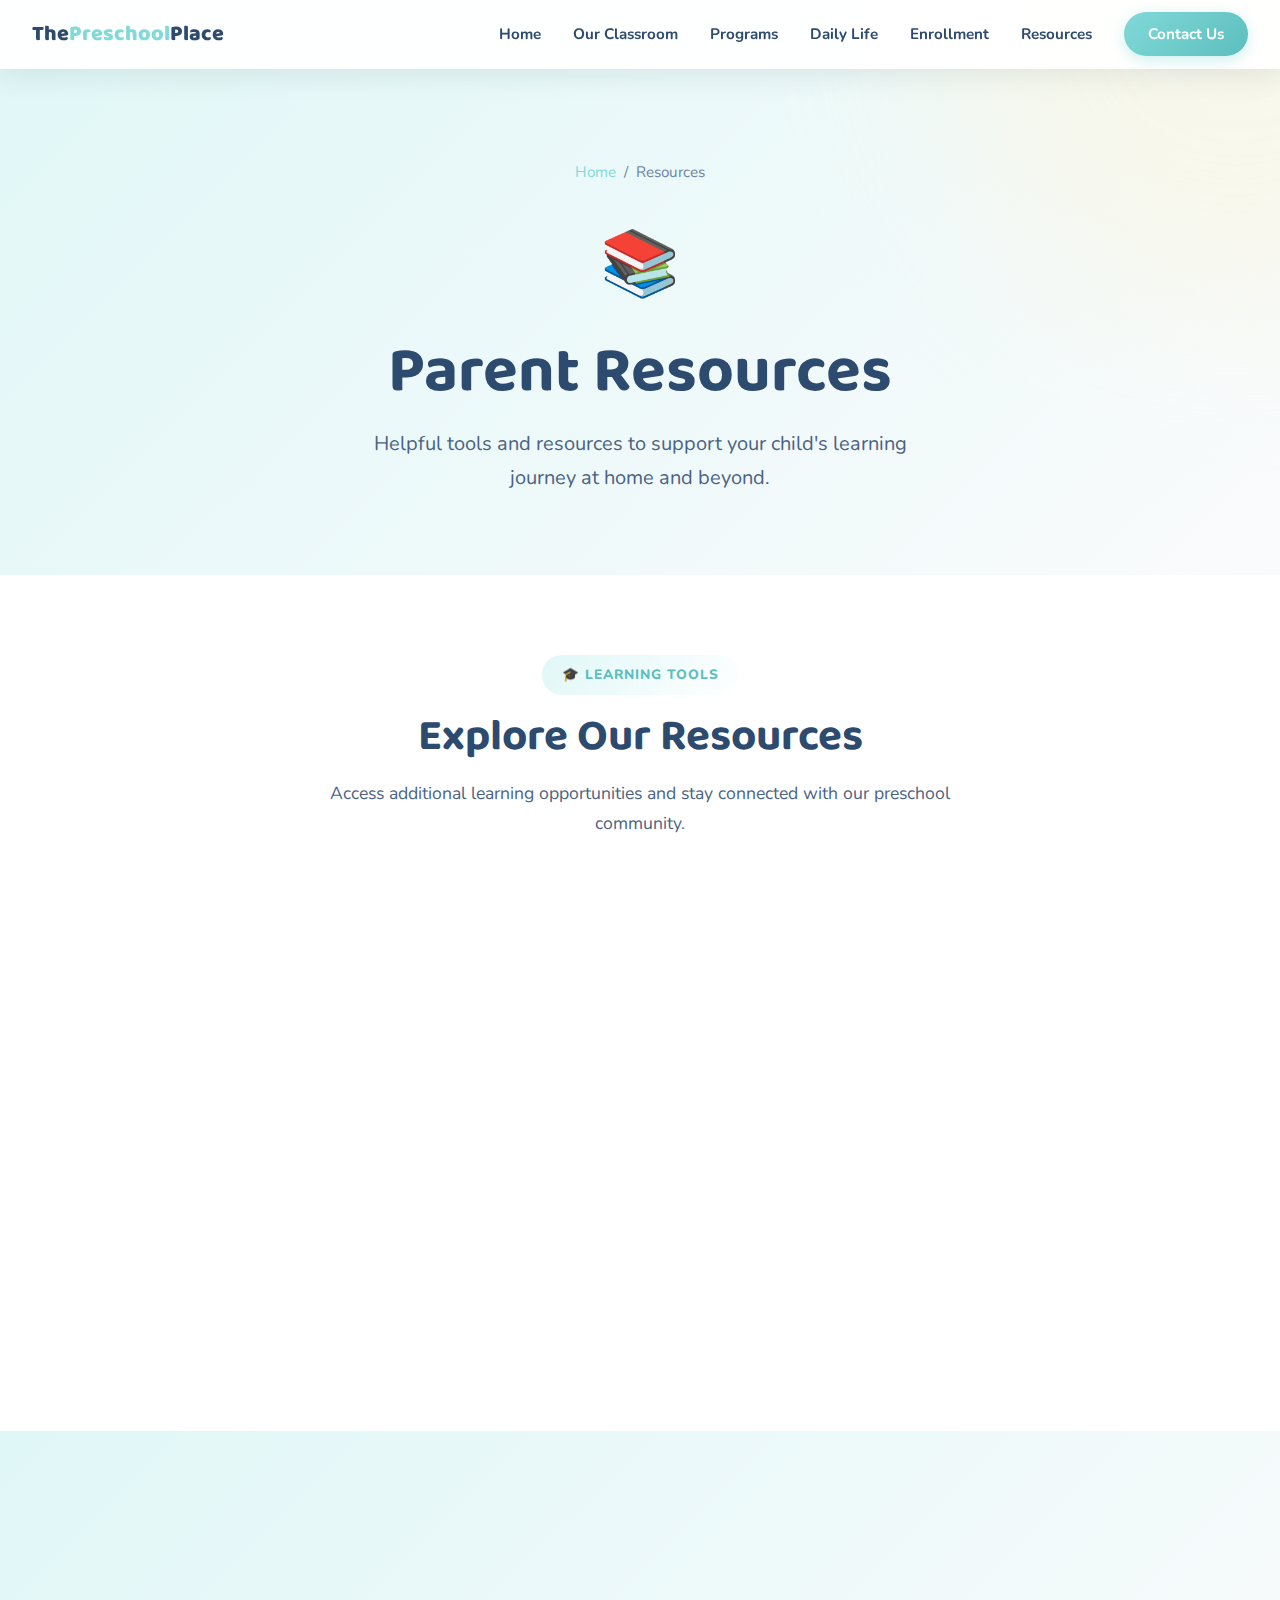
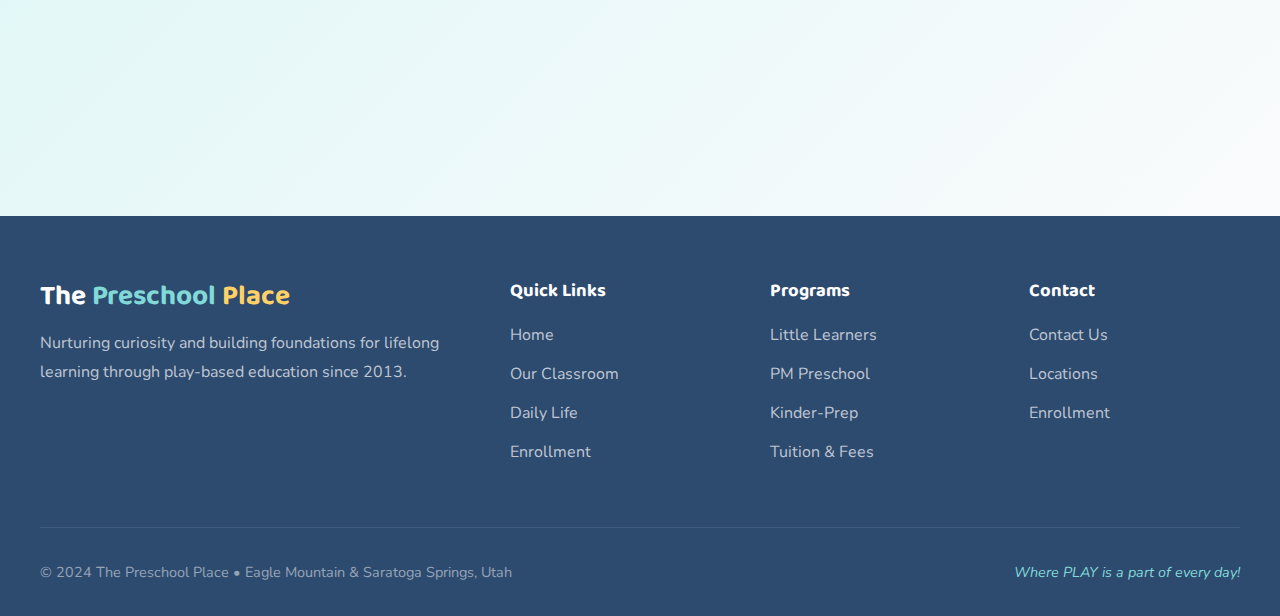
<file: resources.html>
<!DOCTYPE html>
<html lang="en">
<head>
  <meta charset="UTF-8">
  <meta name="viewport" content="width=device-width, initial-scale=1.0">
  <title>Resources | The Preschool Place</title>
  <link rel="shortcut icon" href="images/favicon.png">
  <link rel="preconnect" href="https://fonts.googleapis.com">
  <link rel="preconnect" href="https://fonts.gstatic.com" crossorigin>
  <link href="https://fonts.googleapis.com/css2?family=Baloo+2:wght@400;500;600;700;800&family=Nunito:ital,wght@0,400;0,500;0,600;0,700;1,400;1,500&display=swap" rel="stylesheet">
  <style>
    :root {
      --teal: #81D9D8;
      --teal-dark: #5CBFBE;
      --teal-light: #E0F7F7;
      --teal-glow: rgba(129, 217, 216, 0.4);
      --coral: #E88B84;
      --coral-dark: #D4716A;
      --coral-light: #FDE8E6;
      --yellow: #FFD166;
      --yellow-light: #FFF4D6;
      --purple: #6BA3D6;
      --purple-light: #EAF2FA;
      --green: #81D9D8;
      --green-light: #E0F7F7;
      --navy: #2D4A6F;
      --white: #FFFFFF;
      --cream: #FAFBFC;
      --text-dark: #2D4A6F;
      --text-medium: #4a6382;
      --text-light: #6b849e;
      --lime: #81D9D8;
      --lime-light: #E0F7F7;
      --deep-blue: #2D4A6F;
      --deep-blue-light: #dce4f0;
      --red: #E85A5A;
      --red-light: #fee2e2;
    }

    * { margin: 0; padding: 0; box-sizing: border-box; }
    html { scroll-behavior: smooth; }

    body {
      font-family: 'Nunito', sans-serif;
      background: var(--white);
      color: var(--text-dark);
      line-height: 1.7;
      overflow-x: hidden;
    }

    h1, h2, h3, h4 {
      font-family: 'Baloo 2', cursive;
      font-weight: 700;
      line-height: 1.2;
    }

    .scroll-progress {
      position: fixed;
      top: 0;
      left: 0;
      width: 0%;
      height: 4px;
      background: linear-gradient(90deg, var(--teal), var(--coral), var(--yellow));
      z-index: 10001;
    }

    /* Navigation */
    nav {
      position: fixed;
      top: 0;
      left: 0;
      right: 0;
      z-index: 1000;
      padding: 1rem 2rem;
      background: rgba(255, 255, 255, 0.95);
      backdrop-filter: blur(20px);
      box-shadow: 0 4px 30px rgba(23, 37, 42, 0.1);
    }

    .nav-container {
      max-width: 1400px;
      margin: 0 auto;
      display: flex;
      justify-content: space-between;
      align-items: center;
    }

    .logo {
      display: flex;
      align-items: center;
      text-decoration: none;
      font-family: 'Baloo 2', cursive;
      font-size: 1.35rem;
      font-weight: 800;
    }

    .logo .the { color: var(--navy); }
    .logo .preschool { color: var(--teal); }
    .logo .place { color: var(--navy); }

    .nav-links {
      display: flex;
      gap: 2rem;
      list-style: none;
      align-items: center;
    }

    .nav-links a {
      text-decoration: none;
      color: var(--navy);
      font-weight: 700;
      font-size: 0.95rem;
      transition: color 0.3s ease;
    }

    .nav-links a:hover { color: var(--teal); }

    .nav-cta {
      background: linear-gradient(135deg, var(--teal), var(--teal-dark));
      color: white !important;
      padding: 0.75rem 1.5rem;
      border-radius: 50px;
      box-shadow: 0 4px 15px var(--teal-glow);
    }

    /* Page Hero */
    .page-hero {
      padding: 10rem 2rem 5rem;
      background: linear-gradient(135deg, var(--teal-light) 0%, var(--cream) 100%);
      text-align: center;
      position: relative;
      overflow: hidden;
    }

    .page-hero::before {
      content: '';
      position: absolute;
      top: -50%;
      right: -20%;
      width: 600px;
      height: 600px;
      background: var(--yellow-light);
      border-radius: 50%;
      opacity: 0.4;
      filter: blur(80px);
    }

    .page-hero-content {
      position: relative;
      z-index: 1;
      max-width: 800px;
      margin: 0 auto;
    }

    .page-hero .breadcrumb {
      display: flex;
      justify-content: center;
      gap: 0.5rem;
      margin-bottom: 1.5rem;
      font-size: 0.95rem;
    }

    .page-hero .breadcrumb a { color: var(--teal); text-decoration: none; }
    .page-hero .breadcrumb span { color: var(--text-light); }

    .page-hero h1 {
      font-size: clamp(2.5rem, 5vw, 4rem);
      color: var(--navy);
      margin-bottom: 1rem;
    }

    .page-hero p {
      font-size: 1.25rem;
      color: var(--text-medium);
      max-width: 600px;
      margin: 0 auto;
    }

    .page-hero-icon {
      font-size: 4rem;
      margin-bottom: 1rem;
      display: block;
    }

    /* Section */
    section { padding: 5rem 2rem; }
    .container { max-width: 1200px; margin: 0 auto; }

    .section-header {
      text-align: center;
      max-width: 700px;
      margin: 0 auto 4rem;
    }

    .section-tag {
      display: inline-flex;
      align-items: center;
      gap: 0.5rem;
      background: linear-gradient(135deg, var(--teal-light), white);
      color: var(--teal-dark);
      padding: 0.5rem 1.25rem;
      border-radius: 50px;
      font-weight: 800;
      font-size: 0.85rem;
      margin-bottom: 1rem;
      text-transform: uppercase;
      letter-spacing: 1px;
    }

    .section-header h2 {
      font-size: clamp(2rem, 4vw, 2.75rem);
      color: var(--navy);
      margin-bottom: 1rem;
    }

    .section-header p {
      color: var(--text-medium);
      font-size: 1.1rem;
    }

    /* Resources Grid */
    .resources-section {
      background: var(--white);
    }

    .resources-grid {
      display: grid;
      grid-template-columns: repeat(2, 1fr);
      gap: 2rem;
    }

    .resource-card {
      background: var(--cream);
      border-radius: 24px;
      overflow: hidden;
      transition: all 0.4s ease;
      border: 3px solid transparent;
      text-decoration: none;
      display: block;
    }

    .resource-card:hover {
      border-color: var(--teal);
      transform: translateY(-8px);
      box-shadow: 0 25px 50px rgba(0,0,0,0.1);
    }

    .resource-card-image {
      height: 200px;
      display: flex;
      align-items: center;
      justify-content: center;
      font-size: 5rem;
    }

    .resource-card:nth-child(1) .resource-card-image { background: linear-gradient(135deg, var(--teal-light), var(--teal)); }
    .resource-card:nth-child(2) .resource-card-image { background: linear-gradient(135deg, var(--coral-light), var(--coral)); }

    .resource-card-content {
      padding: 2rem;
    }

    .resource-card-content h3 {
      font-size: 1.5rem;
      color: var(--navy);
      margin-bottom: 1rem;
    }

    .resource-card-content p {
      color: var(--text-medium);
      margin-bottom: 1.5rem;
      line-height: 1.7;
    }

    .resource-link {
      display: inline-flex;
      align-items: center;
      gap: 0.5rem;
      color: var(--teal);
      font-weight: 700;
      font-size: 1rem;
    }

    /* CTA Section */
    .cta-section {
      background: linear-gradient(135deg, var(--teal-light), var(--cream));
      padding: 5rem 2rem;
      text-align: center;
    }

    .cta-content h2 {
      font-size: 2.5rem;
      color: var(--navy);
      margin-bottom: 1rem;
    }

    .cta-content p {
      color: var(--text-medium);
      font-size: 1.15rem;
      max-width: 600px;
      margin: 0 auto 2rem;
    }

    .btn {
      display: inline-flex;
      align-items: center;
      gap: 0.5rem;
      padding: 1rem 2rem;
      border-radius: 50px;
      font-family: 'Baloo 2', cursive;
      font-weight: 700;
      font-size: 1.05rem;
      text-decoration: none;
      transition: all 0.3s ease;
    }

    .btn-primary {
      background: linear-gradient(135deg, var(--teal), var(--teal-dark));
      color: white;
      box-shadow: 0 8px 30px var(--teal-glow);
    }

    .btn-primary:hover {
      transform: translateY(-3px);
      box-shadow: 0 12px 40px var(--teal-glow);
    }

    .btn-secondary {
      background: white;
      color: var(--teal);
      border: 3px solid var(--teal);
      margin-left: 1rem;
    }

    .btn-secondary:hover {
      background: var(--teal);
      color: white;
    }

    /* Footer */
    footer {
      background: var(--navy);
      color: white;
      padding: 4rem 2rem 2rem;
    }

    .footer-container { max-width: 1200px; margin: 0 auto; }

    .footer-grid {
      display: grid;
      grid-template-columns: 2fr 1fr 1fr 1fr;
      gap: 3rem;
      margin-bottom: 3rem;
    }

    .footer-brand h3 {
      font-family: 'Baloo 2', cursive;
      font-size: 1.75rem;
      margin-bottom: 1rem;
    }

    .footer-brand h3 .coral { color: var(--teal); }
    .footer-brand h3 .accent { color: var(--yellow); }
    .footer-brand p { color: rgba(255,255,255,0.7); line-height: 1.8; }

    .footer-column h4 {
      font-family: 'Baloo 2', cursive;
      font-size: 1.15rem;
      margin-bottom: 1.25rem;
    }

    .footer-column ul { list-style: none; }
    .footer-column li { margin-bottom: 0.75rem; }

    .footer-column a {
      color: rgba(255,255,255,0.7);
      text-decoration: none;
      transition: color 0.3s ease;
    }

    .footer-column a:hover { color: var(--teal); }

    .footer-bottom {
      border-top: 1px solid rgba(255,255,255,0.1);
      padding-top: 2rem;
      display: flex;
      justify-content: space-between;
      align-items: center;
    }

    .footer-bottom p { color: rgba(255,255,255,0.5); font-size: 0.9rem; }
    .footer-tagline { color: var(--teal) !important; font-style: italic; }

    /* Mobile Menu Styles */
    .mobile-menu {
      display: none;
      flex-direction: column;
      gap: 6px;
      cursor: pointer;
      padding: 10px;
      z-index: 1001;
    }

    .mobile-menu span {
      width: 30px;
      height: 3px;
      background: var(--navy);
      border-radius: 3px;
      transition: all 0.3s ease;
    }

    .mobile-menu.active span:nth-child(1) {
      transform: rotate(45deg) translate(6px, 6px);
    }

    .mobile-menu.active span:nth-child(2) {
      opacity: 0;
    }

    .mobile-menu.active span:nth-child(3) {
      transform: rotate(-45deg) translate(6px, -6px);
    }

    .nav-links.nav-open {
      display: flex;
      flex-direction: column;
      position: fixed;
      top: 0 !important;
      left: 0 !important;
      right: 0 !important;
      bottom: 0 !important;
      width: 100vw;
      height: 100vh;
      background: #ffffff;
      justify-content: center;
      align-items: center;
      gap: 2rem;
      z-index: 9999;
      animation: fadeIn 0.3s ease;
      overflow-y: auto;
      padding: 80px 20px 40px;
    }

    .mobile-menu.active {
      position: fixed !important;
      z-index: 10000;
    }

    @keyframes fadeIn {
      from { opacity: 0; }
      to { opacity: 1; }
    }

    .nav-links.nav-open a {
      font-size: 1.5rem;
    }

    .nav-links.nav-open .nav-cta {
      margin-top: 1rem;
    }

    /* Responsive */
    @media (max-width: 1024px) {
      .nav-links:not(.nav-open) { display: none; }
      .mobile-menu { display: flex; }
      .resources-grid { grid-template-columns: 1fr; }
      .footer-grid { grid-template-columns: 1fr 1fr; }
    }

    @media (max-width: 768px) {
      section { padding: 3rem 1.5rem; }
      .page-hero { padding: 7rem 1.5rem 3rem; }
      .page-hero h1 { font-size: 2rem; }
      .page-hero p { font-size: 1rem; }
      .page-hero-icon { font-size: 3rem; }
      .section-header { margin-bottom: 2.5rem; }
      .section-header h2 { font-size: 1.75rem; }
      .resource-card-image { height: 160px; font-size: 4rem; }
      .resource-card-content { padding: 1.5rem; }
      .resource-card-content h3 { font-size: 1.25rem; }
      .cta-content h2 { font-size: 1.75rem; }
      .cta-content p { font-size: 1rem; }
      .btn { padding: 0.875rem 1.5rem; font-size: 1rem; }
      .btn-secondary { margin-left: 0; margin-top: 1rem; }
      .footer-grid { grid-template-columns: 1fr; text-align: center; gap: 2rem; }
      .footer-bottom { flex-direction: column; justify-content: center; text-align: center; gap: 0.5rem; }
    }

    @media (max-width: 480px) {
      .page-hero { padding: 6rem 1rem 2rem; }
      .page-hero h1 { font-size: 1.65rem; line-height: 1.3; }
      .page-hero-icon { font-size: 2.5rem; }
      section { padding: 2.5rem 1rem; }
      .resource-card-image { height: 140px; font-size: 3.5rem; }
      .resource-card-content { padding: 1.25rem; }
      .resource-card-content h3 { font-size: 1.15rem; }
      .resource-card-content p { font-size: 0.95rem; }
      .cta-content h2 { font-size: 1.5rem; }
    }

    .reveal {
      opacity: 0;
      transform: translateY(30px);
      transition: all 0.6s ease;
    }

    .reveal.active {
      opacity: 1;
      transform: translateY(0);
    }
  </style>
</head>
<body>
  <div class="scroll-progress" id="scrollProgress"></div>

  <!-- Navigation -->
  <nav>
    <div class="nav-container">
      <a href="index.html" class="logo">
        <span class="the">The</span> <span class="preschool">Preschool</span> <span class="place">Place</span>
      </a>
      <ul class="nav-links">
        <li><a href="index.html">Home</a></li>
        <li><a href="classroom.html">Our Classroom</a></li>
        <li><a href="programs.html">Programs</a></li>
        <li><a href="daily-life.html">Daily Life</a></li>
        <li><a href="enrollment.html">Enrollment</a></li>
        <li><a href="resources.html">Resources</a></li>
        <li><a href="index.html#contact" class="nav-cta">Contact Us</a></li>
      </ul>
      <div class="mobile-menu">
        <span></span>
        <span></span>
        <span></span>
      </div>
    </div>
  </nav>

  <!-- Page Hero -->
  <section class="page-hero">
    <div class="page-hero-content">
      <div class="breadcrumb">
        <a href="index.html">Home</a>
        <span>/</span>
        <span>Resources</span>
      </div>
      <span class="page-hero-icon">📚</span>
      <h1>Parent Resources</h1>
      <p>Helpful tools and resources to support your child's learning journey at home and beyond.</p>
    </div>
  </section>

  <!-- Resources Section -->
  <section class="resources-section">
    <div class="container">
      <div class="section-header reveal">
        <span class="section-tag">🎓 Learning Tools</span>
        <h2>Explore Our Resources</h2>
        <p>Access additional learning opportunities and stay connected with our preschool community.</p>
      </div>

      <div class="resources-grid">
        <a href="https://www.mypreschoolplaceonline.com" target="_blank" class="resource-card reveal">
          <div class="resource-card-image">💻</div>
          <div class="resource-card-content">
            <h3>Online Preschool</h3>
            <p>Access our online preschool curriculum from anywhere. Perfect for summer learning, sick days, or families who want to supplement their child's education at home.</p>
            <span class="resource-link">Visit Online Preschool →</span>
          </div>
        </a>

        <a href="https://thepreschoolplaceblog.wordpress.com" target="_blank" class="resource-card reveal">
          <div class="resource-card-image">📝</div>
          <div class="resource-card-content">
            <h3>Our Blog</h3>
            <p>Read articles about early childhood education, parenting tips, activity ideas, and updates from The Preschool Place community.</p>
            <span class="resource-link">Read Our Blog →</span>
          </div>
        </a>
      </div>
    </div>
  </section>

  <!-- CTA Section -->
  <section class="cta-section">
    <div class="cta-content reveal">
      <h2>Questions About Our Resources?</h2>
      <p>We're here to help you make the most of these tools for your child's learning.</p>
      <a href="index.html#contact" class="btn btn-primary">Contact Us →</a>
      <a href="programs.html" class="btn btn-secondary">View Programs</a>
    </div>
  </section>

  <!-- Footer -->
  <footer>
    <div class="footer-container">
      <div class="footer-grid">
        <div class="footer-brand">
          <h3>The <span class="coral">Preschool</span> <span class="accent">Place</span></h3>
          <p>Nurturing curiosity and building foundations for lifelong learning through play-based education since 2013.</p>
        </div>
        <div class="footer-column">
          <h4>Quick Links</h4>
          <ul>
            <li><a href="index.html">Home</a></li>
            <li><a href="classroom.html">Our Classroom</a></li>
            <li><a href="daily-life.html">Daily Life</a></li>
            <li><a href="enrollment.html">Enrollment</a></li>
          </ul>
        </div>
        <div class="footer-column">
          <h4>Programs</h4>
          <ul>
            <li><a href="programs.html">Little Learners</a></li>
            <li><a href="programs.html">PM Preschool</a></li>
            <li><a href="programs.html">Kinder-Prep</a></li>
            <li><a href="enrollment.html">Tuition & Fees</a></li>
          </ul>
        </div>
        <div class="footer-column">
          <h4>Contact</h4>
          <ul>
            <li><a href="index.html#contact">Contact Us</a></li>
            <li><a href="index.html#locations">Locations</a></li>
            <li><a href="enrollment.html">Enrollment</a></li>
          </ul>
        </div>
      </div>
      <div class="footer-bottom">
        <p>&copy; 2024 The Preschool Place &bull; Eagle Mountain & Saratoga Springs, Utah</p>
        <p class="footer-tagline">Where PLAY is a part of every day!</p>
      </div>
    </div>
  </footer>

  <script>
    // Scroll Progress
    window.addEventListener('scroll', () => {
      const scrollTop = window.scrollY;
      const docHeight = document.documentElement.scrollHeight - window.innerHeight;
      const scrollPercent = (scrollTop / docHeight) * 100;
      document.getElementById('scrollProgress').style.width = scrollPercent + '%';
    });

    // Reveal on Scroll
    const revealElements = document.querySelectorAll('.reveal');
    function revealOnScroll() {
      revealElements.forEach(el => {
        const rect = el.getBoundingClientRect();
        if (rect.top < window.innerHeight - 100) {
          el.classList.add('active');
        }
      });
    }
    window.addEventListener('scroll', revealOnScroll);
    window.addEventListener('load', revealOnScroll);

    // Mobile Menu Toggle
    const mobileMenu = document.querySelector('.mobile-menu');
    const navLinks = document.querySelector('.nav-links');

    if (mobileMenu && navLinks) {
      mobileMenu.addEventListener('click', () => {
        mobileMenu.classList.toggle('active');
        navLinks.classList.toggle('nav-open');
        document.body.style.overflow = navLinks.classList.contains('nav-open') ? 'hidden' : '';
      });

      navLinks.querySelectorAll('a').forEach(link => {
        link.addEventListener('click', () => {
          mobileMenu.classList.remove('active');
          navLinks.classList.remove('nav-open');
          document.body.style.overflow = '';
        });
      });
    }
  </script>
</body>
</html>
</file>
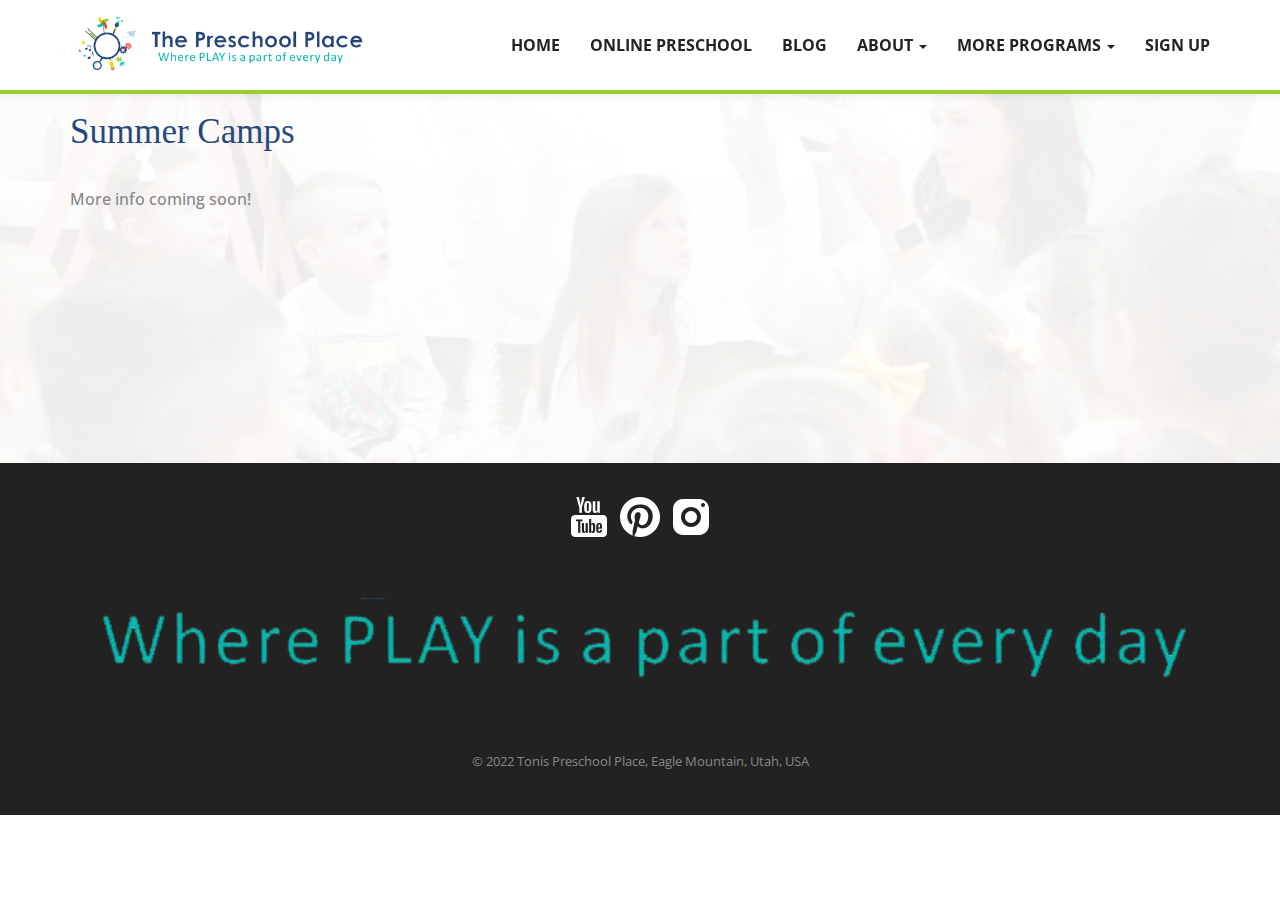
<file: summercamp.html>
<!DOCTYPE html>
<html>

<head>
    <meta charset="utf-8">
    <meta name="viewport" content="width=device-width, initial-scale=1.0">
    <meta name="description" content="">
    <meta name="author" content="">
    <title>The Preschool Place, formerly Tonis Kiddie Korner, is an in home preschool located in the Ranches area of Eagle Mountain</title>
    <link rel="shortcut icon" href="images/favicon.png">
    <!-- Bootstrap -->
    <link href="css/bootstrap.min.css" rel="stylesheet">
    <!-- Custom CSS -->
    <link href="css/style.css" rel="stylesheet">
    <!-- Google Fonts -->
    <link href="https://fonts.googleapis.com/css?family=Open+Sans:300,400,700,800|Pacifico" rel="stylesheet">
    <!-- Font Awesome Icons -->
    <link href="https://netdna.bootstrapcdn.com/font-awesome/4.0.2/css/font-awesome.css" rel="stylesheet">
    <!-- HTML5 shiv and Respond.js IE8 support of HTML5 elements and media queries -->
    <!--[if lt IE 9]>
		<script src="js/html5shiv.js"></script>
		<script src="js/respond.min.js"></script>
		<![endif]-->

</head>

<body>

    <a id="home"></a>
    <!-- ========== MENU START ========== -->
    <div class="navbar navbar-default navbar-fixed-top">
        <div class="container">
            <div class="navbar-header">
                <button type="button" class="navbar-toggle" data-toggle="collapse" data-target=".navbar-collapse">
						<span class="icon-bar"></span>
						<span class="icon-bar"></span>
						<span class="icon-bar"></span>
					</button>
                <a class="navbar-brand" href="index.html"><img src="images/shortLogo.png" style="width: 312px;" alt="Tonis Preschool Place is an in home preschool located in the Ranches area of Eagle Mountain." class="img-responsive" /></a>
            </div>
            <div class="navbar-collapse collapse">
                <ul class="nav navbar-nav navbar-right bigSideNav">
                    <li><a href="#home">HOME</a></li>
                    <li><a href="https://www.mypreschoolplaceonline.com">ONLINE PRESCHOOL</a></li>
                    <li><a href="https://www.mypreschoolplaceonline.com/blog"> BLOG</a></li>
                    <li class="dropdown">
                        <a href="#" class="dropdown-toggle" data-toggle="dropdown">ABOUT <b class="caret"></b></a>
                        <ul class="dropdown-menu">
                            <li><a href="#staff">About</a></li>
                            <li><a href="#meet">Meet Teachers</a></li>
                            <li><a href="#activities">Preschool Setup</a></li>
                            <li><a href="#membership">Classes</a></li>
                            <li><a href="#moreinfo">More Info</a></li>
                            <li><a href="#locations">Locations</a></li>
                            <li><a href="#reviews">Testimonials</a></li>
                            <li><a href="#careers">CAREERS</a></li>
                            <li><a href="#contact">Contact</a></li>

                        </ul>
                    </li>
                    <li class="dropdown">
                        <a href="#" class="dropdown-toggle" data-toggle="dropdown">MORE PROGRAMS <b class="caret"></b></a>
                        <ul class="dropdown-menu">
                            <li><a href="summercamp.html">Summer Camp</a></li>
                    <li><a href="afterschool.html">After School Programs</a></li>

                        </ul>
                    </li>
                   
                    <li><a href="#contact">SIGN UP</a></li>
                </ul>
            </div>
        </div>
    </div>

    <!-- ========== MENU END ========== -->



    <!-- ========== STAFF START ========== -->
<br><br><br>
    <section class="about" id="about">
        <div class="container ">
            <div class="row">


                <div class="col-lg-12">
                    <h2>Summer Camps</h2>
                    <br>
                    <p>More info coming soon! </p>


                </div>
            </div>
        </div>
    </section>


   



    <!-- ========== FOOTER START ========== -->

    <footer>
        <div class="container">
            <div class="row text-center">
                <div class="col-sm-12">
                    <a href="https://www.youtube.com/@thepreschoolplace"><img src="images/youtube.png"/></a> 
                    <a href="https://www.pinterest.com/mypreschoolplace/"><img src="images/pin.png"/></a> 
                    <a href="https://www.instagram.com/thepreschoolplace/?hl=en"><img src="images/insta.png"/></a>

                    <img style="margin: 10px;" class="subTitle" src="images/playisapart.png" />
                    <p>&copy; 2022 Tonis Preschool Place, Eagle Mountain, Utah, USA<br>
                    </p>
                </div>
            </div>
        </div>
    </footer>

    <!-- ========== FOOTER END ========== -->

    <!-- Modernizr Plugin -->
    <script src="js/modernizr.custom.97074.js"></script>
    <!-- jQuery (necessary for Bootstrap's JavaScript plugins) -->
    <script src="js/jquery-1.10.2.min.js"></script>
    <!-- Bootstrap Plugins -->
    <script src="js/bootstrap.min.js"></script>



</body>

</html>
</file>
<file: css/style.css>
/* GLOBAL STYLES
==================================================================*/

body {
    overflow-x: hidden;
}

h1,
h2,
h3,
h4,
h5,
h6 {}

h4,
h5,
h6 {
    color: #222;
    /* font-family: "Open Sans", Arial, sans-serif; */
    font-family: 'Century Gothic' !important;
    font-weight: bold;
}

h5,
h6 {
    letter-spacing: 0.1em;
    margin: 1em 0 3em;
}

a,
a i,
button {
    transition: all .5s ease;
    -moz-transition: all .5s ease;
    -webkit-transition: all .5s ease;
    -o-transition: all .5s ease;
}

a:hover {
    text-decoration: none;
}

p {
    margin: 0 0 1em;
}

hr {
    border-top: 3px solid #9acc34;
    margin: 30px 0;
}


/* ROWS
==================================================================*/

section {
    display: block;
    padding: 30px 0;
}

.clear {
    clear: both;
    display: table;
    height: 0;
    overflow: hidden;
    width: 100%;
}

.row {
    position: relative;
}

.no-fade,
footer .row {
    opacity: 1;
}

.btn-lg {
    border-width: 2px;
    font-size: 100%;
    letter-spacing: 0.1em;
    padding: 15px 30px;
}


/* NAV
==================================================================*/

.navbar {
    box-shadow: 0 0 10px rgba(0, 0, 0, 0.1);
    border-bottom: 4px solid #9acc34;
}

.nav>li>a {
    font-weight: bold;
}

.dropdown-menu {
    border: 0;
}


/* BANNER
==================================================================*/

.tint {
    background: rgba(0, 0, 0, 0.2);
    height: 100%;
    left: 0;
    position: absolute;
    top: 0;
    width: 100%;
    z-index: 100;
}

.welcome {
    color: #fff;
    display: block;
    margin: 0 auto;
    position: absolute;
    top: 50%;
    width: 100%;
    -webkit-transform: translateY(-33%);
    -moz-transform: translateY(-33%);
    -ms-transform: translateY(-33%);
    -o-transform: translateY(-33%);
    transform: translateY(-33%);
    background-color: rgba(3, 124, 193, 0.48);
    padding: 20px;
}

.welcome h1 {
    color: #fff;
    margin: 0 30px;
}

.welcome p {
    font-size: 24px;
    font-weight: 300;
    margin: 1em 30px;
    text-transform: uppercase;
}

.welcome i {
    font-size: 60px;
}


/* BACKGROUNDS
==================================================================*/

.background1 {
    background-color: ##25497b;
}

.background2 {
    background-color: #f1a733;
}

.background3 {
    background-color: #01c7be;
}
.background4{
    background-color: #5d5d5d;
}

.background,
.background h2,
.background h3 {
    color: #fff;
}

.background-image {
    background-image: url(../images/background.png);
    background-position: bottom center;
    background-repeat: repeat-x;
}

.btn-transparent {
    border-color: #fff;
    color: #fff;
}

.btn-transparent:hover {
    border-color: #222;
    color: #222;
}


/* ROOMS
==================================================================*/

#rooms {
    bottom: 25px;
    position: absolute;
    width: 100%;
    z-index: 200;
}

#rooms h3 {
    color: #fff;
}

#rooms .box {
    color: #fff;
    padding: 60px 15px 15px;
    position: relative;
}

#rooms .arrow {
    bottom: -15px;
    display: block;
    height: 30px;
    left: 50%;
    margin-left: -15px;
    position: absolute;
    width: 30px;
    -webkit-transform: rotate(45deg);
    -moz-transform: rotate(45deg);
    -ms-transform: rotate(45deg);
    -o-transform: rotate(45deg);
    transform: rotate(45deg);
}

#rooms .icon {
    background: #fff;
    height: 120px;
    left: 50%;
    margin-left: -60px;
    padding: 15px;
    position: absolute;
    top: -60px;
    width: 120px;
}

#rooms .icon img {
    margin-top: 8px;
}


/* TABS
==================================================================*/

.nav-tabs>li {
    float: none;
    display: inline-block;
}

.nav-tabs>li>a {
    font-weight: normal;
}

.tab-content>.tab-pane {
    padding: 30px 0;
}


/* TESTIMONIALS
==================================================================*/

#testimonials blockquote {
    border: 0;
    margin: 0 50px;
    padding: 0;
}

#testimonials blockquote small {
    color: #fff;
    font-size: 100%;
    margin-top: 15px;
}


/* GALLERY
==================================================================*/

.gallery {
    display: table;
    list-style: none;
    padding: 20px 0;
}

.gallery li {
    overflow: hidden;
    padding: 0;
    position: relative;
}

.gallery img {
    width: 100%;
}

.gallery div {
    background: rgba(0, 0, 0, 0.3);
    display: none;
    height: 100%;
    position: absolute;
    width: 100%;
}

.gallery i {
    left: 50%;
    margin: -21px 0 0 -17px;
    position: absolute;
    top: 50%;
}

.gallery a,
.gallery a:hover {
    color: #fff;
}


/* PRICE TABLES
==================================================================*/

.price-table {
    list-style: none;
    padding: 0;
}

.price-table li {
    background: #fff;
    border-bottom: 1px solid #ddd;
    color: #888;
    padding: 15px 30px;
}

.price {
    background-color: blue;
}

.price-table .title,
.price-table .price {
    background: #9acc34;
    border: 0;
    color: #fff;
    font-weight: 800;
    padding-bottom: 0;
}

.price-table .price {
    font-size: 2.769em;
    padding-top: 0;
}

.price-table .period {
    background: #9acc34;
    border: 0;
    padding-top: 0;
    color: white;
}

#map-canvas {
    height: 300px;
}


/* BLOG
==================================================================*/

header {
    margin-top: 90px;
}

header h1 {
    color: #fff;
    font-size: 36px;
    margin: 1em 0;
}

.post {
    border-bottom: 1px solid #ddd;
    margin-bottom: 30px;
    padding-bottom: 30px;
}

.entry-title {
    color: #222;
    font-family: "Open Sans", Arial, sans-serif;
    font-size: 2em;
    font-weight: 300;
    margin-top: 0;
    text-transform: uppercase;
}

.entry-meta {
    color: #bbb;
    padding-bottom: 30px;
}

.entry-meta span {
    padding-right: 15px;
}

.entry-meta i {
    padding-right: 5px;
}

.entry-content {
    margin-top: 10px;
}

.carousel-control i {
    margin-top: -15px;
    position: absolute;
    top: 50%;
}

img.pull-left {
    margin: 5px 15px 15px 0;
}

img.pull-right {
    margin: 5px 0 15px 15px;
}

.item .post {
    border: 0;
    padding: 0 30px;
}


/* SIDEBAR
==================================================================*/

aside h5 {
    color: #25497b;
    letter-spacing: normal;
    margin: 0 0 1em;
}

aside h5 i {
    margin-right: 10px;
}

aside ul {
    list-style: none;
    margin: 0;
    padding: 0;
}

aside a {
    border-top: 1px solid #eee;
    color: #888;
    display: block;
    padding: 10px 25px;
    position: relative;
}

aside a:hover {
    background: #f8f8f8;
    color: #222;
}

aside a i {
    position: absolute;
    right: 25px;
    top: 13px;
}

aside a:hover i {
    right: 15px;
}


/* COMMENTS
==================================================================*/

.comments h3 {
    margin-bottom: 30px;
}

.comments h5 {
    letter-spacing: normal;
}

.media,
.media .media {
    border-top: 1px solid #eee;
    margin-top: 30px;
    padding-top: 30px;
}


/* FOOTER
==================================================================*/

footer {
    background: #222;
    padding: 30px 0;
}

footer p a {
    color: #fff;
}

footer p a:hover {
    color: #ccc;
}

footer ul {
    list-style: none;
    padding: 1em 0 0 0;
}

footer li {
    display: inline-block;
    padding: 0 10px;
}


/* MOBILE STYLES
==================================================================*/

@media (max-width: 767px) {
    .welcome {
        top: 50%;
    }
    .welcome h1 {
        font-size: 36px;
    }
    .welcome p {
        font-size: 18px;
    }
    #rooms {
        bottom: auto;
        position: relative;
    }
    #rooms .col-sm-4 {
        padding: 0;
    }
    #rooms .box {
        padding-top: 150px;
    }
    #rooms .icon {
        top: 30px;
    }
    #rooms .arrow {
        display: none;
    }
    .item .post {
        padding: 0;
    }
}

.bigSideNav {
    font-size: medium;
}

#mission {
    background-color: #f34342;
    color: white;
}

#staff {
    margin-top: 190px;
}

.welcome-image {
    -webkit-animation: spin 144s infinite linear;
    float: left;
    margin-top: -424px;
    margin-left: -173px;
}

@-webkit-keyframes spin {
    0% {
        -webkit-transform: rotate(0deg);
    }
    100% {
        -webkit-transform: rotate(360deg);
    }
}

.toni-welcome {
    width: 250px;
    border-radius: 130px;
    float: left;
    margin-right: 96px;
}

.in-text-image {
    width: 53%;
    float: right;
    margin: 10px;
}

.goldstar {
    margin-top: -33px;
    margin-left: -10px;
    margin-right: 7px;
}

.video {
    width: 60%;
    box-shadow: 0px 1px 13px 17px #0a0a0a3b;
}

.requirements {
    background-color: #029c95;
    /* border-radius: 41px; */
    padding: 7px;
    font-size: medium;
    text-align: center;
    width: 100%;
    margin-left: auto;
    margin-right: auto;
    margin-top: 20px;
    border: 1px dashed white;
}

#hero {
    margin-top: 94px;
    background-color: #00c7c0;
}

.sideguy {
    width: 100%;
    border-radius: 139px;
}

.whiteheader {
    color: white;
    font-family: 'Century Gothic';
}

.heroangle {
    background-color: #23477a;
    width: 100%;
    height: 100px;
}

.videoCover {
    width: 100%;
    /* margin: 20px; */
    box-shadow: 1px 1px 7px 3px #0000004f;
}

.videoCoverHolder {
    display: flex;
    /* margin: 20px; */
    align-items: center;
    height: 350px;
}

.about {
    background-image: url(../images/back1.png);
    height: 400px;
    background-size: cover;
    background-position: center;
    font-size: medium;
    font-weight: 500;
}

.teacherpic {
    width: 100%;
}

.locimage {
    
        height: 100%;
        width: 100%;
   
}

#reviews {
    background-color: #f64243;
    color: white;
}

.promoVid {
    width: 100%;
    box-shadow: 2px 0px 14px 0px black;
    margin-top: 30px;
    margin-bottom: 30px;
}

.whiteLogo,
.subTitle {
    width: 100%;
}

.hidden {
    display: none;
}

.pricing-header{
    color: white;
    font-size: x-large;
    width: 100%;
    padding: 10px;
}

.highlighted-color{
    color: #01c7be;
    font-weight: 600;
}
</file>
